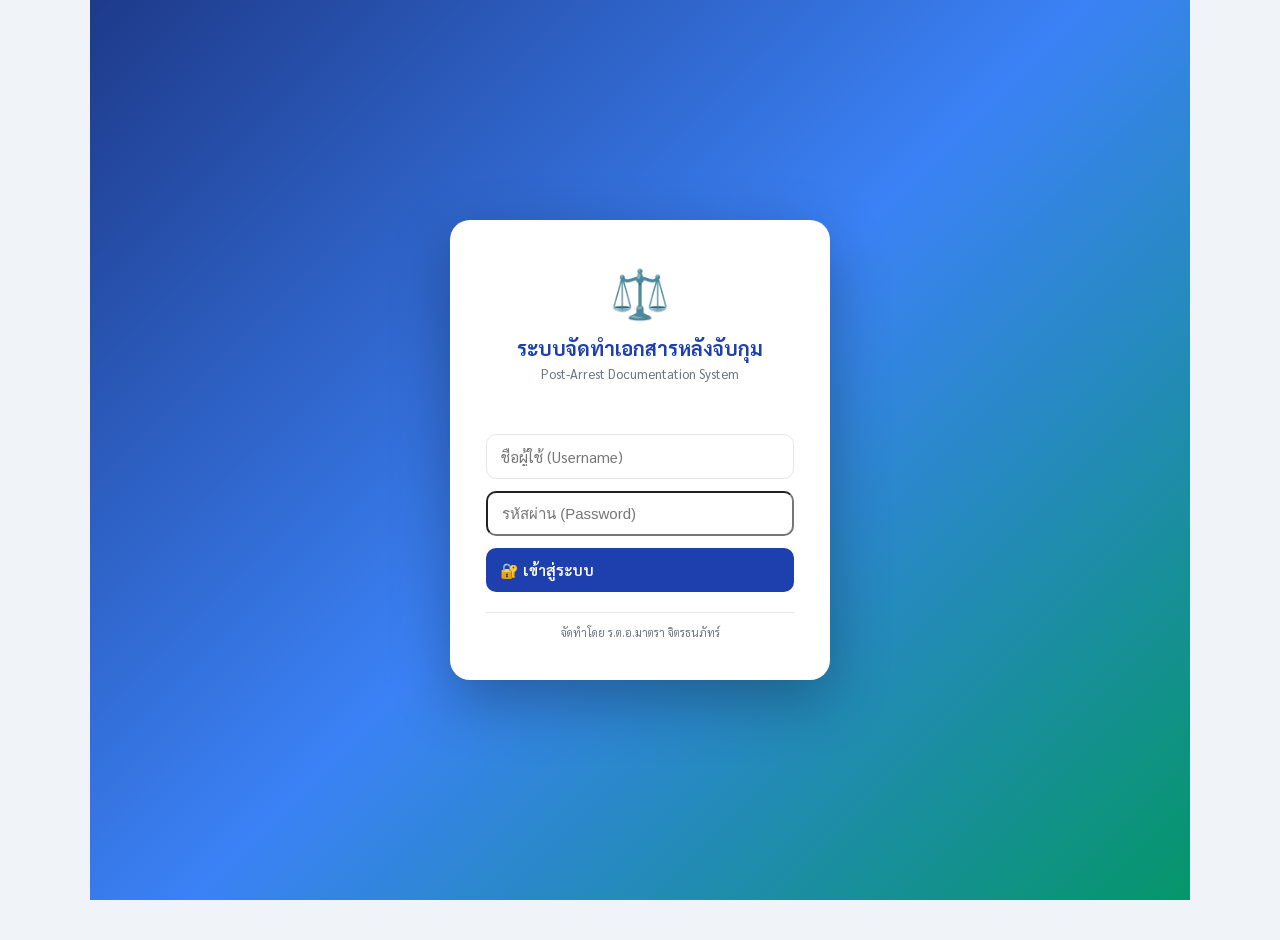
<file: index.html>
<!DOCTYPE html>
<html lang="th">
<head>
<meta charset="UTF-8">
<meta name="viewport" content="width=device-width, initial-scale=1.0">
<title>ระบบจัดทำเอกสารหลังจับกุม/ควบคุมตัว v1.1-security</title>
<meta name="theme-color" content="#1e40af">
<style>
@import url('https://fonts.googleapis.com/css2?family=Sarabun:wght@300;400;500;600;700;800&display=swap');
*{margin:0;padding:0;box-sizing:border-box}
:root{--pri:#1e40af;--pri2:#3b82f6;--pri-bg:#eff6ff;--acc:#059669;--acc-bg:#ecfdf5;--wrn:#d97706;--wrn-bg:#fffbeb;--dng:#dc2626;--dng-bg:#fef2f2;--g:#6b7280;--gl:#f3f4f6;--gb:#e5e7eb;--dk:#111827;--w:#fff}
body{font-family:'Sarabun',sans-serif;background:#f0f4f8;color:var(--dk);min-height:100vh}
.app{max-width:1100px;margin:0 auto;padding-bottom:40px}

/* Topbar */
.topbar{background:linear-gradient(135deg,#1e3a8a,#1e40af);padding:14px 24px;display:flex;justify-content:space-between;align-items:center;border-radius:0 0 16px 16px;box-shadow:0 4px 20px rgba(30,64,175,.25)}
.topbar h1{color:#fff;font-size:17px;font-weight:700}
.topbar .ui{display:flex;align-items:center;gap:10px;color:rgba(255,255,255,.8);font-size:13px}

/* Stepper */
.stepper{display:flex;background:var(--w);border-radius:12px;margin:16px;padding:4px;box-shadow:0 1px 4px rgba(0,0,0,.06);overflow-x:auto}
.sbtn{flex:1;padding:10px 4px;border:none;background:none;cursor:pointer;border-radius:10px;font-family:inherit;font-size:12px;color:var(--g);transition:.2s;display:flex;align-items:center;justify-content:center;gap:4px;white-space:nowrap;min-width:0}
.sbtn.active{background:var(--pri-bg);color:var(--pri);font-weight:700}
.sbtn.done{color:var(--acc)}
.sn{width:22px;height:22px;border-radius:50%;display:inline-flex;align-items:center;justify-content:center;font-size:10px;font-weight:700;background:var(--gb);color:var(--w);flex-shrink:0}
.sbtn.active .sn{background:var(--pri)}
.sbtn.done .sn{background:var(--acc)}

/* Content */
.ct{margin:0 16px;background:var(--w);border-radius:16px;box-shadow:0 2px 12px rgba(0,0,0,.06);overflow:hidden}
.ci{padding:24px}
.st{font-size:17px;font-weight:700;color:var(--dk);margin-bottom:4px}
.ss{font-size:13px;color:var(--g);margin-bottom:16px}

/* Form */
.fg{display:grid;gap:12px}
.fg.c2{grid-template-columns:1fr 1fr}
.fg.c3{grid-template-columns:1fr 1fr 1fr}
.fgroup{display:flex;flex-direction:column}
.fgroup.full{grid-column:1/-1}
.fl{font-size:12px;font-weight:600;color:var(--g);margin-bottom:3px}
.fl .req{color:var(--dng)}
input[type=text],input[type=date],input[type=time],input[type=tel],input[type=number],select,textarea{
  padding:9px 12px;border:1.5px solid var(--gb);border-radius:8px;font-family:inherit;font-size:14px;color:var(--dk);transition:.2s;background:var(--w);width:100%;outline:none}
input:focus,select:focus,textarea:focus{border-color:var(--pri);box-shadow:0 0 0 3px rgba(59,130,246,.1)}
textarea{resize:vertical;min-height:70px}

/* Buttons */
.btn{padding:8px 16px;border-radius:8px;font-family:inherit;font-size:13px;font-weight:600;border:none;cursor:pointer;transition:.15s;display:inline-flex;align-items:center;gap:5px}
.btn-p{background:var(--pri);color:var(--w)}.btn-p:hover{background:#1e3a8a}
.btn-o{background:var(--w);color:var(--pri);border:1.5px solid var(--pri)}.btn-o:hover{background:var(--pri-bg)}
.btn-a{background:var(--acc);color:var(--w)}.btn-a:hover{background:#047857}
.btn-d{background:var(--dng-bg);color:var(--dng);border:1px solid #fca5a5}.btn-d:hover{background:#fee2e2}
.btn-s{padding:6px 10px;font-size:11px;border-radius:6px}
.btn-l{padding:12px 32px;font-size:15px;border-radius:10px}

/* Bottom nav */
.bnav{padding:14px 24px;border-top:1px solid var(--gb);display:flex;justify-content:space-between;align-items:center}

/* Cards */
.card{border:1.5px solid var(--gb);border-radius:12px;padding:16px;background:var(--w);margin-bottom:12px}
.card-h{display:flex;justify-content:space-between;align-items:center;margin-bottom:10px}

/* Suspect tabs */
.suspect-tabs{display:flex;gap:6px;margin-bottom:16px;flex-wrap:wrap}
.suspect-tab{padding:8px 14px;border-radius:8px;border:1.5px solid var(--gb);background:var(--w);font-family:inherit;font-size:13px;cursor:pointer;transition:.15s;font-weight:500}
.suspect-tab.active{background:var(--pri);color:var(--w);border-color:var(--pri);font-weight:700}
.suspect-tab:hover:not(.active){background:var(--pri-bg)}
.suspect-tab.add{border-style:dashed;color:var(--acc)}

/* Info box */
.ib{padding:12px 16px;border-radius:10px;border-left:4px solid;font-size:13px;line-height:1.7;margin-bottom:14px}
.ib.bl{border-color:var(--pri);background:var(--pri-bg);color:var(--pri)}
.ib.gn{border-color:var(--acc);background:var(--acc-bg);color:var(--acc)}
.ib.yl{border-color:var(--wrn);background:var(--wrn-bg);color:#92400e}

/* Photo */
.pgrid{display:grid;grid-template-columns:1fr 1fr 1fr;gap:14px}
.pbox{border:2.5px dashed var(--gb);border-radius:12px;padding:20px 14px;text-align:center;min-height:180px;display:flex;flex-direction:column;align-items:center;justify-content:center;background:var(--gl);cursor:pointer;transition:.15s}
.pbox:hover{border-color:var(--pri2);background:var(--pri-bg)}
.pbox.has{border-style:solid;border-color:var(--acc);background:var(--w)}
.pbox img{max-width:100%;max-height:120px;border-radius:6px;object-fit:cover;margin-bottom:6px}

/* Rights list */
.rights-list{counter-reset:rights;padding-left:0;list-style:none}
.rights-list li{counter-increment:rights;padding:6px 8px;font-size:13px;line-height:1.6;border-bottom:1px solid var(--gl);display:flex;gap:8px}
.rights-list li::before{content:"(" counter(rights, thai) ")";font-weight:700;color:var(--pri);flex-shrink:0;min-width:24px}

/* Evidence list */
.ev-row{display:grid;grid-template-columns:30px 1fr 120px 60px 40px;gap:8px;align-items:center;margin-bottom:6px;font-size:13px}
.ev-row input{padding:7px 10px;font-size:13px}

/* Preview */
.preview{font-size:13px;line-height:1.8;padding:20px;border:1px solid var(--gb);border-radius:10px;background:var(--w);max-height:500px;overflow-y:auto}
.preview h3{text-align:center;margin-bottom:8px;font-size:15px}
.preview hr{border:none;border-top:1px solid var(--gb);margin:10px 0}
.preview .r{display:flex;gap:6px;margin-bottom:2px}
.preview .rl{color:var(--g);min-width:130px;flex-shrink:0}

/* Badge */
.badge{display:inline-block;padding:2px 10px;border-radius:12px;font-size:11px;font-weight:600}
.badge-g{background:var(--acc-bg);color:var(--acc)}

/* Preview grid */
.pvgrid{display:grid;grid-template-columns:1fr 1fr 1fr;gap:14px}
.pvcard{border:2px solid var(--gb);border-radius:12px;overflow:hidden}
.pvcard-h{padding:12px 14px;display:flex;justify-content:space-between;align-items:center}
.pvcard-b{padding:0 14px 14px}
.pvfield{font-size:12px;margin-bottom:4px;display:flex;gap:4px}
.pvfield .k{color:var(--g);min-width:70px}
.pvfield .v{color:var(--dk);font-weight:500}

/* Sig */
.sig-area{border:2px solid var(--gb);border-radius:12px;background:var(--gl);height:120px;display:flex;align-items:center;justify-content:center;cursor:crosshair;position:relative;overflow:hidden}
.sig-area canvas{position:absolute;top:0;left:0}

/* Export */
.export-sec{text-align:center;margin-top:20px;padding:20px;background:var(--acc-bg);border-radius:12px}

/* Profile */
.prof{display:flex;gap:14px;padding:14px;background:var(--gl);border-radius:10px;margin-bottom:14px;align-items:center}
.prof-av{width:44px;height:44px;border-radius:50%;background:var(--pri);color:var(--w);display:flex;align-items:center;justify-content:center;font-size:18px;flex-shrink:0}

/* Modal */
.modal-ov{position:fixed;top:0;left:0;right:0;bottom:0;background:rgba(0,0,0,.5);display:flex;align-items:center;justify-content:center;z-index:1000}
.modal{background:var(--w);border-radius:16px;padding:24px;max-width:700px;width:93%;max-height:88vh;overflow-y:auto;box-shadow:0 20px 60px rgba(0,0,0,.2)}

/* Responsive */
@media(max-width:768px){.fg.c2,.fg.c3,.pgrid,.pvgrid{grid-template-columns:1fr}.ev-row{grid-template-columns:24px 1fr 80px 50px 30px}}

/* Login */
.login-bg{min-height:100vh;display:flex;align-items:center;justify-content:center;background:linear-gradient(135deg,#1e3a8a 0%,#3b82f6 50%,#059669 100%)}
.login-box{background:#fff;border-radius:20px;padding:40px 36px;width:380px;max-width:92%;box-shadow:0 20px 60px rgba(0,0,0,.3);text-align:center}
.login-box h2{font-size:20px;color:var(--pri);margin-bottom:4px}
.login-box .sub{font-size:13px;color:var(--g);margin-bottom:24px}
.login-box .logo{font-size:48px;margin-bottom:12px}
.login-box input{margin-bottom:12px;width:100%;padding:12px 14px;font-size:15px;border-radius:10px}
.login-box .btn-l{width:100%;padding:12px 14px;font-size:15px;border-radius:10px;box-sizing:border-box}
.login-box .err{color:var(--dng);font-size:13px;margin-bottom:8px;min-height:20px}
.login-box .credit{font-size:11px;color:var(--g);margin-top:20px;border-top:1px solid var(--gb);padding-top:12px}

/* Dashboard */
.dash-header{display:flex;justify-content:space-between;align-items:center;margin-bottom:20px;flex-wrap:wrap;gap:12px}
.stat-grid{display:grid;grid-template-columns:repeat(4,1fr);gap:14px;margin-bottom:20px}
.stat-card{background:var(--w);border-radius:14px;padding:18px 20px;box-shadow:0 2px 10px rgba(0,0,0,.05);border-left:4px solid}
.stat-card .num{font-size:32px;font-weight:800;line-height:1}
.stat-card .lbl{font-size:13px;color:var(--g);margin-top:4px}
.dash-toolbar{display:flex;gap:10px;margin-bottom:16px;flex-wrap:wrap;align-items:center}
.dash-toolbar input[type=text]{max-width:300px}
.dash-toolbar select{max-width:160px}
.case-table{width:100%;border-collapse:separate;border-spacing:0;font-size:13px}
.case-table th{background:var(--gl);padding:10px 12px;text-align:left;font-weight:700;font-size:12px;color:var(--g);text-transform:uppercase;border-bottom:2px solid var(--gb)}
.case-table td{padding:10px 12px;border-bottom:1px solid var(--gl);vertical-align:middle}
.case-table tr:hover td{background:var(--pri-bg)}
.case-table .status{display:inline-block;padding:2px 10px;border-radius:12px;font-size:11px;font-weight:600}
.case-table .status.draft{background:var(--wrn-bg);color:var(--wrn)}
.case-table .status.completed{background:var(--acc-bg);color:var(--acc)}
.case-table .actions{display:flex;gap:6px}
.empty-state{text-align:center;padding:60px 20px;color:var(--g)}
.empty-state .icon{font-size:56px;margin-bottom:12px}
.credit-footer{text-align:center;padding:16px;font-size:12px;color:var(--g);border-top:1px solid var(--gb);margin-top:20px}
.toast{position:fixed;top:20px;right:20px;padding:14px 24px;border-radius:12px;color:#fff;font-size:14px;font-weight:600;z-index:9999;box-shadow:0 4px 20px rgba(0,0,0,.2);animation:slideIn .3s ease}
.toast.success{background:var(--acc)}
.toast.error{background:var(--dng)}
@keyframes slideIn{from{transform:translateX(100px);opacity:0}to{transform:translateX(0);opacity:1}}
@media(max-width:768px){.stat-grid{grid-template-columns:1fr 1fr}.dash-toolbar{flex-direction:column}}
</style>
</head>
<body>
<div class="app" id="app"></div>
<script>
/* --- config.js --- */
// Google Apps Script URL — ใส่ URL ของ Google Apps Script Web App ที่ deploy แล้ว
// ถ้าเว้นว่างไว้ ระบบจะทำงานแบบ offline (ไม่บันทึกลง Google Sheets)
const GAS_URL = 'https://script.google.com/macros/s/AKfycbww-vdY2zd0m_10C_cpiE8JWxFL-jYdLsPITj1vjeLMWHBfmx6Tt8-G6dcdoDHWPy1i1A/exec';
</script>
<script>
/* --- state.js --- */
// ========== STATE ==========
function newSuspect(n) {
  return {
    id: Date.now() + Math.random(),
    title: 'นาย', firstName: '', lastName: '', age: '', dob: '',
    idCard: '', passport: '', phone: '', address: '', addressId: '',
    subDistrict: '', district: '', province: '',
    appearance: '', photo: null, photoName: '',
    photoFront: null, photoBack: null, photoLeft: null, photoRight: null,
    // per-suspect for arrest record
    statement: 'confess', // confess | deny
    statementDetail: '',
    // per-suspect for sec23
    s23_orderType: 'caught_in_act',
    s23_warrantNo: '', s23_courtName: '', s23_orderDetail: '', s23_otherDetail: '',
    s23_orderOfficerName: '', s23_orderOfficerPosition: '',
    s23_conditionBefore: '', s23_conditionAfter: '',
    s23_releaseDate: '', s23_releaseTime: '', s23_releasePlace: '',
    s23_receiverName: '', s23_receiverPhone: '',
    s23_forceReason: '', s23_additionalNotes: '',
  };
}

const S = {
  // App view control
  view: 'login', // 'login' | 'dashboard' | 'form'
  currentUser: null, // { username, displayName, rank, unit, role }
  cases: [], // array of case summaries from GSheets
  currentCaseId: null, // null = new case, string = editing existing
  dashSearch: '',
  dashFilter: 'all', // 'all' | 'draft' | 'completed'
  loginError: '',
  loading: false,

  step: 0,
  activeSuspect: 0,
  showModal: null,
  modalSuspectIdx: 0,
  officer: { rank:'', firstName:'', lastName:'', position:'', unit:'', phone:'' },
  // Team - 3 sections, each can have multiple officers
  commanders: [{ rankName:'' }],    // ภายใต้การอำนวยการของ
  leaders: [{ rankName:'' }],        // นำโดย
  jointUnits: [{ unitName:'', officers:[{ rankName:'' }] }], // หน่วยงานร่วมจับกุม
  suspects: [newSuspect(1)],
  incident: {
    recordPlace: '', recordDate: '', recordTime: '',
    arrestDate: '', arrestTime: '',
    location: '', houseNo: '', road: '', subDistrict: '', district: '', province: '',
    narrative: '',
    accusation: '', // โดยกล่าวหาว่า
    charges: '', // ข้อหา
  },
  evidence: [{ name:'', qty:'', unit:'ชิ้น', location:'' }],
  evidenceLocation: '', // ตำแหน่งที่พบของกลาง
  // Shared
  detentionPlace: '', detentionDistrict: '', detentionProvince: '',
  // Photos
  scenePhoto: null, scenePhotoName: '',
  evidencePhoto: null, evidencePhotoName: '',
  // Anung (อนึ่ง) - standard text, editable
  anungText: 'ในการจับครั้งนี้ เจ้าหน้าที่ตำรวจทุกนาย ได้ปฏิบัติตามอำนาจหน้าที่ มิได้ทำหรือจัดให้ทำการใดๆ ซึ่งเป็นการให้คำมั่น สัญญา ขู่เข็ญ หลอกลวง ทรมาน ใช้กำลังบังคับ หรือทำให้ผู้ใดได้รับอันตรายแก่กายหรือจิตใจ แต่อย่างใด มิได้ทำให้ทรัพย์สินของผู้ใดเสียหาย สูญหาย เสื่อมค่าหรือไร้ค่า และมิได้เบียดบังเอาทรัพย์สินของผู้ใด ไปเป็นประโยชน์ส่วนตนหรือบุคคลอื่น หรือกระทำการโดยมีชอบประการใดๆ เจ้าหน้าที่ผู้จับได้จัดทำบันทึกการจับขึ้น แล้วได้มอบสำเนาบันทึกการจับให้ผู้ถูกจับไว้ จำนวน ๑ ฉบับแล้ว',
  signatures: {}, // key: 'officer', 'leader_0', 'joint_0_1', 'suspect_0', etc.
  sigActiveKey: 'officer', // which signature pad is active
  sigMode: 'electronic', // 'electronic' = เซ็นบนจอ, 'blank' = เว้นช่องว่างไว้ลงนามบนกระดาษ
};

const RIGHTS = [
  'มีสิทธิ์แจ้งหรือขอให้เจ้าพนักงานให้ญาติหรือผู้ซึ่งตนไว้วางใจทราบถึงการจับกุมและสถานที่ที่ถูกควบคุมในโอกาสแรกที่สามารถดำเนินการได้โดยสะดวก',
  'มีสิทธิ์ที่จะพบและปรึกษาทนายความ หรือผู้ซึ่งจะเป็นทนายความเป็นการเฉพาะตัว',
  'มีสิทธิ์ให้ทนายความหรือผู้ที่ตนไว้วางใจเข้าฟังการสอบปากคำตนได้ในชั้นสอบสวน',
  'มีสิทธิ์ได้รับการเยี่ยมหรือติดต่อกับญาติได้ตามสมควร',
  'มีสิทธิ์ได้รับการรักษาพยาบาลโดยเร็วเมื่อเกิดการเจ็บป่วย',
  'มีสิทธิ์ที่จะให้การหรือไม่ให้การก็ได้ และถ้อยคำของผู้ถูกจับนั้น อาจใช้เป็นพยานหลักฐานในการพิจารณาคดีได้',
];

const STEPS = [
  { l:'ข้อมูลผู้ถูกจับ', i:'👤' },
  { l:'เหตุการณ์', i:'📍' },
  { l:'ของกลาง', i:'📦' },
  { l:'ข้อกล่าวหา & สิทธิ', i:'⚖️' },
  { l:'รูปภาพ', i:'📸' },
  { l:'ข้อมูล ม.23', i:'📝' },
  { l:'ลงนาม', i:'✍️' },
  { l:'Export', i:'✅' },
];
</script>
<script>
/* --- helpers.js --- */
// ========== HELPERS ==========
function esc(s) { return (s||'').replace(/"/g,'&quot;').replace(/</g,'&lt;'); }
function thDate(d) { if(!d) return ''; const x=new Date(d); const m=['ม.ค.','ก.พ.','มี.ค.','เม.ย.','พ.ค.','มิ.ย.','ก.ค.','ส.ค.','ก.ย.','ต.ค.','พ.ย.','ธ.ค.']; return `${x.getDate()} ${m[x.getMonth()]} ${x.getFullYear()+543}`; }
function getOT(s) { const m={caught_in_act:'ความผิดซึ่งหน้า',warrant:`หมายจับ ${s.s23_warrantNo||'...'}`,order:`คำสั่ง ${s.s23_orderDetail||'...'}`,other:s.s23_otherDetail||'อื่นๆ'}; return m[s.s23_orderType]||'—'; }

function updS(path, val) {
  const p = path.split('.');
  let o = S;
  for (let i=0;i<p.length-1;i++) o = o[p[i]];
  o[p[p.length-1]] = val;
}

function bindInputs() {
  document.querySelectorAll('[data-f]').forEach(el => {
    el.addEventListener('input', e => updS(e.target.dataset.f, e.target.value));
    el.addEventListener('change', e => updS(e.target.dataset.f, e.target.value));
  });
}

function go(n) { saveAll(); S.step=n; R(); window.scrollTo({top:0,behavior:'smooth'}); }
function next() { saveAll(); if(S.step<STEPS.length-1){S.step++;R();window.scrollTo({top:0,behavior:'smooth'});} }
function prev() { saveAll(); if(S.step>0){S.step--;R();window.scrollTo({top:0,behavior:'smooth'});} }
function saveAll() { document.querySelectorAll('[data-f]').forEach(el => updS(el.dataset.f, el.value)); }

function addSuspect() { S.suspects.push(newSuspect()); S.activeSuspect=S.suspects.length-1; R(); }
function removeSuspect(i) { if(S.suspects.length<=1) return; S.suspects.splice(i,1); S.activeSuspect=Math.min(S.activeSuspect,S.suspects.length-1); R(); }

function addEvidence() { S.evidence.push({name:'',qty:'',unit:'ชิ้น',location:''}); R(); }
function removeEvidence(i) { if(S.evidence.length<=1) return; S.evidence.splice(i,1); R(); }

function editOfficer() {
  const fields = [['rank','ยศ'],['firstName','ชื่อ'],['lastName','นามสกุล'],['position','ตำแหน่ง'],['unit','สังกัด'],['phone','เบอร์โทร']];
  fields.forEach(([k,l]) => { const v=prompt(l+':', S.officer[k]); if(v!==null) S.officer[k]=v; });
  R();
}

// Image compression for photo optimization
function compressImage(dataUrl, maxWidth, quality) {
    return new Promise((resolve) => {
        const img = new Image();
        img.onload = function() {
            const canvas = document.createElement('canvas');
            let w = img.width, h = img.height;
            if (w > maxWidth) { h = h * maxWidth / w; w = maxWidth; }
            canvas.width = w; canvas.height = h;
            canvas.getContext('2d').drawImage(img, 0, 0, w, h);
            resolve(canvas.toDataURL('image/jpeg', quality || 0.7));
        };
        img.src = dataUrl;
    });
}

// Photo
function upPhoto(input, idx, type) {
  const f = input.files[0]; if(!f) return;
  const r = new FileReader();
  r.onload = async function(e) {
    const compressed = await compressImage(e.target.result, 1200, 0.7);
    if(type==='suspect') S.suspects[idx].photo=compressed;
    else if(type==='photoFront') { S.suspects[idx].photoFront=compressed; if(!S.suspects[idx].photo) S.suspects[idx].photo=compressed; }
    else if(type==='photoBack')  S.suspects[idx].photoBack=compressed;
    else if(type==='photoLeft')  S.suspects[idx].photoLeft=compressed;
    else if(type==='photoRight') S.suspects[idx].photoRight=compressed;
    else if(type==='scene') S.scenePhoto=compressed;
    else if(type==='evidence') S.evidencePhoto=compressed;
    R();
  };
  r.readAsDataURL(f);
}
function capCam(id) { const el=document.getElementById(id); el.setAttribute('capture','environment'); el.click(); setTimeout(()=>el.removeAttribute('capture'),100); }

// Signature — key-based (S.signatures[key])
let sigCv, sigCx, sigD=false;
function initSig() {
  sigCv=document.getElementById('sig-cv'); if(!sigCv) return;
  // Set canvas pixel width to match container for full-width drawing
  const container=sigCv.parentElement;
  if(container){sigCv.width=container.clientWidth||600;}
  sigCx=sigCv.getContext('2d');
  const key=S.sigActiveKey;
  if(S.signatures[key]){const img=new Image();img.onload=()=>sigCx.drawImage(img,0,0);img.src=S.signatures[key];}
  sigCv.onmousedown=e=>{sigD=true;sigCx.beginPath();sigCx.moveTo(e.offsetX,e.offsetY);sigCx.strokeStyle='#111';sigCx.lineWidth=2;sigCx.lineCap='round';};
  sigCv.onmousemove=e=>{if(!sigD)return;sigCx.lineTo(e.offsetX,e.offsetY);sigCx.stroke();};
  sigCv.onmouseup=()=>{sigD=false;S.signatures[S.sigActiveKey]=sigCv.toDataURL();};
  sigCv.ontouchstart=e=>{e.preventDefault();const r=sigCv.getBoundingClientRect();const p={offsetX:e.touches[0].clientX-r.left,offsetY:e.touches[0].clientY-r.top};sigD=true;sigCx.beginPath();sigCx.moveTo(p.offsetX,p.offsetY);sigCx.strokeStyle='#111';sigCx.lineWidth=2;sigCx.lineCap='round';};
  sigCv.ontouchmove=e=>{e.preventDefault();if(!sigD)return;const r=sigCv.getBoundingClientRect();sigCx.lineTo(e.touches[0].clientX-r.left,e.touches[0].clientY-r.top);sigCx.stroke();};
  sigCv.ontouchend=()=>{sigD=false;S.signatures[S.sigActiveKey]=sigCv.toDataURL();};
}
function clearSig() { delete S.signatures[S.sigActiveKey]; R(); }

// Preview & Export
function showPv(type, idx) { S.showModal=type; S.modalSuspectIdx=idx||0; saveAll(); R(); }
</script>
<script>
/* --- auth.js --- */
async function doLogin() {
  const username = document.getElementById('login-user').value.trim();
  const password = document.getElementById('login-pass').value;
  if (!username || !password) { S.loginError = 'กรุณากรอกชื่อผู้ใช้และรหัสผ่าน'; R(); return; }

  if (!GAS_URL) {
    // Offline mode — accept any login
    S.currentUser = { username, displayName: username, rank: '', unit: '', role: 'admin' };
    S.view = 'dashboard';
    S.loginError = '';
    S.cases = loadLocalCases();
    R();
    return;
  }

  S.loading = true; S.loginError = ''; R();
  try {
    // Day 3: ส่ง credentials ผ่าน POST body (ไม่ใส่ใน URL เพื่อกัน leak ใน server log/history)
    const data = await gasPost('login', { username, password });
    if (data.success) {
      S.currentUser = data.user;
      S.view = 'dashboard';
      S.loginError = '';
      await loadCases();
    } else {
      S.loginError = data.error || 'ชื่อผู้ใช้หรือรหัสผ่านไม่ถูกต้อง';
    }
  } catch(e) {
    console.error('[Login Error]', e);
    S.loginError = 'ไม่สามารถเชื่อมต่อเซิร์ฟเวอร์ได้: ' + e.message;
  }
  S.loading = false; R();
}

function doLogout() {
  S.currentUser = null;
  S.view = 'login';
  S.loginError = '';
  S.currentCaseId = null;
  R();
}
</script>
<script>
/* --- dashboard.js --- */
// ========== DASHBOARD ==========
function rDashboard() {
  const cases = getFilteredCases();
  const total = S.cases.length;
  const drafts = S.cases.filter(c => c.status === 'draft').length;
  const completed = S.cases.filter(c => c.status === 'completed').length;
  const thisMonth = S.cases.filter(c => {
    if (!c.createdAt) return false;
    const d = new Date(c.createdAt);
    const now = new Date();
    return d.getMonth() === now.getMonth() && d.getFullYear() === now.getFullYear();
  }).length;

  return `
    <div style="margin:16px">
      <div class="dash-header">
        <div>
          <div class="st" style="font-size:20px">📊 Dashboard</div>
          <div class="ss">จัดการรายการคดี — ${S.currentUser?.displayName || S.currentUser?.username || ''}</div>
        </div>
        <div style="display:flex;gap:10px;flex-wrap:wrap">
          <button class="btn btn-p btn-l" onclick="newCase()">➕ สร้างคดีใหม่</button>
          <button class="btn btn-o btn-s" onclick="doLogout()">🚪 ออกจากระบบ</button>
        </div>
      </div>

      <div class="stat-grid">
        <div class="stat-card" style="border-color:var(--pri)"><div class="num" style="color:var(--pri)">${total}</div><div class="lbl">คดีทั้งหมด</div></div>
        <div class="stat-card" style="border-color:var(--wrn)"><div class="num" style="color:var(--wrn)">${drafts}</div><div class="lbl">แบบร่าง</div></div>
        <div class="stat-card" style="border-color:var(--acc)"><div class="num" style="color:var(--acc)">${completed}</div><div class="lbl">เสร็จสมบูรณ์</div></div>
        <div class="stat-card" style="border-color:#8b5cf6"><div class="num" style="color:#8b5cf6">${thisMonth}</div><div class="lbl">เดือนนี้</div></div>
      </div>

      <div class="ct">
        <div class="ci">
          <div class="dash-toolbar">
            <input type="text" placeholder="🔍 ค้นหา ชื่อผู้ต้องหา / ข้อกล่าวหา / สถานที่..." value="${esc(S.dashSearch)}" oninput="S.dashSearch=this.value;R()" style="flex:1;min-width:200px">
            <select onchange="S.dashFilter=this.value;R()">
              <option value="all" ${S.dashFilter==='all'?'selected':''}>ทั้งหมด</option>
              <option value="draft" ${S.dashFilter==='draft'?'selected':''}>แบบร่าง</option>
              <option value="completed" ${S.dashFilter==='completed'?'selected':''}>เสร็จสมบูรณ์</option>
            </select>
            ${GAS_URL ? `<button class="btn btn-o btn-s" onclick="loadCases()" ${S.loading?'disabled':''}>${S.loading?'⏳':'🔄'} รีเฟรช</button>` : ''}
          </div>

          ${cases.length === 0 ? `
            <div class="empty-state">
              <div class="icon">📭</div>
              <div style="font-size:16px;font-weight:700;margin-bottom:6px">${S.cases.length===0 ? 'ยังไม่มีรายการคดี' : 'ไม่พบรายการที่ค้นหา'}</div>
              <div style="font-size:13px">กด "สร้างคดีใหม่" เพื่อเริ่มจัดทำเอกสาร</div>
            </div>
          ` : `
            <table class="case-table">
              <thead><tr>
                <th style="width:40px">#</th>
                <th>ผู้ต้องหา</th>
                <th>ข้อกล่าวหา</th>
                <th>สถานที่</th>
                <th>วันที่สร้าง</th>
                <th>สถานะ</th>
                <th style="width:160px">จัดการ</th>
              </tr></thead>
              <tbody>
                ${cases.map((c, i) => `
                  <tr>
                    <td style="font-weight:700;color:var(--g)">${i+1}</td>
                    <td style="font-weight:600">${esc(c.suspectNames || '—')}</td>
                    <td>${esc(c.accusation || '—')}</td>
                    <td style="font-size:12px;color:var(--g)">${esc(c.location || '—')}</td>
                    <td style="font-size:12px">${c.createdAt ? formatDateTime(c.createdAt) : '—'}</td>
                    <td><span class="status ${c.status||'draft'}">${c.status==='completed'?'✅ เสร็จสมบูรณ์':'📝 แบบร่าง'}</span></td>
                    <td class="actions">
                      <button class="btn btn-s btn-p" onclick="openCase('${c.caseId}')">📂 เปิด</button>
                      <button class="btn btn-s btn-d" onclick="confirmDeleteCase('${c.caseId}')">🗑</button>
                    </td>
                  </tr>
                `).join('')}
              </tbody>
            </table>
          `}
        </div>
      </div>
    </div>
  `;
}

function getFilteredCases() {
  let cases = [...S.cases];
  if (S.dashFilter !== 'all') cases = cases.filter(c => c.status === S.dashFilter);
  if (S.dashSearch) {
    const q = S.dashSearch.toLowerCase();
    cases = cases.filter(c =>
      (c.suspectNames||'').toLowerCase().includes(q) ||
      (c.accusation||'').toLowerCase().includes(q) ||
      (c.location||'').toLowerCase().includes(q)
    );
  }
  // Sort by date descending
  cases.sort((a, b) => new Date(b.createdAt||0) - new Date(a.createdAt||0));
  return cases;
}

function formatDateTime(iso) {
  try {
    const d = new Date(iso);
    const m = ['ม.ค.','ก.พ.','มี.ค.','เม.ย.','พ.ค.','มิ.ย.','ก.ค.','ส.ค.','ก.ย.','ต.ค.','พ.ย.','ธ.ค.'];
    return `${d.getDate()} ${m[d.getMonth()]} ${d.getFullYear()+543} ${String(d.getHours()).padStart(2,'0')}:${String(d.getMinutes()).padStart(2,'0')}`;
  } catch(e) { return iso; }
}

function rCreditFooter() {
  return `<div class="credit-footer">⚖️ ระบบจัดทำเอกสารหลังจับกุม/ควบคุมตัว — จัดทำโดย ร.ต.อ.มาตรา จิตรธนภัทร์</div>`;
}
</script>
<script>
/* --- steps.js --- */
// ========== STEP 0: SUSPECTS ==========
function rStep() {
  switch(S.step) {
    case 0: return rStep0();
    case 1: return rStep1();
    case 2: return rStep2();
    case 3: return rStep3();
    case 4: return rStep4();
    case 5: return rStep5();
    case 6: return rStep6();
    case 7: return rStep7();
  }
}

function rStep0() {
  const sus = S.suspects[S.activeSuspect];
  if (!sus) { S.activeSuspect = 0; return rStep0(); }
  return `
    <div class="st">ข้อมูลเจ้าหน้าที่ผู้จับกุม / บันทึก</div>
    <div class="ss">กรอกข้อมูลเจ้าหน้าที่ตำรวจผู้จับกุมและผู้บันทึก</div>
    <div class="fg c3" style="margin-bottom:16px">
      <div class="fgroup"><label class="fl">ยศ</label><input type="text" data-f="officer.rank" value="${esc(S.officer.rank)}" placeholder="เช่น ร.ต.อ."></div>
      <div class="fgroup"><label class="fl">ชื่อ</label><input type="text" data-f="officer.firstName" value="${esc(S.officer.firstName)}" placeholder="ชื่อ"></div>
      <div class="fgroup"><label class="fl">นามสกุล</label><input type="text" data-f="officer.lastName" value="${esc(S.officer.lastName)}" placeholder="นามสกุล"></div>
      <div class="fgroup"><label class="fl">ตำแหน่ง</label><input type="text" data-f="officer.position" value="${esc(S.officer.position)}" placeholder="เช่น รอง สว.(สอบสวน)"></div>
      <div class="fgroup"><label class="fl">สังกัด</label><input type="text" data-f="officer.unit" value="${esc(S.officer.unit)}" placeholder="เช่น สภ.บางบัวทอง"></div>
      <div class="fgroup"><label class="fl">เบอร์โทร</label><input type="tel" data-f="officer.phone" value="${esc(S.officer.phone)}" placeholder="08x-xxx-xxxx"></div>
    </div>

    <div class="st" style="margin-top:16px">ข้อมูลผู้ถูกจับกุม / ควบคุมตัว</div>
    <div class="ss">เพิ่มผู้ต้องหาได้หลายราย — ม.22 และ ม.23 จะสร้างเอกสาร 1 ชุดต่อ 1 ราย</div>
    ${rSuspectTabs()}

    ${S.suspects.length > 1 ? `<div style="text-align:right;margin-bottom:8px"><button class="btn btn-s btn-d" onclick="removeSuspect(${S.activeSuspect})">🗑 ลบผู้ต้องหาที่ ${S.activeSuspect+1}</button></div>` : ''}

    <div class="fg c2">
      <div class="fgroup">
        <label class="fl">คำนำหน้า</label>
        <select data-f="suspects.${S.activeSuspect}.title" style="padding:9px 12px">
          ${['นาย','นาง','นางสาว','ด.ช.','ด.ญ.','อื่นๆ'].map(t => `<option ${sus.title===t?'selected':''}>${t}</option>`).join('')}
        </select>
      </div>
      <div></div>
      <div class="fgroup"><label class="fl">ชื่อ <span class="req">*</span></label><input type="text" data-f="suspects.${S.activeSuspect}.firstName" value="${esc(sus.firstName)}" placeholder="ชื่อ"></div>
      <div class="fgroup"><label class="fl">นามสกุล <span class="req">*</span></label><input type="text" data-f="suspects.${S.activeSuspect}.lastName" value="${esc(sus.lastName)}" placeholder="นามสกุล"></div>
      <div class="fgroup"><label class="fl">อายุ</label><input type="number" data-f="suspects.${S.activeSuspect}.age" value="${sus.age}" placeholder="ปี"></div>
      <div class="fgroup"><label class="fl">วันเกิด</label><input type="date" data-f="suspects.${S.activeSuspect}.dob" value="${sus.dob}"></div>
      <div class="fgroup"><label class="fl">เลขบัตรประชาชน</label><input type="text" data-f="suspects.${S.activeSuspect}.idCard" value="${esc(sus.idCard)}" placeholder="x-xxxx-xxxxx-xx-x"></div>
      <div class="fgroup"><label class="fl">หนังสือเดินทาง</label><input type="text" data-f="suspects.${S.activeSuspect}.passport" value="${esc(sus.passport)}" placeholder="(ถ้ามี)"></div>
      <div class="fgroup"><label class="fl">โทรศัพท์</label><input type="tel" data-f="suspects.${S.activeSuspect}.phone" value="${esc(sus.phone)}"></div>
      <div class="fgroup"><label class="fl">ที่อยู่ตามบัตร ปชช.</label><input type="text" data-f="suspects.${S.activeSuspect}.addressId" value="${esc(sus.addressId)}" placeholder="เลขที่..."></div>
      <div class="fgroup full"><label class="fl">ที่อยู่ (ตำบล/อำเภอ/จังหวัด)</label>
        <div class="fg c3" style="margin-top:4px">
          <input type="text" data-f="suspects.${S.activeSuspect}.subDistrict" value="${esc(sus.subDistrict)}" placeholder="แขวง/ตำบล">
          <input type="text" data-f="suspects.${S.activeSuspect}.district" value="${esc(sus.district)}" placeholder="เขต/อำเภอ">
          <input type="text" data-f="suspects.${S.activeSuspect}.province" value="${esc(sus.province)}" placeholder="จังหวัด">
        </div>
      </div>
      <div class="fgroup full"><label class="fl">ตำหนิรูปพรรณ (ม.23)</label><textarea data-f="suspects.${S.activeSuspect}.appearance" rows="2" placeholder="สามารถเห็นได้ด้วยตาเปล่า เช่น รอยสัก, แผลเป็น">${esc(sus.appearance)}</textarea></div>
    </div>
  `;
}

// ===== STEP 1: INCIDENT =====
function rStep1() {
  const inc = S.incident;
  const today = new Date().toISOString().split('T')[0];
  const now = new Date().toTimeString().slice(0,5);
  return `
    <div class="st">ข้อมูลเหตุการณ์</div>
    <div class="ss">วัน เวลา สถานที่จับกุม — ใช้ร่วมในทุกเอกสาร</div>
    <div class="fg c3">
      <div class="fgroup"><label class="fl">วัน/เดือน/ปี ที่บันทึก</label><input type="date" data-f="incident.recordDate" value="${inc.recordDate||today}"></div>
      <div class="fgroup"><label class="fl">เวลาบันทึก</label><input type="time" data-f="incident.recordTime" value="${inc.recordTime||now}"></div>
      <div class="fgroup"><label class="fl">สถานที่ทำการบันทึก</label><input type="text" data-f="incident.recordPlace" value="${esc(inc.recordPlace)}" placeholder="เช่น ที่ทำการ สภ.บางบัวทอง"></div>
    </div>
    <div class="fg c2" style="margin-top:10px">
      <div class="fgroup"><label class="fl">วัน/เดือน/ปี ที่จับกุม <span class="req">*</span></label><input type="date" data-f="incident.arrestDate" value="${inc.arrestDate||today}"></div>
      <div class="fgroup"><label class="fl">เวลาจับกุม <span class="req">*</span></label><input type="time" data-f="incident.arrestTime" value="${inc.arrestTime||now}"></div>
    </div>

    <div class="st" style="margin-top:16px">สถานที่ที่จับกุม</div>
    <div class="fg c2" style="margin-top:6px">
      <div class="fgroup full"><label class="fl">สถานที่จับกุม <span class="req">*</span></label><input type="text" data-f="incident.location" value="${esc(inc.location)}" placeholder="บ้านเลขที่ / สถานที่"></div>
      <div class="fgroup"><label class="fl">ถนน</label><input type="text" data-f="incident.road" value="${esc(inc.road)}" placeholder="ถนน"></div>
      <div class="fgroup"><label class="fl">แขวง/ตำบล</label><input type="text" data-f="incident.subDistrict" value="${esc(inc.subDistrict)}"></div>
      <div class="fgroup"><label class="fl">เขต/อำเภอ</label><input type="text" data-f="incident.district" value="${esc(inc.district)}"></div>
      <div class="fgroup"><label class="fl">จังหวัด</label><input type="text" data-f="incident.province" value="${esc(inc.province)}"></div>
    </div>

    <div class="st" style="margin-top:16px">เจ้าหน้าที่ชุดจับกุม</div>
    <div class="ss">แบ่ง 3 ส่วน — เพิ่มรายชื่อได้หลายนายในแต่ละส่วน</div>

    <!-- 1. ภายใต้การอำนวยการของ -->
    <div class="card" style="border-left:4px solid var(--pri)">
      <div class="card-h">
        <strong style="color:var(--pri);font-size:14px">① ภายใต้การอำนวยการของ</strong>
        <button class="btn btn-s btn-o" onclick="S.commanders.push({rankName:''});R()">➕ เพิ่ม</button>
      </div>
      ${S.commanders.map((c,i) => `
        <div style="display:flex;gap:8px;align-items:center;margin-bottom:6px">
          <span style="font-size:12px;color:var(--g);min-width:20px">${i+1}.</span>
          <input type="text" data-f="commanders.${i}.rankName" value="${esc(c.rankName)}" placeholder="ยศ ชื่อ นามสกุล ตำแหน่ง" style="flex:1">
          ${S.commanders.length>1?`<button class="btn btn-s btn-d" onclick="S.commanders.splice(${i},1);R()">✕</button>`:''}
        </div>
      `).join('')}
    </div>

    <!-- 2. นำโดย -->
    <div class="card" style="border-left:4px solid var(--acc)">
      <div class="card-h">
        <strong style="color:var(--acc);font-size:14px">② นำโดย</strong>
        <button class="btn btn-s btn-o" onclick="S.leaders.push({rankName:''});R()">➕ เพิ่ม</button>
      </div>
      ${S.leaders.map((l,i) => `
        <div style="display:flex;gap:8px;align-items:center;margin-bottom:6px">
          <span style="font-size:12px;color:var(--g);min-width:20px">${i+1}.</span>
          <input type="text" data-f="leaders.${i}.rankName" value="${esc(l.rankName)}" placeholder="ยศ ชื่อ นามสกุล" style="flex:1">
          ${S.leaders.length>1?`<button class="btn btn-s btn-d" onclick="S.leaders.splice(${i},1);R()">✕</button>`:''}
        </div>
      `).join('')}
    </div>

    <!-- 3. หน่วยงานร่วมจับกุม -->
    <div class="card" style="border-left:4px solid var(--wrn)">
      <div class="card-h">
        <strong style="color:#92400e;font-size:14px">③ หน่วยงานร่วมจับกุม</strong>
        <button class="btn btn-s btn-o" onclick="S.jointUnits.push({unitName:'',officers:[{rankName:''}]});R()">➕ เพิ่มหน่วยงาน</button>
      </div>
      ${S.jointUnits.map((u,ui) => `
        <div style="border:1.5px solid var(--gb);border-radius:10px;padding:12px;margin-bottom:10px;background:var(--gl)">
          <div style="display:flex;gap:8px;align-items:center;margin-bottom:8px">
            <span style="font-size:14px">🏢</span>
            <input type="text" data-f="jointUnits.${ui}.unitName" value="${esc(u.unitName)}" placeholder="ชื่อหน่วยงาน เช่น ชุด สส.สภ.เมืองนนท์, กก.สส.บช.ภ.1" style="flex:1;font-weight:600">
            ${S.jointUnits.length>1?`<button class="btn btn-s btn-d" onclick="S.jointUnits.splice(${ui},1);R()">🗑 ลบหน่วย</button>`:''}
          </div>
          <div style="padding-left:24px">
            <div style="font-size:11px;color:var(--g);font-weight:600;margin-bottom:4px">รายชื่อเจ้าหน้าที่ในหน่วยงาน:</div>
            ${u.officers.map((of,oi) => `
              <div style="display:flex;gap:6px;align-items:center;margin-bottom:4px">
                <span style="font-size:11px;color:var(--g);min-width:18px">${oi+1}.</span>
                <input type="text" data-f="jointUnits.${ui}.officers.${oi}.rankName" value="${esc(of.rankName)}" placeholder="ยศ ชื่อ นามสกุล" style="flex:1;font-size:13px;padding:7px 10px">
                ${u.officers.length>1?`<button class="btn btn-s btn-d" onclick="S.jointUnits[${ui}].officers.splice(${oi},1);R()" style="padding:4px 8px">✕</button>`:''}
              </div>
            `).join('')}
            <button class="btn btn-s btn-o" onclick="S.jointUnits[${ui}].officers.push({rankName:''});R()" style="margin-top:4px;font-size:11px">➕ เพิ่มเจ้าหน้าที่</button>
          </div>
        </div>
      `).join('')}
    </div>

    <div class="st" style="margin-top:16px">สถานที่ควบคุมตัว</div>
    <div class="fg c3" style="margin-top:6px">
      <div class="fgroup"><label class="fl">สถานที่ (สน./สภ./กก.)</label><input type="text" data-f="detentionPlace" value="${esc(S.detentionPlace)}" placeholder="สภ.บางบัวทอง"></div>
      <div class="fgroup"><label class="fl">อำเภอ/เขต</label><input type="text" data-f="detentionDistrict" value="${esc(S.detentionDistrict)}"></div>
      <div class="fgroup"><label class="fl">จังหวัด</label><input type="text" data-f="detentionProvince" value="${esc(S.detentionProvince)}"></div>
    </div>
  `;
}

// ===== STEP 2: EVIDENCE =====
function rStep2() {
  return `
    <div class="st">ของกลาง</div>
    <div class="ss">รายการสิ่งของที่ตรวจยึดได้</div>
    ${S.evidence.map((e,i) => `
      <div style="border:1px solid #e0e0e0;border-radius:8px;padding:10px;margin-bottom:10px;background:#fafafa">
        <div style="display:grid;grid-template-columns:32px 1fr 100px 100px 36px;gap:8px;align-items:center">
          <span style="font-weight:600;color:var(--g);text-align:center">${i+1}.</span>
          <input type="text" data-f="evidence.${i}.name" value="${esc(e.name)}" placeholder="รายละเอียดของกลาง">
          <input type="text" data-f="evidence.${i}.qty" value="${esc(e.qty)}" placeholder="จำนวน">
          <input type="text" data-f="evidence.${i}.unit" value="${esc(e.unit)}" placeholder="หน่วย">
          <button class="btn btn-s btn-d" onclick="removeEvidence(${i})" ${S.evidence.length<=1?'disabled style="opacity:.3"':''}>✕</button>
        </div>
        <div style="margin-top:8px;display:grid;grid-template-columns:32px 1fr;gap:8px;align-items:center">
          <span style="font-size:12px;color:var(--g);text-align:center">📍</span>
          <input type="text" data-f="evidence.${i}.location" value="${esc(e.location||'')}" placeholder="ตำแหน่งที่พบ เช่น กระเป๋ากางเกงด้านขวา">
        </div>
      </div>
    `).join('')}
    <button class="btn btn-s btn-o" onclick="addEvidence()" style="margin-top:4px">➕ เพิ่มรายการ</button>

    <div class="fgroup" style="margin-top:10px">
      <label class="fl">รวม</label>
      <div style="font-size:14px;font-weight:600;color:var(--dk)">${S.evidence.filter(e=>e.name).length} รายการ จำนวน ${S.evidence.reduce((a,e)=>a+(parseInt(e.qty)||0),0)} ชิ้น</div>
    </div>
  `;
}

// ===== STEP 3: CHARGES & RIGHTS =====
function rStep3() {
  const inc = S.incident;
  return `
    <div class="st">ข้อกล่าวหา</div>
    <div class="ss">ส่วน "โดยกล่าวหาว่า..." และพฤติการณ์</div>

    <div class="fgroup">
      <label class="fl">โดยกล่าวหาว่า <span class="req">*</span></label>
      <textarea data-f="incident.accusation" rows="3" placeholder='เช่น "มียาเสพติดให้โทษประเภท ๑ (เมทแอมเฟตามีน) ไว้ในครอบครองเพื่อจำหน่าย"'>${esc(inc.accusation)}</textarea>
    </div>
    <div class="fgroup" style="margin-top:10px">
      <label class="fl">พฤติการณ์กล่าวคือ <span class="req">*</span></label>
      <textarea data-f="incident.narrative" rows="5" placeholder="ก่อนเกิดเหตุ เจ้าหน้าที่ตำรวจ สังกัด...ได้รับคำสั่งจากผู้บังคับบัญชาให้ทำการสืบสวนจับกุม... เจ้าหน้าที่ตำรวจได้ทำการสืบสวน ต่อมาตามวันเวลาที่เกิดเหตุ...">${esc(inc.narrative)}</textarea>
    </div>

    <div class="st" style="margin-top:20px">📜 การแจ้งสิทธิของผู้ถูกจับ</div>
    <div class="ib bl">ข้อความมาตรฐานตาม ป.วิอาญา มาตรา ๗/๑ — ระบบจะใส่ให้อัตโนมัติในทุกเอกสาร</div>
    <div class="card">
      <div style="font-size:13px;line-height:1.7;margin-bottom:8px">
        และได้แจ้งสิทธิ์ของผู้ต้องหา ตาม ป.วิอาญา มาตรา ๗/๑ ให้ผู้ต้องทราบ ณ สถานที่ตรวจค้น/จับกุม ดังนี้
      </div>
      <ol class="rights-list">
        ${RIGHTS.map(r => `<li><span>${r}</span></li>`).join('')}
      </ol>
    </div>

    <div class="st" style="margin-top:20px">การให้การของผู้ต้องหา (แต่ละราย)</div>
    <div class="ss">ม.22 + ม.23 สร้างเอกสารแยกรายบุคคล</div>
    ${rSuspectTabs()}
    ${(() => {
      const sus = S.suspects[S.activeSuspect];
      if (!sus) return '';
      const fn = sus.firstName||'ผู้ต้องหาที่ '+(S.activeSuspect+1);
      return `
        <div class="card" style="border-left:4px solid var(--pri)">
          <div style="font-weight:700;margin-bottom:8px;color:var(--dk)">👤 ${sus.title}${fn} ${sus.lastName}</div>
          <div style="font-size:13px;line-height:1.7;margin-bottom:10px;color:var(--g)">
            ขณะจับกุม ${sus.title} ${fn} ${sus.lastName} ผู้ถูกจับ ได้รับทราบข้อกล่าวหา และสิทธิ์ของผู้ถูกจับโดยเข้าใจดีตลอดแล้ว และให้การว่า...
          </div>
          <div style="display:flex;gap:12px;margin-bottom:10px">
            <label style="display:flex;align-items:center;gap:6px;cursor:pointer;padding:8px 14px;border-radius:8px;border:2px solid ${sus.statement==='confess'?'var(--acc)':'var(--gb)'};background:${sus.statement==='confess'?'var(--acc-bg)':'var(--w)'}">
              <input type="radio" name="stmt_${S.activeSuspect}" value="confess" ${sus.statement==='confess'?'checked':''} onchange="updS('suspects.${S.activeSuspect}.statement','confess');R()">
              <span style="font-weight:600;color:${sus.statement==='confess'?'var(--acc)':'var(--g)'}">✅ รับสารภาพ</span>
            </label>
            <label style="display:flex;align-items:center;gap:6px;cursor:pointer;padding:8px 14px;border-radius:8px;border:2px solid ${sus.statement==='deny'?'var(--dng)':'var(--gb)'};background:${sus.statement==='deny'?'var(--dng-bg)':'var(--w)'}">
              <input type="radio" name="stmt_${S.activeSuspect}" value="deny" ${sus.statement==='deny'?'checked':''} onchange="updS('suspects.${S.activeSuspect}.statement','deny');R()">
              <span style="font-weight:600;color:${sus.statement==='deny'?'var(--dng)':'var(--g)'}">❌ ปฏิเสธ</span>
            </label>
          </div>
          <div class="fgroup">
            <label class="fl">รายละเอียดคำให้การ (ถ้ามี)</label>
            <textarea data-f="suspects.${S.activeSuspect}.statementDetail" rows="2" placeholder="รายละเอียดเพิ่มเติม เช่น ปฏิเสธว่าไม่ได้เป็นเจ้าของ...">${esc(sus.statementDetail)}</textarea>
          </div>
        </div>
      `;
    })()}

    <div class="st" style="margin-top:20px">อนึ่ง ในการจับครั้งนี้...</div>
    <div class="ib yl">⚠️ ข้อความมาตรฐาน — แก้ไขได้หากจำเป็น</div>
    <div class="fgroup">
      <label class="fl">ข้อความท่อนท้าย "อนึ่ง"</label>
      <textarea data-f="anungText" rows="5" style="font-size:13px">${esc(S.anungText)}</textarea>
    </div>
  `;
}

// ===== STEP 4: PHOTOS =====
function rStep4() {
  return `
    <div class="st">อัปโหลด / ถ่ายรูปภาพ</div>
    <div class="ss">ภาพถ่ายผู้ต้องหาแต่ละราย + สถานที่ + ของกลาง</div>
    <div class="ib yl">⚠️ ม.23: ภาพถ่ายต้องเห็นเนื้อตัวร่างกายตามสภาพภายนอก โดยไม่ต้องถอดเสื้อผ้า</div>

    <div class="st" style="font-size:15px">ภาพถ่ายผู้ต้องหา (4 ด้าน)</div>
    <div class="ss">หน้าตรง / หันหลัง / หันข้างซ้าย / หันข้างขวา — เห็นเนื้อตัวเต็มตัว</div>
    ${S.suspects.map((sus,si) => `
      <div style="border:1px solid #e0e0e0;border-radius:10px;padding:12px;margin-bottom:12px;background:#fafafa">
        <div style="font-weight:700;color:var(--dk);margin-bottom:8px">👤 ${sus.title}${sus.firstName||'ผู้ต้องหา '+(si+1)} ${sus.lastName}</div>
        <div style="display:grid;grid-template-columns:1fr 1fr 1fr 1fr;gap:8px">
          ${[['photoFront','หน้าตรง','📷'],['photoBack','หันหลัง','🔄'],['photoLeft','หันข้างซ้าย','◀️'],['photoRight','หันข้างขวา','▶️']].map(([key,label,icon]) => `
            <div class="pbox ${sus[key]?'has':''}" style="aspect-ratio:3/4;padding:6px" onclick="document.getElementById('pf-${si}-${key}').click()">
              ${sus[key]
                ? `<img src="${sus[key]}" style="object-fit:cover;height:80%"><div style="font-size:11px;color:var(--acc);font-weight:600">✅ ${label}</div><button class="btn btn-s btn-d" style="font-size:10px;padding:2px 6px" onclick="event.stopPropagation();S.suspects[${si}].${key}=null;R()">🗑</button>`
                : `<div style="font-size:24px">${icon}</div><div style="font-weight:600;font-size:12px">${label}</div>
                   <div style="display:flex;gap:4px;margin-top:6px">
                     <button class="btn btn-s btn-p" style="font-size:10px;padding:3px 6px" onclick="event.stopPropagation();capCam('pf-${si}-${key}')">📷</button>
                     <button class="btn btn-s btn-o" style="font-size:10px;padding:3px 6px" onclick="event.stopPropagation();document.getElementById('pf-${si}-${key}').click()">📁</button>
                   </div>`
              }
              <input type="file" id="pf-${si}-${key}" accept="image/*" style="display:none" onchange="upPhoto(this,${si},'${key}')">
            </div>
          `).join('')}
        </div>
      </div>
    `).join('')}

    <div class="st" style="font-size:15px">ภาพสถานที่ & ของกลาง</div>
    <div class="pgrid">
      <div class="pbox ${S.scenePhoto?'has':''}" onclick="document.getElementById('pf-scene').click()">
        ${S.scenePhoto
          ? `<img src="${S.scenePhoto}"><div style="font-size:12px;color:var(--acc)">✅ สถานที่จับกุม</div><button class="btn btn-s btn-d" onclick="event.stopPropagation();S.scenePhoto=null;R()">🗑</button>`
          : `<div style="font-size:36px">🏠</div><div style="font-weight:600;font-size:13px">สถานที่จับกุม</div><div style="display:flex;gap:6px;margin-top:8px"><button class="btn btn-s btn-p" onclick="event.stopPropagation();capCam('pf-scene')">📷</button><button class="btn btn-s btn-o" onclick="event.stopPropagation();document.getElementById('pf-scene').click()">📁</button></div>`
        }
        <input type="file" id="pf-scene" accept="image/*" style="display:none" onchange="upPhoto(this,-1,'scene')">
      </div>
      <div class="pbox ${S.evidencePhoto?'has':''}" onclick="document.getElementById('pf-ev').click()">
        ${S.evidencePhoto
          ? `<img src="${S.evidencePhoto}"><div style="font-size:12px;color:var(--acc)">✅ ของกลาง</div><button class="btn btn-s btn-d" onclick="event.stopPropagation();S.evidencePhoto=null;R()">🗑</button>`
          : `<div style="font-size:36px">📦</div><div style="font-weight:600;font-size:13px">ของกลาง</div><div style="display:flex;gap:6px;margin-top:8px"><button class="btn btn-s btn-p" onclick="event.stopPropagation();capCam('pf-ev')">📷</button><button class="btn btn-s btn-o" onclick="event.stopPropagation();document.getElementById('pf-ev').click()">📁</button></div>`
        }
        <input type="file" id="pf-ev" accept="image/*" style="display:none" onchange="upPhoto(this,-1,'evidence')">
      </div>
    </div>
  `;
}

// ===== STEP 5: SEC 23 =====
function rStep5() {
  const sus = S.suspects[S.activeSuspect];
  if (!sus) { S.activeSuspect=0; return rStep5(); }
  const fn = sus.firstName||'ผู้ต้องหาที่ '+(S.activeSuspect+1);
  const ai = S.activeSuspect;
  return `
    <div class="st">ข้อมูลเพิ่มเติม แบบ ม.23 (ปท.1)</div>
    <div class="ss">ข้อมูลแยกรายบุคคล — เอกสาร 1 ชุดต่อ 1 ราย</div>
    ${rSuspectTabs()}

    <div class="ib bl">📝 ข้อมูลสำหรับ <strong>${sus.title}${fn} ${sus.lastName}</strong></div>

    <div style="display:grid;grid-template-columns:1fr 1fr;gap:16px">
      <div>
        <div class="fl" style="font-size:14px;font-weight:700;color:var(--dk);margin-bottom:8px">③ คำสั่งควบคุมตัว</div>
        <div style="display:flex;flex-direction:column;gap:6px">
          ${[['caught_in_act','ความผิดซึ่งหน้า'],['warrant','ตามหมายจับ'],['order','ตามคำสั่ง'],['other','กรณีอื่นๆ']].map(([v,l]) => `
            <label style="display:flex;align-items:center;gap:8px;padding:6px 10px;border-radius:6px;cursor:pointer;${sus.s23_orderType===v?'background:var(--pri-bg)':''}">
              <input type="radio" name="ot_${ai}" value="${v}" ${sus.s23_orderType===v?'checked':''} onchange="updS('suspects.${ai}.s23_orderType','${v}');R()" style="accent-color:var(--pri)">
              <span style="font-size:13px">${l}</span>
            </label>
            ${v==='warrant'&&sus.s23_orderType==='warrant'?`<div style="padding-left:28px;display:grid;grid-template-columns:1fr 1fr;gap:6px"><input type="text" data-f="suspects.${ai}.s23_warrantNo" value="${esc(sus.s23_warrantNo)}" placeholder="เลขที่หมายจับ" style="font-size:13px"><input type="text" data-f="suspects.${ai}.s23_courtName" value="${esc(sus.s23_courtName)}" placeholder="ศาลผู้ออกหมาย" style="font-size:13px"></div>`:''}
            ${v==='order'&&sus.s23_orderType==='order'?`<div style="padding-left:28px"><input type="text" data-f="suspects.${ai}.s23_orderDetail" value="${esc(sus.s23_orderDetail)}" placeholder="รายละเอียดคำสั่ง" style="width:100%;font-size:13px"></div>`:''}
            ${v==='other'&&sus.s23_orderType==='other'?`<div style="padding-left:28px"><input type="text" data-f="suspects.${ai}.s23_otherDetail" value="${esc(sus.s23_otherDetail)}" placeholder="ระบุ" style="width:100%;font-size:13px"></div>`:''}
          `).join('')}
        </div>
      </div>
      <div>
        <div class="fl" style="font-size:14px;font-weight:700;color:var(--dk);margin-bottom:8px">④ เจ้าหน้าที่ผู้ออกคำสั่ง</div>
        <div class="fgroup" style="margin-bottom:8px"><label class="fl">ชื่อ-นามสกุล</label><input type="text" data-f="suspects.${ai}.s23_orderOfficerName" value="${esc(sus.s23_orderOfficerName)}"></div>
        <div class="fgroup"><label class="fl">ตำแหน่ง</label><input type="text" data-f="suspects.${ai}.s23_orderOfficerPosition" value="${esc(sus.s23_orderOfficerPosition)}"></div>
      </div>
    </div>

    <div class="st" style="margin-top:16px">⑥ สภาพร่างกายและจิตใจ</div>
    <div class="fg c2" style="margin-top:8px">
      <div class="fgroup"><label class="fl">ก่อนถูกควบคุมตัว</label><textarea data-f="suspects.${ai}.s23_conditionBefore" rows="2" placeholder="ร่างกายปกติ สภาพจิตใจปกติ ไม่มีบาดแผล">${esc(sus.s23_conditionBefore)}</textarea></div>
      <div class="fgroup"><label class="fl">ก่อนปล่อยตัว/ส่งมอบ</label><textarea data-f="suspects.${ai}.s23_conditionAfter" rows="2" placeholder="(กรอกเมื่อปล่อยตัว)">${esc(sus.s23_conditionAfter)}</textarea></div>
    </div>

    <div class="st" style="margin-top:16px">⑤ การปล่อยตัว (กรอกภายหลังได้)</div>
    <div class="fg c3" style="margin-top:8px">
      <div class="fgroup"><label class="fl">วันที่</label><input type="date" data-f="suspects.${ai}.s23_releaseDate" value="${sus.s23_releaseDate}"></div>
      <div class="fgroup"><label class="fl">เวลา</label><input type="time" data-f="suspects.${ai}.s23_releaseTime" value="${sus.s23_releaseTime}"></div>
      <div class="fgroup"><label class="fl">สถานที่</label><input type="text" data-f="suspects.${ai}.s23_releasePlace" value="${esc(sus.s23_releasePlace)}"></div>
      <div class="fgroup"><label class="fl">ผู้รับตัว</label><input type="text" data-f="suspects.${ai}.s23_receiverName" value="${esc(sus.s23_receiverName)}"></div>
      <div class="fgroup"><label class="fl">เบอร์ติดต่อ</label><input type="tel" data-f="suspects.${ai}.s23_receiverPhone" value="${esc(sus.s23_receiverPhone)}"></div>
    </div>

    <div class="fg" style="margin-top:12px">
      <div class="fgroup"><label class="fl">⑧ เหตุสุดวิสัยฯ (ถ้ามี)</label><textarea data-f="suspects.${ai}.s23_forceReason" rows="2">${esc(sus.s23_forceReason)}</textarea></div>
      <div class="fgroup"><label class="fl">⑨ บันทึกเพิ่มเติม</label><textarea data-f="suspects.${ai}.s23_additionalNotes" rows="2">${esc(sus.s23_additionalNotes)}</textarea></div>
    </div>
  `;
}

// ===== STEP 6: SIGNATURE =====
function buildSigList() {
  const o = S.officer;
  const oName = `${o.rank} ${o.firstName} ${o.lastName}`;
  const list = [];
  // 1. Officer (ผู้จับกุม/บันทึก) — ไม่รวมผู้อำนวยการ
  list.push({ key:'officer', label:'ผู้จับกุม/บันทึก/อ่าน', name:oName, group:'เจ้าหน้าที่ผู้จับกุม', icon:'👮' });
  // 2. Leaders (นำโดย)
  S.leaders.forEach((l,i) => {
    if(l.rankName) list.push({ key:`leader_${i}`, label:'ผู้นำจับกุม', name:l.rankName, group:'นำโดย', icon:'🎖️' });
  });
  // 3. Joint team
  S.jointUnits.forEach((u,ui) => {
    u.officers.forEach((of,oi) => {
      if(of.rankName) list.push({ key:`joint_${ui}_${oi}`, label:'ผู้ร่วมจับกุม', name:of.rankName, group:u.unitName||'หน่วยร่วม', icon:'🤝' });
    });
  });
  // 4. Suspects
  S.suspects.forEach((sus,i) => {
    const fn = `${sus.title}${sus.firstName||'ผู้ต้องหา '+(i+1)} ${sus.lastName}`;
    list.push({ key:`suspect_${i}`, label:'ผู้ต้องหา', name:fn, group:'ผู้ต้องหา', icon:'👤' });
  });
  return list;
}

function rStep6() {
  const sigList = buildSigList();
  const signed = sigList.filter(s => S.signatures[s.key]).length;
  const total = sigList.length;
  const isElec = S.sigMode === 'electronic';

  return `
    <div class="st">ลงลายมือชื่อ</div>
    <div class="ss">เจ้าหน้าที่ทุกนาย + ผู้ต้องหาทุกราย (ไม่รวมผู้อำนวยการ) — ทั้งหมด ${total} ราย</div>

    <!-- Mode toggle -->
    <div style="display:flex;gap:10px;margin-bottom:16px">
      <div onclick="S.sigMode='electronic';R()" style="flex:1;padding:14px;border-radius:12px;border:2.5px solid ${isElec?'var(--pri)':'var(--gb)'};background:${isElec?'var(--pri-bg)':'var(--w)'};cursor:pointer;text-align:center;transition:.15s">
        <div style="font-size:28px;margin-bottom:4px">✍️</div>
        <div style="font-weight:700;font-size:14px;color:${isElec?'var(--pri)':'var(--dk)'}">เซ็นอิเล็กทรอนิกส์</div>
        <div style="font-size:11px;color:var(--g)">เซ็นชื่อบนหน้าจอ ลงใน PDF โดยตรง</div>
      </div>
      <div onclick="S.sigMode='blank';R()" style="flex:1;padding:14px;border-radius:12px;border:2.5px solid ${!isElec?'var(--wrn)':'var(--gb)'};background:${!isElec?'var(--wrn-bg)':'var(--w)'};cursor:pointer;text-align:center;transition:.15s">
        <div style="font-size:28px;margin-bottom:4px">📄</div>
        <div style="font-weight:700;font-size:14px;color:${!isElec?'#92400e':'var(--dk)'}">เว้นช่องลายเซ็น</div>
        <div style="font-size:11px;color:var(--g)">สร้างช่องว่างใน PDF สำหรับเซ็นบนกระดาษ</div>
      </div>
    </div>

    ${isElec ? rSigElectronic(sigList, signed, total) : rSigBlank(sigList)}
  `;
}

function rSigElectronic(sigList, signed, total) {
  return `
    <!-- Progress -->
    <div style="display:flex;gap:6px;margin-bottom:10px;align-items:center">
      <div style="flex:1;height:8px;background:var(--gl);border-radius:4px;overflow:hidden">
        <div style="height:100%;width:${total?Math.round(signed/total*100):0}%;background:var(--acc);border-radius:4px;transition:.3s"></div>
      </div>
      <span style="font-size:12px;font-weight:700;color:${signed===total?'var(--acc)':'var(--wrn)'}">${signed}/${total} (${total?Math.round(signed/total*100):0}%)</span>
    </div>

    <!-- Signature list -->
    <div style="display:grid;grid-template-columns:1fr 1fr;gap:8px;margin-bottom:16px">
      ${sigList.map(s => `
        <div onclick="S.sigActiveKey='${s.key}';R()" style="display:flex;gap:10px;align-items:center;padding:10px 12px;border-radius:10px;border:2px solid ${S.sigActiveKey===s.key?'var(--pri)':S.signatures[s.key]?'var(--acc)':'var(--gb)'};background:${S.sigActiveKey===s.key?'var(--pri-bg)':S.signatures[s.key]?'var(--acc-bg)':'var(--w)'};cursor:pointer;transition:.15s">
          <span style="font-size:18px">${s.icon}</span>
          <div style="flex:1;min-width:0">
            <div style="font-size:12px;font-weight:700;color:${S.sigActiveKey===s.key?'var(--pri)':S.signatures[s.key]?'var(--acc)':'var(--dk)'};white-space:nowrap;overflow:hidden;text-overflow:ellipsis">${s.name}</div>
            <div style="font-size:10px;color:var(--g)">${s.label} — ${s.group}</div>
          </div>
          <span style="font-size:16px">${S.signatures[s.key]?'✅':'⬜'}</span>
        </div>
      `).join('')}
    </div>

    <!-- Active signature pad -->
    ${(() => {
      const active = sigList.find(s => s.key === S.sigActiveKey);
      if(!active) return '<div class="ib yl">เลือกรายชื่อด้านบนเพื่อลงลายเซ็น</div>';
      return `
        <div class="card" style="border-top:4px solid var(--pri)">
          <div style="text-align:center;margin-bottom:8px">
            <span style="font-size:22px">${active.icon}</span>
            <div style="font-weight:700;font-size:15px;color:var(--dk)">${active.name}</div>
            <div style="font-size:12px;color:var(--g)">${active.label} — ${active.group}</div>
          </div>
          <div class="sig-area" id="sig-c">
            <canvas id="sig-cv" height="120" style="width:100%;display:block"></canvas>
            ${!S.signatures[S.sigActiveKey]?'<div style="color:var(--g);font-size:14px;pointer-events:none;position:relative;z-index:1">✍️ เซ็นชื่อที่นี่</div>':''}
          </div>
          <div style="text-align:center;margin-top:4px;font-size:12px;color:var(--g)">(${active.name})</div>
          <div style="text-align:center;margin-top:8px">
            <button class="btn btn-o btn-s" onclick="clearSig()">🗑 ล้างลายเซ็น</button>
          </div>
        </div>
      `;
    })()}

    ${signed===total&&total>0?'<div class="ib gn" style="margin-top:12px">✅ ลงลายมือชื่อครบทุกรายแล้ว — กดถัดไปเพื่อ Export เอกสาร</div>':''}
  `;
}

function rSigBlank(sigList) {
  // Group by type
  const officers = sigList.filter(s => !s.key.startsWith('suspect'));
  const suspects = sigList.filter(s => s.key.startsWith('suspect'));

  return `
    <div class="ib yl">📄 ระบบจะสร้าง <strong>ช่องลายเซ็นว่าง</strong> ใน PDF ตามจำนวนคนด้านล่าง — พิมพ์แล้วลงนามบนกระดาษ</div>

    <!-- Officers -->
    <div class="card" style="border-left:4px solid var(--pri)">
      <div style="font-weight:700;font-size:14px;color:var(--pri);margin-bottom:10px">👮 เจ้าหน้าที่ผู้จับกุม (${officers.length} ช่อง)</div>
      <div style="display:grid;grid-template-columns:repeat(auto-fill,minmax(200px,1fr));gap:10px">
        ${officers.map(s => `
          <div style="border:1.5px dashed var(--gb);border-radius:10px;padding:12px;text-align:center">
            <div style="height:50px;border-bottom:2px solid var(--dk);margin-bottom:6px;display:flex;align-items:flex-end;justify-content:center;color:var(--g);font-size:11px;font-style:italic">ลงชื่อ..................................</div>
            <div style="font-size:12px;font-weight:600;color:var(--dk);margin-top:4px">(${s.name})</div>
            <div style="font-size:10px;color:var(--g)">${s.label}</div>
          </div>
        `).join('')}
      </div>
    </div>

    <!-- Suspects -->
    <div class="card" style="border-left:4px solid var(--wrn)">
      <div style="font-weight:700;font-size:14px;color:#92400e;margin-bottom:10px">👤 ผู้ต้องหา (${suspects.length} ช่อง)</div>
      <div style="display:grid;grid-template-columns:repeat(auto-fill,minmax(200px,1fr));gap:10px">
        ${suspects.map(s => `
          <div style="border:1.5px dashed var(--gb);border-radius:10px;padding:12px;text-align:center">
            <div style="height:50px;border-bottom:2px solid var(--dk);margin-bottom:6px;display:flex;align-items:flex-end;justify-content:center;color:var(--g);font-size:11px;font-style:italic">ลงชื่อ..................................</div>
            <div style="font-size:12px;font-weight:600;color:var(--dk);margin-top:4px">(${s.name})</div>
            <div style="font-size:10px;color:var(--g)">${s.label}</div>
          </div>
        `).join('')}
      </div>
    </div>

    <div class="ib gn" style="margin-top:8px">✅ ช่องลายเซ็นทั้งหมด ${sigList.length} ช่อง จะถูกสร้างใน PDF — กดถัดไปเพื่อ Export</div>
  `;
}

// ===== STEP 7: EXPORT =====
function rStep7() {
  const o = S.officer;
  const oName = `${o.rank} ${o.firstName} ${o.lastName}`;
  const inc = S.incident;
  const n = S.suspects.length;

  return `
    <div class="st">ตรวจสอบ & Export เอกสาร</div>
    <div class="ss">ผู้ต้องหา ${n} ราย → บันทึกจับกุม 1 ฉบับ + ม.22 ${n} ฉบับ + ม.23 ${n} ฉบับ = <strong>รวม ${1+n*2} ฉบับ</strong></div>

    <div class="ib gn">✅ ระบบจะสร้าง ม.22 และ ม.23 แยก <strong>1 ชุดต่อ 1 ผู้ต้องหา</strong> โดยอัตโนมัติ</div>

    <!-- Arrest Record -->
    <div class="card" style="border-left:4px solid var(--pri)">
      <div class="card-h"><strong style="color:var(--pri)">📋 บันทึกจับกุม (1 ฉบับรวม)</strong><span class="badge badge-g">พร้อม</span></div>
      <div style="font-size:12px;color:var(--g);line-height:1.7">
        ผู้ต้องหา ${n} ราย: ${S.suspects.map(s=>`${s.title}${s.firstName} ${s.lastName}`).join(', ')}<br>
        ชุดจับกุม: อำนวยการ ${S.commanders.filter(c=>c.rankName).length} นาย | นำโดย ${S.leaders.filter(l=>l.rankName).length} นาย | หน่วยร่วม ${S.jointUnits.filter(u=>u.unitName).length} หน่วยงาน (${S.jointUnits.reduce((a,u)=>a+u.officers.filter(o=>o.rankName).length,0)} นาย)<br>
        ข้อกล่าวหา: ${inc.accusation||'—'}<br>
        สิทธิ์ผู้ต้องหา: ✅ แจ้งแล้ว 6 ข้อ | ให้การ: ${S.suspects.map((s,i)=>`ผู้ต้องหาที่${i+1} ${s.statement==='confess'?'✅รับสารภาพ':'❌ปฏิเสธ'}`).join(', ')}<br>
        อนึ่ง: ✅ มีข้อความ
      </div>
      <div style="display:flex;gap:8px;margin-top:10px;flex-wrap:wrap">
        <button class="btn btn-s btn-o" onclick="showPv('arrest')">👁 Preview</button>
        <button class="btn btn-s btn-p" onclick="exportPDF('arrest')">📄 PDF</button>
        <button class="btn btn-s btn-a" onclick="exportDoc('arrest')">📝 Word</button>
      </div>
    </div>

    <!-- Per-suspect docs -->
    <div class="st" style="margin-top:16px;font-size:15px">เอกสารรายบุคคล (ม.22 + ม.23)</div>
    ${S.suspects.map((sus,i) => {
      const fn = `${sus.title}${sus.firstName||'ผู้ต้องหา '+(i+1)} ${sus.lastName}`;
      return `
        <div class="card" style="border-left:4px solid ${i%2===0?'var(--acc)':'var(--wrn)'}">
          <div class="card-h"><strong>👤 ผู้ต้องหาที่ ${i+1}: ${fn}</strong></div>
          <div style="display:grid;grid-template-columns:1fr 1fr;gap:12px">
            <div style="padding:10px;border:1px solid var(--gb);border-radius:8px">
              <div style="font-weight:700;font-size:13px;color:var(--acc);margin-bottom:4px">📑 แบบ ม.22</div>
              <div style="font-size:11px;color:var(--g);line-height:1.6">ภาพถ่าย: ${sus.photo?'✅':'❌'} | ควบคุม ณ: ${S.detentionPlace||'—'}</div>
              <div style="display:flex;gap:6px;margin-top:6px;flex-wrap:wrap">
                <button class="btn btn-s btn-o" onclick="showPv('sec22',${i})">👁</button>
                <button class="btn btn-s btn-a" onclick="exportPDF('sec22',${i})">📄 PDF</button>
                <button class="btn btn-s btn-p" onclick="exportDoc('sec22',${i})">📝 Word</button>
              </div>
            </div>
            <div style="padding:10px;border:1px solid var(--gb);border-radius:8px">
              <div style="font-weight:700;font-size:13px;color:var(--wrn);margin-bottom:4px">📝 แบบ ม.23 (ปท.1)</div>
              <div style="font-size:11px;color:var(--g);line-height:1.6">คำสั่ง: ${getOT(sus)} | สภาพ: ${sus.s23_conditionBefore?'✅':'❌'}</div>
              <div style="display:flex;gap:6px;margin-top:6px;flex-wrap:wrap">
                <button class="btn btn-s btn-o" onclick="showPv('sec23',${i})">👁</button>
                <button class="btn btn-s btn-p" onclick="exportPDF('sec23',${i})" style="background:var(--wrn)">📄 PDF</button>
                <button class="btn btn-s btn-a" onclick="exportDoc('sec23',${i})">📝 Word</button>
              </div>
            </div>
          </div>
        </div>
      `;
    }).join('')}

    <button class="btn btn-a btn-l" style="margin-bottom:10px;width:100%" onclick="S.step>=7;saveCurrentCase()">💾 บันทึกคดีนี้ลง${GAS_URL?'ฐานข้อมูล':'เครื่อง'}</button>

    <div class="export-sec">
      <div style="font-size:36px;margin-bottom:6px">📦</div>
      <div style="font-weight:700;font-size:16px;color:var(--acc)">ดาวน์โหลดเอกสารทั้งชุด</div>
      <div style="font-size:13px;color:var(--g);margin-bottom:14px">
        บันทึกจับกุม 1 ฉบับ + ม.22 ${n} ฉบับ + ม.23 ${n} ฉบับ = <strong>${1+n*2} ไฟล์</strong>
      </div>
      <div style="display:flex;gap:10px;justify-content:center;flex-wrap:wrap">
        <button class="btn btn-p btn-l" onclick="exportAll()">📄 Export PDF ทั้งหมด (${1+n*2} ฉบับ)</button>
        <button class="btn btn-a btn-l" onclick="exportAllDoc()">📝 Export Word ทั้งหมด (${1+n*2} ฉบับ)</button>
      </div>
    </div>
  `;
}
</script>
<script>
/* --- modal.js --- */
// ===== MODAL PREVIEW =====
function rModal() {
  const t = S.showModal;
  const si = S.modalSuspectIdx;
  let title='', body='';
  const o = S.officer, inc = S.incident;
  const oName = `${o.rank} ${o.firstName} ${o.lastName}`;
  const ad = inc.arrestDate?thDate(inc.arrestDate):'..........';
  const at = inc.arrestTime||'..........';
  const loc = `${inc.location||'...'} ถ.${inc.road||'...'} แขวง/ต.${inc.subDistrict||'...'} เขต/อ.${inc.district||'...'} จ.${inc.province||'...'}`;
  const evList = S.evidence.filter(e=>e.name).map((e,i)=>`<div class="r"><span class="rl">${i+1}. ${e.name}</span> จำนวน ${e.qty||'...'} ${e.unit}</div>`).join('');

  if (t==='arrest') {
    title='บันทึกการจับกุม';
    body=`<div class="preview">
      <h3>บันทึกการจับกุม</h3>
      <div style="text-align:center;font-size:12px;color:var(--g)">สถานที่ทำการบันทึก: ${inc.recordPlace||o.unit}</div>
      <div class="r"><span class="rl">วันที่บันทึก:</span>${inc.recordDate?thDate(inc.recordDate):'...'} เวลา ${inc.recordTime||'...'} น.</div>
      <div class="r"><span class="rl">วันที่จับกุม:</span>${ad} เวลา ${at} น.</div>
      <div class="r"><span class="rl">สถานที่จับกุม:</span>${loc}</div>
      <div><strong>ภายใต้การอำนวยการของ:</strong></div>
      ${S.commanders.filter(c=>c.rankName).map((c,i)=>`<div class="r"><span class="rl">&nbsp;&nbsp;${i+1}.</span>${c.rankName}</div>`).join('')||'<div class="r" style="color:var(--g)">&nbsp;&nbsp;— ไม่ระบุ —</div>'}
      <div><strong>นำโดย:</strong></div>
      ${S.leaders.filter(l=>l.rankName).map((l,i)=>`<div class="r"><span class="rl">&nbsp;&nbsp;${i+1}.</span>${l.rankName}</div>`).join('')||`<div class="r"><span class="rl">&nbsp;&nbsp;1.</span>${oName}</div>`}
      ${S.jointUnits.some(u=>u.unitName||u.officers.some(o=>o.rankName))?`<div><strong>หน่วยงานร่วมจับกุม:</strong></div>${S.jointUnits.filter(u=>u.unitName||u.officers.some(o=>o.rankName)).map(u=>`<div style="margin-left:12px;margin-bottom:4px"><div style="font-weight:600;color:var(--dk)">🏢 ${u.unitName||'(ไม่ระบุหน่วย)'}</div>${u.officers.filter(o=>o.rankName).map((o,i)=>`<div class="r"><span class="rl">&nbsp;&nbsp;&nbsp;&nbsp;${i+1}.</span>${o.rankName}</div>`).join('')}</div>`).join('')}`:''}
      <hr>
      <strong>ได้ร่วมกันจับกุมตัว</strong>
      ${S.suspects.map((s,i)=>`<div class="r"><span class="rl">${i+1}. ${s.title}${s.firstName} ${s.lastName}</span>อายุ ${s.age||'...'} ปี เลข ปชช. ${s.idCard||'...'}</div>`).join('')}
      <hr>
      <strong>พร้อมด้วยของกลาง</strong>
      ${evList||'<div style="color:var(--g)">— ไม่มี —</div>'}
      <div class="r" style="margin-top:4px"><span class="rl">ตำแหน่งที่พบ:</span>${S.evidenceLocation||'...'}</div>
      <hr>
      <div><strong>โดยกล่าวหาว่า</strong> " ${inc.accusation||'...'} "</div>
      <hr>
      <div><strong>พฤติการณ์กล่าวคือ</strong></div>
      <div style="padding:6px;background:var(--gl);border-radius:6px;margin-top:4px">${inc.narrative||'...'}</div>
      <hr>
      <div><strong>การแจ้งสิทธิ์ตาม ป.วิอาญา มาตรา ๗/๑</strong></div>
      <ol class="rights-list" style="margin:6px 0">${RIGHTS.map(r=>`<li><span>${r}</span></li>`).join('')}</ol>
      <hr>
      <strong>การให้การของผู้ต้องหา</strong>
      ${S.suspects.map((s,i)=>`<div class="r"><span class="rl">${s.title}${s.firstName} ${s.lastName}:</span><strong style="color:${s.statement==='confess'?'var(--acc)':'var(--dng)'}">${s.statement==='confess'?'รับสารภาพ':'ปฏิเสธ'}</strong> ${s.statementDetail?'— '+s.statementDetail:''}</div>`).join('')}
      <hr>
      <div><strong>อนึ่ง</strong> ${S.anungText}</div>
      <hr>
      <div style="text-align:center;margin-top:8px;font-size:12px;color:var(--g)">
        ลงชื่อ ผู้ต้องหา / เจ้าหน้าที่ผู้จับกุม / ผู้บันทึก
      </div>
    </div>`;
  } else {
    const sus = S.suspects[si];
    if (!sus) return '';
    const fn = `${sus.title}${sus.firstName} ${sus.lastName}`;

    if (t==='sec22') {
      title=`แบบ ม.22 — ${fn}`;
      body=`<div class="preview">
        <h3>แบบแจ้งข้อมูล เรื่อง การจับและควบคุมตามมาตรา ๒๒ วรรคสอง</h3>
        <hr>
        <div class="r"><span class="rl">(๑) ชื่อ/สกุล:</span>${fn}</div>
        <div class="r"><span class="rl">เลข ปชช.:</span>${sus.idCard||'...'}</div>
        <div class="r"><span class="rl">ที่อยู่:</span>${sus.addressId||'...'} ต.${sus.subDistrict||'...'} อ.${sus.district||'...'} จ.${sus.province||'...'}</div>
        <div class="r"><span class="rl">โทร:</span>${sus.phone||'...'} อายุ ${sus.age||'...'} ปี</div>
        <hr>
        <div class="r"><span class="rl">(๒) วันที่จับ:</span>${ad} เวลา ${at} น.</div>
        <div class="r"><span class="rl">สถานที่:</span>${loc}</div>
        <hr>
        <div><strong>(๓) พฤติการณ์:</strong></div>
        <div style="padding:6px;background:var(--gl);border-radius:6px">${inc.narrative||'...'}</div>
        <hr>
        <div class="r"><span class="rl">(๔) สถานที่ควบคุม:</span>${S.detentionPlace||'...'} อ.${S.detentionDistrict||'...'} จ.${S.detentionProvince||'...'}</div>
        <div class="r"><span class="rl">(๕) ภาพถ่าย:</span>${sus.photo?'✅ แนบท้าย':'❌ ยังไม่มี'}</div>
        <div class="r"><span class="rl">(๖) เจ้าหน้าที่:</span>${oName} ${o.position} ${o.unit} โทร ${o.phone}</div>
        <div class="r"><span class="rl">(๗) เหตุสุดวิสัย:</span>${sus.s23_forceReason||'—'}</div>
        ${sus.photo?`<hr><div style="text-align:center"><img src="${sus.photo}" style="max-height:120px;border-radius:6px"></div>`:''}
      </div>`;
    } else {
      title=`แบบ ม.23 (ปท.1) — ${fn}`;
      body=`<div class="preview">
        <h3 style="font-size:13px">ปท.๑</h3>
        <h3>แบบบันทึกข้อมูลผู้ถูกควบคุมตัวตามมาตรา ๒๓</h3>
        <hr>
        <div><strong>① อัตลักษณ์</strong></div>
        <div class="r"><span class="rl">ชื่อ-สกุล:</span>${fn}</div>
        <div class="r"><span class="rl">เลข ปชช.:</span>${sus.idCard||'...'}</div>
        <div class="r"><span class="rl">ที่อยู่:</span>${sus.addressId||'...'}</div>
        <div class="r"><span class="rl">ตำหนิ:</span>${sus.appearance||'—'}</div>
        <hr>
        <div><strong>② วัน/เวลา/สถานที่ควบคุม</strong></div>
        <div class="r"><span class="rl">วันที่:</span>${ad} เวลา ${at} น.</div>
        <div class="r"><span class="rl">สถานที่:</span>${loc}</div>
        <div class="r"><span class="rl">เจ้าหน้าที่:</span>${oName}</div>
        <div class="r"><span class="rl">ควบคุม ณ:</span>${S.detentionPlace||'...'}</div>
        <hr>
        <div><strong>③ คำสั่ง:</strong> ${getOT(sus)}</div>
        <div><strong>④ ผู้ออกคำสั่ง:</strong> ${sus.s23_orderOfficerName||'...'} ตำแหน่ง ${sus.s23_orderOfficerPosition||'...'}</div>
        <hr>
        <div><strong>⑤ ปล่อยตัว:</strong> ${sus.s23_releaseDate?thDate(sus.s23_releaseDate):'⏳ รอ'} ${sus.s23_releaseTime||''} ผู้รับ: ${sus.s23_receiverName||'—'}</div>
        <hr>
        <div><strong>⑥ สภาพร่างกาย-จิตใจ</strong></div>
        <div class="r"><span class="rl">ก่อนควบคุม:</span>${sus.s23_conditionBefore||'...'}</div>
        <div class="r"><span class="rl">ก่อนปล่อย:</span>${sus.s23_conditionAfter||'⏳'}</div>
        <hr>
        <div><strong>⑧ เหตุสุดวิสัย:</strong> ${sus.s23_forceReason||'—'}</div>
        <div><strong>⑨ เพิ่มเติม:</strong> ${sus.s23_additionalNotes||'—'}</div>
      </div>`;
    }
  }

  return `<div class="modal-ov" onclick="if(event.target===this){S.showModal=null;R()}"><div class="modal">
    <div style="display:flex;justify-content:space-between;align-items:center;margin-bottom:14px">
      <h3 style="font-size:15px">${title}</h3>
      <button class="btn btn-s btn-o" onclick="S.showModal=null;R()">✕ ปิด</button>
    </div>
    ${body}
    <div style="text-align:center;margin-top:14px;display:flex;gap:10px;justify-content:center;flex-wrap:wrap">
      <button class="btn btn-p btn-l" onclick="exportPDF('${t}',${si})">📄 ดาวน์โหลด PDF</button>
      <button class="btn btn-a btn-l" onclick="exportDoc('${t}',${si})">📝 ดาวน์โหลด Word</button>
    </div>
  </div></div>`;
}
</script>
<script>
/* --- documents.js --- */
// ============== HELPERS for official-format documents ==============
function _v(x, fallback) {
  // wrap value in dotted underline span
  const val = (x===null||x===undefined||x==='') ? '' : x;
  return `<span class="d">${val||'\u00a0'.repeat(6)}</span>`;
}
function _vlong(x) {
  const val = (x===null||x===undefined||x==='') ? '\u00a0'.repeat(20) : x;
  return `<span class="d lg">${val}</span>`;
}
function _vmd(x) {
  const val = (x===null||x===undefined||x==='') ? '\u00a0'.repeat(12) : x;
  return `<span class="d md">${val}</span>`;
}
function _photoCellTD(src, label) {
  if (src) {
    return `<td class="photo-td"><img src="${src}" alt="${label}"></td>`;
  }
  return `<td class="photo-td empty-td"><span class="ph-lb-empty">${label}</span><br><span class="ph-no">[ภาพถ่าย]</span></td>`;
}
function _photoGrid2x2(sus) {
  // Table-based 2x2 grid — works in both browser and Word
  return `<table class="photo-tbl" cellspacing="0" cellpadding="0">
    <tr>${_photoCellTD(sus.photoFront||sus.photo,'หน้าตรง')}${_photoCellTD(sus.photoBack,'หันหลัง')}</tr>
    <tr>${_photoCellTD(sus.photoLeft,'หันข้างซ้าย')}${_photoCellTD(sus.photoRight,'หันข้างขวา')}</tr>
  </table>`;
}
function _sigRow3(sigList) {
  // Table-based 3-column signature row — works in Word
  const cells = sigList.map(s => {
    const hasSig = S.signatures[s.key];
    const sigImg = (hasSig && S.sigMode==='electronic') ? `<img src="${S.signatures[s.key]}" style="height:35px">` : '';
    const rankAbbr = s.name ? s.name.split(' ')[0] : '';
    return `<td class="sig-td">
      <div>ลงชื่อ ${rankAbbr?rankAbbr+' ':''} ${sigImg}<span class="sig-dotline"></span></div>
      <div>( ${s.name ? '..'+s.name+'..' : '..........................................'} )</div>
      <div class="sig-role">${s.label}</div>
    </td>`;
  }).join('');
  return `<table class="sig-tbl" cellspacing="0" cellpadding="0"><tr>${cells}</tr></table>`;
}

function buildDocHTML(type, idx) {
  saveAll();
  const o = S.officer, inc = S.incident;
  const oName = `${o.rank} ${o.firstName} ${o.lastName}`;
  const ad = inc.arrestDate ? thDate(inc.arrestDate) : '';
  const at = inc.arrestTime || '';
  const rd = inc.recordDate ? thDate(inc.recordDate) : '';
  const rt = inc.recordTime || '';

  const sigList = buildSigList();

  let title='', body='';

  if (type==='arrest') {
    title='บันทึกจับกุม';

    // Header right block — ชิดขวา เว้นว่างให้กรอกภายหลัง
    const headerRight = `
      <div class="header-fields">
        ลงวันที่${_vlong('')}<br>
        ปจว.ข้อ${_vmd('')}เวลา${_vmd('')}<br>
        คดีอาญาที่${_vlong('')}<br>
        บัญชีของกลางที่${_vmd('')}<br>
        พนักงานสอบสวน${_vmd('')}
      </div>
    `;

    // Thai date parts helper
    function _thDateParts(dateStr) {
      if (!dateStr) return {d:'',m:'',y:''};
      // dateStr could be "12 มกราคม 2569" from thDate()
      const parts = dateStr.split(' ');
      return {d: parts[0]||'', m: parts[1]||'', y: parts[2]||''};
    }
    const rdp = _thDateParts(rd), adp = _thDateParts(ad);

    // Suspects list
    const suspectsHTML = S.suspects.map((s,i)=>{
      const num = ['๑','๒','๓','๔','๕','๖','๗','๘','๙','๑๐'][i] || (i+1);
      const dobParts = s.dob ? thDate(s.dob).split(' ') : ['','',''];
      return `<div style="margin:2px 0">
        ${num}. ${_vlong(`${s.title}${s.firstName} ${s.lastName}`)}อายุ${_v(s.age)}ปี (เกิดเมื่อวันที่${_v(dobParts[0])}/${_v(dobParts[1])}/${_v(dobParts[2])})<br>
        เลขประจำตัวประชาชน${_vlong(s.idCard)}ที่อยู่ตามบัตรประชาชน เลขที่${_vmd(s.addressId)}แขวง/ตำบล${_vmd(s.subDistrict)}<br>
        เขต/อำเภอ${_vmd(s.district)}จังหวัด${_vmd(s.province)}
      </div>`;
    }).join('');

    // Evidence list
    const evidenceHTML = S.evidence.filter(e=>e.name).map((e,i)=>{
      const num = ['๑','๒','๓','๔','๕','๖','๗','๘','๙','๑๐'][i] || (i+1);
      return `<div class="ev-row">${num}. ${_vlong(e.name)}จำนวน${_v(e.qty)}${e.unit||'ชิ้น'}</div>`;
    }).join('');
    // Fill empty rows up to 6
    const emptyEvRows = Math.max(0, 6 - S.evidence.filter(e=>e.name).length);
    const emptyEvHTML = Array(emptyEvRows).fill(0).map((_,i)=>{
      const num = ['๑','๒','๓','๔','๕','๖','๗','๘','๙','๑๐'][S.evidence.filter(e=>e.name).length+i] || '';
      return `<div class="ev-row">${num}. ${_vlong('')}จำนวน${_v('')}ชิ้น</div>`;
    }).join('');

    const totalItems = S.evidence.filter(e=>e.name).length;
    const totalQty = S.evidence.reduce((a,e)=>a+(parseInt(e.qty)||0),0);

    // Commanders & leaders
    const commandersStr = S.commanders.filter(c=>c.rankName).map(c=>c.rankName).join(', ') || '';
    const leadersStr = S.leaders.filter(l=>l.rankName).map(l=>l.rankName).join(', ') || oName;

    // Per-suspect statement
    const statementsHTML = S.suspects.map(s=>{
      const fn = `${s.title}${s.firstName} ${s.lastName}`;
      const stm = s.statement==='confess'?'รับสารภาพ':'ปฏิเสธ';
      return `<div>${fn}: ${_vmd(stm)} ${s.statementDetail?_vlong(s.statementDetail):''}</div>`;
    }).join('');

    // Evidence location
    const evLocationStr = S.evidence.filter(e=>e.name&&e.location).map(e=>e.location).join(', ') || S.evidenceLocation || '';

    // Page 1
    const page1 = `
      <div class="page">
        ${headerRight}
        <div class="clearfix"></div>

        <h1>บันทึกจับกุม</h1>

        <div class="section">
          สถานที่ทำการบันทึก${_vlong(inc.recordPlace||o.unit)}<br>
          วัน / เดือน / ปี ที่บันทึก&emsp;วันที่${_v(rdp.d)}เดือน${_v(rdp.m)}พ.ศ.${_v(rdp.y)} เวลา${_v(rt)}น.<br>
          วัน / เดือน / ปี ที่ตรวจค้น/จับกุม&emsp;วันที่${_v(adp.d)}เดือน${_v(adp.m)}พ.ศ.${_v(adp.y)} เวลา${_v(at)}น.
        </div>

        <div class="section">
          <strong>สถานที่ที่จับกุม</strong> บ้านเลขที่${_vmd(inc.houseNo||inc.location)}ถนน${_vmd(inc.road)}แขวง/ตำบล${_vmd(inc.subDistrict)}<br>
          เขต/อำเภอ${_vmd(inc.district)}จังหวัด${_vmd(inc.province)}
        </div>

        <div class="section">
          <strong>เจ้าหน้าที่ตำรวจที่ทำการจับกุม</strong> ภายใต้การอำนวยการของ${_vlong(commandersStr)}<br>
          นำโดย${_vlong(leadersStr)}
          ${S.jointUnits.some(u=>u.unitName||u.officers.some(of=>of.rankName))?`<br>${_vlong(S.jointUnits.filter(u=>u.unitName).map(u=>u.unitName).join(', '))}`:''}
        </div>

        <div class="section">
          <strong>ได้ร่วมกันจับกุมตัว</strong><br>
          ${suspectsHTML}
        </div>

        <div class="section">
          <strong>พร้อมด้วยของกลาง</strong>
          <div class="ev-list">${evidenceHTML}${emptyEvHTML}</div>
          <div style="text-align:center;font-weight:700;margin-top:4px">
            รวม${_v(totalItems||'')}รายการ จำนวน${_v(totalQty||'')}ชิ้น
          </div>
        </div>

        <div class="section">
          <strong>ตำแหน่งที่พบของกลาง</strong>${_vlong(evLocationStr)}
        </div>

        <div class="section">
          <p class="indent"><strong>โดยกล่าวหาว่า</strong> "${_vlong(inc.accusation)}"</p>
        </div>

        <div class="section">
          <p class="indent"><strong>พฤติการณ์กล่าวคือ</strong></p>
          <p class="indent narrative">${(inc.narrative||'').replace(/\n/g,'<br>') || '<span style="color:#999">[ยังไม่ได้กรอกพฤติการณ์]</span>'}</p>
        </div>
      </div>
    `;

    // Page 2: rights, statement, anung, signatures
    const rightsList = RIGHTS.map((r,i)=>{
      const num = ['๑','๒','๓','๔','๕','๖'][i];
      return `<div>${num}. ${r}</div>`;
    }).join('');

    // Build signature lists
    const officerSigs = sigList.filter(s=>s.key.startsWith('officer')||s.key.startsWith('leader')||s.key.startsWith('joint'));
    const suspectSigs = sigList.filter(s=>s.key.startsWith('suspect'));

    // Suspect signatures — "(ลงชื่อ)...ผู้ต้องหา/ได้รับสำเนาบันทึกการจับไว้แล้ว"
    const suspectSigHTML = suspectSigs.map(s=>`
      <div style="text-align:center;margin:8px 0">
        (ลงชื่อ)${S.signatures[s.key]&&S.sigMode==='electronic'?`<img src="${S.signatures[s.key]}" style="height:30px">`:'<span class="d lg"></span>'}ผู้ต้องหา/ได้รับสำเนาบันทึกการจับไว้แล้ว<br>
        (${_vmd(s.name)})
      </div>
    `).join('');

    // Officer signatures — 2-column table like the example: "ร.ต.อ. ...ผู้จับกุม"
    const officerSigRows = [];
    for(let i=0; i<officerSigs.length; i+=2){
      const s1 = officerSigs[i];
      const s2 = officerSigs[i+1];
      const rank1 = s1.name ? s1.name.split(' ')[0] : '';
      const rank2 = s2 ? (s2.name ? s2.name.split(' ')[0] : '') : '';
      const hasSig1 = S.signatures[s1.key]&&S.sigMode==='electronic';
      const hasSig2 = s2 && S.signatures[s2.key]&&S.sigMode==='electronic';
      const label1 = s1.label||'ผู้จับกุม';
      const label2 = s2 ? (s2.label||'ผู้จับกุม') : '';
      officerSigRows.push(`<tr>
        <td style="text-align:left;padding:6px 0">${rank1} ${hasSig1?`<img src="${S.signatures[s1.key]}" style="height:28px">`:'<span class="d lg"></span>'}${label1}</td>
        ${s2?`<td style="text-align:left;padding:6px 0">${rank2} ${hasSig2?`<img src="${S.signatures[s2.key]}" style="height:28px">`:'<span class="d lg"></span>'}${label2}</td>`:'<td></td>'}
      </tr><tr>
        <td style="text-align:center;padding:0 0 8px">(${_vmd(s1.name)})</td>
        ${s2?`<td style="text-align:center;padding:0 0 8px">(${_vmd(s2.name)})</td>`:'<td></td>'}
      </tr>`);
    }
    const officerSigHTML = `<table style="width:100%;border-collapse:collapse;margin-top:8px">${officerSigRows.join('')}</table>`;

    const page2 = `
      <div class="page">
        <p class="indent">เจ้าหน้าที่ตำรวจชุดจับกุมได้เดินทางไปยังสถานที่ดังกล่าวข้างต้น เมื่อไปถึงได้พบ นาย/นางสาว${_vlong(S.suspects.map(s=>`${s.title}${s.firstName} ${s.lastName}`).join(', '))} อยู่ในที่เกิดเหตุ เจ้าหน้าที่ตำรวจจึงได้แสดงตัวและแสดงบัตรประจำตัวให้ นาย/นางสาว${_vlong(S.suspects.map(s=>`${s.title}${s.firstName} ${s.lastName}`).join(', '))} ทราบและเข้าใจดีแล้ว ผลการตรวจสอบพบของกลางตามรายการดังกล่าวข้างต้น เจ้าหน้าที่ตำรวจจึงได้แจ้งให้ นาย/นางสาว${_vlong(S.suspects.map(s=>`${s.title}${s.firstName} ${s.lastName}`).join(', '))} ทราบว่าการกระทำดังกล่าวเป็นการกระทำความผิดต่อกฎหมาย</p>

        <p class="indent">และแจ้งข้อกล่าวหาให้ทราบว่ากระทำความผิดฐาน "${_vlong(inc.accusation)}" และได้แจ้งสิทธิ์ของผู้ต้องหา ตาม ป.วิอาญา มาตรา ๗/๑ ให้ผู้ต้องหาทราบ ณ สถานที่ตรวจค้น/จับกุม ดังนี้</p>

        <div class="rights-list">${rightsList}</div>

        <div style="margin-top:8px">
          <p class="indent">ขณะจับกุม ผู้ถูกจับ ได้รับทราบข้อกล่าวหา และสิทธิ์ของผู้ถูกจับโดยเข้าใจดีตลอดแล้ว และให้การ ${statementsHTML}</p>
        </div>

        <p class="indent">เจ้าหน้าที่ตำรวจชุดจับกุมจึงได้ร่วมกันทำการจับกุม พร้อมตรวจยึดของกลางตามรายการดังกล่าวข้างต้นเป็นของกลาง นำส่งพนักงานสอบสวน${_vmd(S.detentionPlace||o.unit)}เพื่อดำเนินคดีตามกฎหมายต่อไป</p>

        <div style="margin-top:8px">
          <strong>เหตุเกิดที่</strong>${_vmd(inc.houseNo||inc.location)}แขวง/ตำบล${_vmd(inc.subDistrict)}เขต/อำเภอ${_vmd(inc.district)}จังหวัด${_vmd(inc.province)}<br>
          <strong>เมื่อวันที่</strong>${_vlong(ad)}เวลาประมาณ${_v(at)}น.
        </div>

        <p class="indent" style="margin-top:8px"><strong>อนึ่ง</strong> ${S.anungText}</p>

        <p class="indent">ได้อ่านบันทึกนี้ให้ผู้ต้องหาฟังและได้อ่านเองแล้ว รับว่าถูกต้อง จึงให้ลงลายมือชื่อไว้เป็นหลักฐาน</p>

        ${suspectSigHTML}

        ${officerSigHTML}
      </div>
    `;

    body = page1 + page2;
  }
  else if (type==='sec22') {
    const sus = S.suspects[idx];
    if (!sus) return {title:'',body:''};
    const fn = `${sus.title}${sus.firstName} ${sus.lastName}`;
    title = `แบบ ม.22 — ${fn}`;

    const page1 = `
      <div class="page">
        <h1>แบบแจ้งข้อมูล เรื่อง การจับและควบคุมตามมาตรา ๒๒ วรรคสอง</h1>
        <div class="stars">******************************************************</div>
        <p class="indent">รายการข้อมูลในการแจ้งการจับและควบคุมไปยังศูนย์รับแจ้งโดยทันทีที่มีข้อมูล ดังต่อไปนี้</p>

        <div class="section">
          <span class="section-num">(๑)</span> ชื่อ/สกุล${_vlong(fn)}หมายเลขประจำตัวประชาชนหรือ<br>
          หมายเลขเอกสารอื่นที่ใช้ระบุตัวตน${_vlong(sus.idCard||sus.passport)}<br>
          ที่อยู่${_vlong(sus.addressId)} แขวง/ต.${_vmd(sus.subDistrict)} เขต/อ.${_vmd(sus.district)} จ.${_vmd(sus.province)}<br>
          หมายเลขโทรศัพท์${_vmd(sus.phone)} และอายุ${_v(sus.age)}ปี
        </div>

        <div class="section">
          <span class="section-num">(๒)</span> วัน เวลา และสถานที่ที่ทำการจับและควบคุม<br>
          วันที่${_vmd(ad)}เวลา${_v(at)}น. สถานที่จับและควบคุม${_vlong(inc.location)}<br>
          ตำบล/แขวง${_vmd(inc.subDistrict)} อำเภอ/เขต${_vmd(inc.district)} จังหวัด${_vmd(inc.province)}
        </div>

        <div class="section">
          <span class="section-num">(๓)</span> พฤติการณ์ในการจับและควบคุมบุคคลดังกล่าวโดยย่อ<br>
          <p class="narrative">${(inc.narrative||'').replace(/\n/g,'<br>') || '<span style="color:#999">[ยังไม่ได้กรอกพฤติการณ์]</span>'}</p>
        </div>

        <div class="section">
          <span class="section-num">(๔)</span> สถานที่ที่จะนำตัวบุคคลดังกล่าวไปควบคุมไว้<br>
          สถานที่ควบคุมตัว(สน./สภ./กก.)${_vlong(S.detentionPlace)}<br>
          อำเภอ/เขต${_vmd(S.detentionDistrict)} จังหวัด${_vmd(S.detentionProvince)}
        </div>

        <div class="section">
          <span class="section-num">(๕)</span> ภาพถ่ายผู้ถูกจับและควบคุมตาม (๑) (เป็นภาพแนบท้าย)
        </div>

        <div class="section">
          <span class="section-num">(๖)</span> ชื่อ สกุล และตำแหน่งของเจ้าหน้าที่ของรัฐผู้รับผิดชอบที่ทำการจับและควบคุมตามมาตรา ๒๒ รวมทั้งหมายเลขโทรศัพท์ที่สามารถติดต่อได้<br>
          ยศ/ชื่อ/นามสกุล${_vlong(oName)}<br>
          ตำแหน่ง/สังกัด${_vlong(o.position+' '+o.unit)}<br>
          หมายเลขโทรศัพท์ที่สามารถติดต่อได้${_vmd(o.phone)}
        </div>

        <div class="section">
          <span class="section-num">(๗)</span> เหตุสุดวิสัยในกรณีที่ไม่สามารถบันทึกภาพและเสียงได้ในขณะจับและควบคุม (ถ้ามี)${_vlong(sus.s23_forceReason)}
        </div>

        <div style="text-align:center;margin:20px 0 10px">
          <div>ลงชื่อ <span class="d lg">${S.signatures['officer'] && S.sigMode==='electronic'?`<img src="${S.signatures['officer']}" style="height:35px">`:''}
          </span> ผู้แจ้งซึ่งทำการจับและควบคุม</div>
          <div>( ${_vmd(oName)} )</div>
          <div>${o.position?o.position+' ':''}${o.unit||''}</div>
          <div>(เจ้าหน้าที่ของรัฐผู้รับผิดชอบตามข้อ ๖)</div>
        </div>

        <div class="note">
          <strong>*****หมายเหตุ :</strong> ให้ใช้แบบแจ้งข้อมูลนี้ เฉพาะกรณีระบบรับแจ้งการควบคุมตัวเกิดข้อขัดข้อง/หรือแจ้งพนักงานอัยการเท่านั้น
        </div>
      </div>
    `;

    // Attachment page with photos
    const attachSigs = [
      sigList.find(s=>s.key==='officer'),
      sigList.find(s=>s.key===`suspect_${idx}`),
      {key:'witness',label:'พยาน(ถ้ามี)',name:''}
    ].filter(Boolean);

    const page2 = `
      <div class="page attach-page">
        <div class="attach-title">
          <div class="ext">(เพิ่มเติม)</div>
          <h2>แบบแจ้งเรื่องการควบคุมตัวตามมาตรา ๒๒ วรรคสอง</h2>
          <div class="sub">ตามข้อ (๕) ภาพถ่ายผู้ถูกจับและการควบคุม ตามข้อ (๑) (ภาพแนบท้าย)</div>
        </div>

        ${_photoGrid2x2(sus)}
        ${_sigRow3(attachSigs)}
      </div>
    `;

    body = page1 + page2;
  }
  else if (type==='sec23') {
    const sus = S.suspects[idx];
    if (!sus) return {title:'',body:''};
    const fn = `${sus.title}${sus.firstName} ${sus.lastName}`;
    title = `แบบ ม.23 (ปท.1) — ${fn}`;

    // Section 3 - order type checkboxes
    const ot = sus.s23_orderType;
    const cb = (v) => ot===v ? '<span class="cb checked"></span>' : '<span class="cb"></span>';

    const page1 = `
      <div class="page">
        <div class="page-header">ปท. ๑ หน้าที่ ๑</div>
        <h1 style="font-size:15px">แบบบันทึกข้อมูลเกี่ยวกับผู้ถูกควบคุมตัวตามมาตรา ๒๓ แห่งพระราชบัญญัติป้องกัน<br>และปราบปรามการทรมานและการกระทำให้บุคคลสูญหาย พ.ศ. ๒๕๖๕</h1>

        <table class="form-grid">
          <tr>
            <td>
              <div><span class="section-num">๑</span> ข้อมูลอัตลักษณ์เกี่ยวกับผู้ถูกควบคุมตัว</div>
              ชื่อ${_vmd(sus.title+sus.firstName)}นามสกุล${_vmd(sus.lastName)}<br>
              เลขบัตรประชาชน${_vlong(sus.idCard)}<br>
              หนังสือเดินทาง${_vlong(sus.passport)}<br>
              ที่อยู่${_vlong(sus.addressId)}<br>
              ${_vlong((sus.subDistrict||'')+' '+(sus.district||'')+' '+(sus.province||''))}<br>
              ตำหนิรูปพรรณที่เห็นเด่นชัด<br>
              ${_vlong(sus.appearance)}<br>
              รูปถ่ายของผู้ถูกควบคุม(ปรากฏตามที่แนบท้ายบันทึก หน้าที่ ๒)
            </td>
            <td>
              <div><span class="section-num">๓</span> คำสั่งที่ให้มีการควบคุมตัว และเหตุแห่งการออกคำสั่งนั้น</div>
              ${cb('caught_in_act')} ความผิดซึ่งหน้าฐาน${_vmd(inc.accusation)}<br><br>
              ${cb('warrant')} ตามหมายจับเลขที่${_vmd(sus.s23_warrantNo)}<br>
              ศาลผู้ออกหมาย${_vmd(sus.s23_courtName)}<br><br>
              ${cb('order')} ตามคำสั่ง${_vmd(sus.s23_orderDetail)}<br><br>
              ${cb('other')} กรณีอื่น ๆ${_vmd(sus.s23_otherDetail)}
            </td>
          </tr>
          <tr>
            <td>
              <div><span class="section-num">๒</span> ข้อมูลเกี่ยวกับวันเวลา สถานที่ควบคุมตัว และเจ้าหน้าที่ผู้ควบคุมตัว</div>
              วันที่ถูกควบคุมตัว${_vmd(ad)}เวลา${_v(at)}น.<br>
              สถานที่ที่ถูกควบคุมตัว${_vlong(inc.location)}<br>
              ตำบล/แขวง${_vmd(inc.subDistrict)} อำเภอ/เขต${_vmd(inc.district)}<br>
              จังหวัด${_vmd(inc.province)}<br><br>
              <u>เจ้าหน้าที่ผู้ทำการควบคุมตัว</u><br>
              ชื่อ${_vmd(o.firstName)}นามสกุล${_vmd(o.lastName)}<br>
              ตำแหน่ง${_vlong(o.position+' '+o.unit)}<br>
              หมายเลขติดต่อ${_vmd(o.phone)}<br><br>
              <u>สถานที่ปลายทางที่รับตัว</u><br>
              ${_vlong(S.detentionPlace)}<br>
              ตำบล/แขวง${_vmd(S.detentionDistrict)}<br>
              จังหวัด${_vmd(S.detentionProvince)}
            </td>
            <td>
              <div><span class="section-num">๔</span> เจ้าหน้าที่ของรัฐผู้ออกคำสั่งให้ควบคุมตัว</div>
              ชื่อ-นามสกุล${_vlong(sus.s23_orderOfficerName)}<br>
              ตำแหน่ง${_vlong(sus.s23_orderOfficerPosition)}

              <div style="margin-top:12px"><span class="section-num">๕</span> วัน/เวลา/สถานที่ของการปล่อยตัว และผู้มารับตัว/หรือส่งมอบตัว</div>
              วันที่${_vmd(sus.s23_releaseDate?thDate(sus.s23_releaseDate):'')}เวลา${_v(sus.s23_releaseTime)}<br>
              สถานที่${_vlong(sus.s23_releasePlace)}<br>
              ผู้มารับตัว ชื่อ${_vmd(sus.s23_receiverName)}<br>
              หมายเลขติดต่อ${_vmd(sus.s23_receiverPhone)}

              <div style="margin-top:12px"><span class="section-num">๖</span> ข้อมูลเกี่ยวกับสภาพร่างกายและจิตใจของผู้ถูกควบคุมตัว</div>
              ก่อนถูกควบคุมตัว${_vlong(sus.s23_conditionBefore)}<br>
              ก่อนปล่อย/ส่งตัว${_vlong(sus.s23_conditionAfter)}
            </td>
          </tr>
          <tr>
            <td colspan="2">
              <div><span class="section-num">๗</span> ข้อมูลอื่น ๆ ที่คณะกรรมการกำหนด</div>
              ${_vlong('')}
            </td>
          </tr>
        </table>
      </div>
    `;

    const attachSigs = [
      sigList.find(s=>s.key==='officer'),
      sigList.find(s=>s.key===`suspect_${idx}`),
      {key:'witness',label:'พยาน(ถ้ามี)',name:''}
    ].filter(Boolean);

    const page2 = `
      <div class="page">
        <div class="page-header">ปท.๑ หน้าที่ ๒</div>
        <div class="page2-title">บันทึกแนบท้ายเพิ่มเติม</div>

        <div class="section">
          <span class="section-num">๘.</span> เหตุสุดวิสัยที่ไม่สามารถบันทึกภาพและเสียงตามมาตรา ๒๒ วรรคหนึ่งได้ ${_vlong(sus.s23_forceReason)}
        </div>

        <div class="section">
          <span class="section-num">๙.</span> บันทึกอื่น ๆ เพิ่มเติม (ถ้ามี) ${_vlong(sus.s23_additionalNotes)}
        </div>

        ${_photoGrid2x2(sus)}
        ${_sigRow3(attachSigs)}

        <div class="note">
          <strong>***หมายเหตุ :</strong><br>
          ๑. ในกรณีข้อมูลตามรายการ ๑ – ๗ มีจำนวนมากให้ทำเป็นบันทึกแนบท้ายเพิ่มเติมในข้อ ๙<br>
          ๒. ให้เจ้าหน้าที่ของรัฐซึ่งทำการจับและควบคุม ส่งตัวผู้ถูกควบคุมตัวให้กับผู้รับมอบตัว พร้อมสำเนา ปท.๑ และเอกสารประกอบ (ถ้ามี) สำหรับนำบันทึกฉบับจริงเก็บในสารบบของหน่วยงาน<br>
          ๓. ให้ผู้รับมอบตัวจัดทำ ปท.๑ ในส่วนของตน โดยมีสำเนา ปท.๑ ของผู้ควบคุมคนก่อนเป็นเอกสารแนบท้าย<br>
          ๔. ภาพถ่ายของผู้ถูกควบคุมตามข้อ ๑ ให้ทำเป็นเอกสารภาพถ่ายแนบท้าย ปท.๑ อย่างน้อยต้องเห็นเนื้อตัวร่างกายตามสภาพภายนอกขณะถูกควบคุมหรือขณะรับมอบตัว โดยไม่ต้องถอดเสื้อผ้า
        </div>
      </div>
    `;

    body = page1 + page2;
  }

  return {title, body};
}

function getDocCSS(type) {
  // CSS derived from approved prototypes — matches Thai government document standards
  // type = 'arrest' | 'sec22' | 'sec23' — sec23 uses smaller font/tighter padding
  const isSec23 = (type === 'sec23');
  const fontSize = '16px'; // TH SarabunIT๙ ขนาด 16 ทุกเอกสาร
  const lineHeight = isSec23 ? '1.6' : '1.65';
  const padScreen = isSec23 ? '12mm 15mm 10mm 15mm' : '18mm 22mm 15mm 22mm';
  const padPrint = isSec23 ? '10mm 12mm 8mm 12mm' : '15mm 18mm 12mm 18mm';
  const h1Size = isSec23 ? '15px' : '18px';
  const dFontSize = isSec23 ? '13.5px' : fontSize;
  const dMin = isSec23 ? '60px' : '60px';
  const dMd = isSec23 ? '120px' : '130px';
  const dLg = isSec23 ? '180px' : '200px';
  const dXl = isSec23 ? '260px' : '300px';
  const gridFontSize = isSec23 ? '13.5px' : '14px';
  const gridLineHeight = isSec23 ? '1.55' : '1.6';
  const photoHeight = isSec23 ? '165mm' : '195mm';
  const photoMaxWidth = isSec23 ? 'max-width:165mm;margin:10px auto' : 'margin:10px 0';

  return `
      @import url('https://fonts.googleapis.com/css2?family=Sarabun:wght@300;400;600;700&display=swap');
      @font-face{font-family:'TH SarabunIT9';src:local('TH SarabunIT๙'),local('TH SarabunIT9'),local('TH Sarabun New'),local('TH SarabunPSK'),local('Sarabun')}
      *{margin:0;padding:0;box-sizing:border-box}
      body{
        font-family:'TH SarabunIT9','TH SarabunIT๙','TH Sarabun New','TH SarabunPSK','Sarabun',sans-serif;
        font-size:${fontSize}; line-height:${lineHeight}; color:#111; background:#e0e0e0;
      }
      .page{
        width:210mm; min-height:297mm;
        margin:20px auto; padding:${padScreen};
        background:#fff; box-shadow:0 2px 8px rgba(0,0,0,.15);
        position:relative; page-break-after:always;
      }
      .page:last-child{page-break-after:auto}
      .page-break{page-break-before:always;height:0;margin:0;padding:0}
      @media print{
        body{background:#fff}
        .page{margin:0;padding:${padPrint};box-shadow:none;width:100%}
        @page{margin:0;size:A4}
      }

      h1{font-size:${h1Size};font-weight:700;text-align:center;margin-bottom:10px;line-height:1.4}
      h2{font-size:18px;font-weight:700;text-align:center;margin-bottom:4px}
      h3{font-size:15px;font-weight:700;margin-bottom:4px}
      strong{font-weight:700}
      img{max-width:100%}

      .stars{text-align:center;font-size:14px;letter-spacing:1px;margin-bottom:6px}
      .indent{text-indent:3em;margin-bottom:4px}
      .narrative{text-indent:3em;white-space:pre-wrap;line-height:1.7}
      .section{margin-bottom:6px}
      .section-num{font-weight:700}
      .section-title{font-weight:700;margin-bottom:2px}
      .clearfix::after{content:'';display:block;clear:both}
      .empty{color:#999}

      /* Dotted underline value field — from prototype */
      .d{
        border-bottom:1px dotted #555;
        display:inline-block;
        min-width:${dMin}; padding:0 3px;
        text-align:center;
        color:#0000cc; font-weight:600;
        font-size:${dFontSize};
      }
      .d:empty::after{content:'\\00a0'}
      .d.md{min-width:${dMd}}
      .d.lg{min-width:${dLg}}
      .d.xlg{min-width:${dXl}}
      .d.full{min-width:calc(100% - 2em);text-align:left;padding-left:6px}

      /* Header right block (arrest record) */
      .header-fields{
        float:right; text-align:right;
        margin-bottom:10px; font-size:14.5px; line-height:1.8;
      }
      .header-fields::after{content:'';display:block;clear:both}

      /* Rights list */
      .rights-list{margin-left:3em}
      .rights-list>div{text-indent:-1.5em;margin-left:1.5em;margin-bottom:2px}

      /* Evidence list */
      .ev-list{margin:4px 0;margin-left:2em}
      .ev-row{margin-bottom:2px}

      /* Signature grid (officer signatures) */
      .sig-grid{
        display:grid;
        grid-template-columns:1fr 1fr;
        gap:12px 20px;
        margin-top:16px;
      }
      .sig-item{text-align:center;font-size:14px}
      .sig-line-2{
        display:inline-block; width:200px;
        border-bottom:1px dotted #555;
        margin-bottom:2px; height:24px;
      }
      .sig-img-inline{height:30px;display:block;margin:0 auto 2px}
      .sig-role{font-size:12px}

      /* Bottom signature area */
      .sig-area{margin-top:30px;text-align:center}
      .sig-area .sig-line{
        display:inline-block; width:250px;
        border-bottom:1px dotted #555; margin-bottom:2px;
      }
      .sig-line{
        display:inline-block; width:200px;
        border-bottom:1px dotted #555; margin-bottom:2px;
      }
      .sig-img{max-height:35px;vertical-align:middle}

      /* Note (footer) */
      .note{
        margin-top:20px; font-size:13px;
        border-top:1px solid #999; padding-top:6px;
      }

      /* Checkbox for sec23 */
      .cb{
        display:inline-block; width:14px; height:14px;
        border:1px solid #333; vertical-align:middle;
        margin-right:4px; text-align:center;
        font-size:11px; line-height:14px;
      }
      .cb.checked::after{
        content:'\\2713'; font-weight:700;
      }

      /* Section 23 form-grid table */
      .form-grid{
        width:100%; border-collapse:collapse;
        margin-top:6px; table-layout:fixed;
      }
      .form-grid td{
        border:1px solid #333; padding:6px 8px;
        vertical-align:top; width:50%;
        font-size:${gridFontSize}; line-height:${gridLineHeight};
      }
      .form-grid .section-title{font-weight:700;margin-bottom:3px}

      /* Page header (sec23) */
      .page-header{
        text-align:right; font-size:13px; margin-bottom:4px;
      }
      .page2-title{
        text-align:center; font-weight:700;
        font-size:16px; margin:8px 0 10px;
      }

      /* Attachment page (photos) */
      .attach-page{page-break-before:always}
      .attach-title{text-align:center;margin-bottom:8px}
      .attach-title .ext{font-size:16px;font-weight:700}
      .attach-title h2{font-size:18px;font-weight:700;margin-top:4px}
      .attach-title .sub{font-size:14px;margin-top:4px}

      /* Photo 2x2 table — Word compatible */
      .photo-tbl{
        width:100%; border-collapse:collapse;
        margin:6px auto;
        ${photoMaxWidth};
      }
      .photo-td{
        width:50%; height:${isSec23?'78mm':'95mm'}; border:1px solid #333;
        text-align:center; vertical-align:middle;
        padding:2px; overflow:hidden;
        background:#f5f5f5;
      }
      .photo-td img{
        max-width:100%; max-height:${isSec23?'76mm':'93mm'}; object-fit:contain;
        display:block; margin:0 auto;
      }
      .empty-td{color:#777;font-size:14px;padding:10px}
      .ph-lb-empty{font-weight:700;color:#333;font-size:16px}
      .ph-no{font-size:12px;color:#888}

      /* 3-column signature table — Word compatible */
      .sig-tbl{
        width:100%; border-collapse:collapse;
        margin-top:12px;
      }
      .sig-td{
        width:33.3%; border:1.5px solid #333;
        text-align:center; padding:10px 8px 8px;
        font-size:14px; line-height:1.7;
        vertical-align:top; min-height:80px;
      }
      .sig-dotline{
        display:inline-block; width:50%;
        border-bottom:1px dotted #555;
        height:20px; margin:0 0 2px;
      }
      .sig-role{font-size:13px;margin-top:2px}
  `;
}

function openPrintWindow(title, body, docType) {
  const w = window.open('','_blank','width=900,height=1000');
  if(!w){alert('กรุณาอนุญาต popup เพื่อ export PDF');return;}
  w.document.write(`<!DOCTYPE html><html lang="th"><head><meta charset="UTF-8">
    <title>${title}</title>
    <style>${getDocCSS(docType)}</style>
  </head><body>${body}
    <script>
    // Wait for fonts and images to load before printing
    window.onload=function(){
      if(document.fonts&&document.fonts.ready){
        document.fonts.ready.then(function(){setTimeout(function(){window.print();},300);});
      } else {
        setTimeout(function(){window.print();},800);
      }
    };
    <\/script>
  </body></html>`);
  w.document.close();
}

function exportPDF(type, idx) {
  const doc = buildDocHTML(type, idx);
  openPrintWindow(doc.title, doc.body, type);
}

// === Word (.doc) export ===
// Generates an HTML file with Word XML headers, downloaded with .doc extension.
// Microsoft Word opens these natively, preserving most styling and pagination.
function exportDoc(type, idx) {
  const doc = buildDocHTML(type, idx);
  downloadDoc(doc.title, doc.body, type);
}

function downloadDoc(title, body, docType) {
  // Word HTML format with Office namespaces & WordSection page setup
  const wordCSS = getDocCSS(docType) + `
    /* Word-specific page setup */
    @page WordSection1 {
      size: 21cm 29.7cm;
      margin: 1.8cm 2cm 1.6cm 2.2cm;
      mso-page-orientation: portrait;
    }
    div.WordSection1 { page: WordSection1; }
    .page { box-shadow: none; margin: 0; padding: 0; width: auto; min-height: auto; background: #fff; page-break-after: auto !important; page-break-before: auto !important; }
    body { background: #fff; font-family: 'TH SarabunIT9','TH SarabunIT๙','TH Sarabun New','Sarabun',sans-serif; font-size: 16px; }
    .photo-tbl { width: 100%; }
    .photo-td { width: 50%; height: 250px; }
    .photo-td img { width: 100%; height: 250px; }
  `;
  const html = `<html xmlns:o="urn:schemas-microsoft-com:office:office" xmlns:w="urn:schemas-microsoft-com:office:word" xmlns="http://www.w3.org/TR/REC-html40">
<head>
<meta charset="utf-8">
<title>${title}</title>
<!--[if gte mso 9]><xml>
<w:WordDocument><w:View>Print</w:View><w:Zoom>100</w:Zoom><w:DoNotOptimizeForBrowser/></w:WordDocument>
</xml><![endif]-->
<style>${wordCSS}</style>
</head>
<body><div class="WordSection1">${body}</div></body>
</html>`;
  // BOM ensures Word reads UTF-8 (Thai chars) correctly
  const blob = new Blob(['\ufeff', html], { type: 'application/msword' });
  const url = URL.createObjectURL(blob);
  const a = document.createElement('a');
  a.href = url;
  a.download = (title || 'document').replace(/[\\/:*?"<>|]/g,'_') + '.doc';
  document.body.appendChild(a);
  a.click();
  setTimeout(() => { document.body.removeChild(a); URL.revokeObjectURL(url); }, 200);
}

function exportAll() {
  // Open all docs as PDF print windows — stagger to avoid popup blocking
  let delay = 0;
  const gap = 1000;

  setTimeout(() => {
    const arrestDoc = buildDocHTML('arrest', 0);
    openPrintWindow(arrestDoc.title, arrestDoc.body, 'arrest');
  }, delay);
  delay += gap;

  S.suspects.forEach((s, i) => {
    setTimeout(() => {
      const s22 = buildDocHTML('sec22', i);
      openPrintWindow(s22.title, s22.body, 'sec22');
    }, delay);
    delay += gap;
    setTimeout(() => {
      const s23 = buildDocHTML('sec23', i);
      openPrintWindow(s23.title, s23.body, 'sec23');
    }, delay);
    delay += gap;
  });
}

function exportAllDoc() {
  // Stagger all downloads with delays to prevent browser blocking
  let delay = 0;
  const gap = 800;

  setTimeout(() => {
    const arrestDoc = buildDocHTML('arrest', 0);
    downloadDoc(arrestDoc.title, arrestDoc.body, 'arrest');
  }, delay);
  delay += gap;

  S.suspects.forEach((s, i) => {
    setTimeout(() => {
      const s22 = buildDocHTML('sec22', i);
      downloadDoc(s22.title, s22.body, 'sec22');
    }, delay);
    delay += gap;
    setTimeout(() => {
      const s23 = buildDocHTML('sec23', i);
      downloadDoc(s23.title, s23.body, 'sec23');
    }, delay);
    delay += gap;
  });
}
</script>
<script>
/* --- render.js --- */
// ========== RENDER ==========
function R() {
  const app = document.getElementById('app');
  if (S.view === 'login') {
    app.innerHTML = rLogin();
  } else if (S.view === 'dashboard') {
    app.innerHTML = `${rTopbar()}${rDashboard()}${rCreditFooter()}`;
  } else {
    app.innerHTML = `
      ${rTopbar()}${rStepper()}
      <div class="ct"><div class="ci">${rStep()}</div>${rNav()}</div>
      ${S.showModal ? rModal() : ''}
      ${rCreditFooter()}
    `;
    bindInputs();
    if (S.step === 6) initSig();
  }
}

function rTopbar() {
  const o = S.officer;
  const user = S.currentUser;
  const name = user ? (user.displayName || user.username) : `${o.rank} ${o.firstName} ${o.lastName}`;
  const showBack = S.view === 'form';
  return `<div class="topbar">
    <div style="display:flex;align-items:center;gap:12px">
      ${showBack ? `<button class="btn btn-s" style="background:rgba(255,255,255,.15);color:#fff;border:1px solid rgba(255,255,255,.3)" onclick="backToDashboard()">← กลับ</button>` : ''}
      <h1>⚖️ ระบบจัดทำเอกสารหลังจับกุม/ควบคุมตัว</h1>
    </div>
    <div class="ui">
      <span>${esc(name)}</span>
      ${showBack ? `<button class="btn btn-s" style="background:rgba(255,255,255,.15);color:#fff;border:1px solid rgba(255,255,255,.3)" onclick="saveCurrentCase()">💾 บันทึก</button>` : ''}
      <div style="width:32px;height:32px;border-radius:50%;background:rgba(255,255,255,.2);display:flex;align-items:center;justify-content:center;font-size:14px" onclick="${S.view==='dashboard'?'doLogout()':''}">👤</div>
    </div>
  </div>`;
}

function rLogin() {
  return `
    <div class="login-bg">
      <div class="login-box">
        <div class="logo">⚖️</div>
        <h2>ระบบจัดทำเอกสารหลังจับกุม</h2>
        <div class="sub">Post-Arrest Documentation System</div>
        <div class="err">${S.loginError}</div>
        <input type="text" id="login-user" placeholder="ชื่อผู้ใช้ (Username)" value="" onkeydown="if(event.key==='Enter')doLogin()">
        <input type="password" id="login-pass" placeholder="รหัสผ่าน (Password)" value="" onkeydown="if(event.key==='Enter')doLogin()">
        <button class="btn btn-p btn-l" onclick="doLogin()" ${S.loading?'disabled':''}>
          ${S.loading ? '⏳ กำลังเข้าสู่ระบบ...' : '🔐 เข้าสู่ระบบ'}
        </button>
        <div class="credit">จัดทำโดย ร.ต.อ.มาตรา จิตรธนภัทร์</div>
      </div>
    </div>
  `;
}

function rStepper() {
  return `<div class="stepper">${STEPS.map((s,i) => `<button class="sbtn ${i===S.step?'active':''} ${i<S.step?'done':''}" onclick="go(${i})"><span class="sn">${i<S.step?'✓':i+1}</span><span>${s.i} ${s.l}</span></button>`).join('')}</div>`;
}

function rNav() {
  return `<div class="bnav"><button class="btn btn-o" onclick="prev()" ${S.step===0?'disabled style="opacity:.4;pointer-events:none"':''}>← ย้อนกลับ</button><span style="font-size:12px;color:var(--g)">ขั้นตอน ${S.step+1}/${STEPS.length}</span><button class="btn btn-p" onclick="next()">${S.step===STEPS.length-1?'✅ เสร็จสิ้น':'ถัดไป →'}</button></div>`;
}

// ===== SUSPECT TABS =====
function rSuspectTabs() {
  return `<div class="suspect-tabs">${S.suspects.map((s,i) => `<button class="suspect-tab ${i===S.activeSuspect?'active':''}" onclick="S.activeSuspect=${i};R()">👤 ผู้ต้องหาที่ ${i+1}${s.firstName?' — '+s.firstName:''}</button>`).join('')}<button class="suspect-tab add" onclick="addSuspect()">➕ เพิ่มผู้ต้องหา</button></div>`;
}
</script>
<script>
/* --- _api.js --- */
// ========== GAS CALL HELPER ==========

/* gasCall — เรียก Google Apps Script
   ถ้ารันใน GAS HtmlService → ใช้ google.script.run (ไม่มี CORS)
   ถ้ารันจาก file:// หรือ server อื่น → ใช้ fetch */
async function gasCall(url, opts = {}) {
  // --- Mode 1: google.script.run (เมื่อ host บน GAS) ---
  if (typeof google !== 'undefined' && google.script && google.script.run) {
    // แยก action และ params จาก URL / body — body ชนะ URL ถ้ามี
    const u = new URL(url, 'https://x.com');
    let action = u.searchParams.get('action');
    const params = {};
    u.searchParams.forEach((v, k) => { if (k !== 'action') params[k] = v; });
    if (opts.body) {
      try {
        const bodyData = JSON.parse(opts.body);
        if (bodyData.action) action = bodyData.action;
        Object.assign(params, bodyData);
      } catch(e) {}
    }

    return new Promise((resolve, reject) => {
      google.script.run
        .withSuccessHandler(r => { console.log('[GAS] script.run OK:', r); resolve(r); })
        .withFailureHandler(e => reject(new Error(e.message || 'Server error')))
        .gasApi(action, params);
    });
  }

  // --- Mode 2: fetch (เมื่อ host บน server อื่นหรือ localhost) ---
  const res = await fetch(url, { redirect: 'follow', ...opts });
  const text = await res.text();
  try { return JSON.parse(text); }
  catch(pe) { throw new Error('Response ไม่ใช่ JSON: ' + text.substring(0, 80)); }
}

// ขนาดเล็กๆ เรียกง่ายขึ้น — ทุก action ส่งเป็น POST + JSON body
function gasPost(action, payload = {}) {
  return gasCall(GAS_URL, {
    method: 'POST',
    headers: { 'Content-Type': 'text/plain' },
    body: JSON.stringify({ action, ...payload })
  });
}

// ========== GOOGLE SHEETS & DATA ==========

async function loadCases() {
  if (!GAS_URL) { S.cases = loadLocalCases(); R(); return; }
  S.loading = true; R();
  try {
    // Day 4: ส่ง requester เพื่อให้ backend filter ตามเจ้าของ (admin เห็นทั้งหมด)
    const data = await gasPost('listCases', { requester: S.currentUser?.username || '' });
    if (data.success) S.cases = data.cases || [];
    else showToast(data.error || 'โหลดข้อมูลล้มเหลว', 'error');
  } catch(e) { showToast('เชื่อมต่อเซิร์ฟเวอร์ไม่ได้: ' + e.message, 'error'); }
  S.loading = false; R();
}

async function saveCurrentCase() {
  saveAll(); // sync form inputs to S

  const suspectNames = S.suspects.map(s => `${s.title}${s.firstName} ${s.lastName}`.trim()).filter(n=>n).join(', ');
  const accusation = S.incident.accusation || '';
  const location = `${S.incident.subDistrict||''} ${S.incident.district||''} ${S.incident.province||''}`.trim();
  const status = S.step >= 7 ? 'completed' : 'draft';

  // Build caseData — the full S object minus UI fields
  const caseData = {};
  const skipKeys = ['view','currentUser','cases','currentCaseId','dashSearch','dashFilter','loginError','loading','showModal','modalSuspectIdx'];
  for (const k of Object.keys(S)) {
    if (!skipKeys.includes(k)) caseData[k] = S[k];
  }

  if (!GAS_URL) {
    // Offline mode — save to localStorage
    if (!S.currentCaseId) S.currentCaseId = 'CASE_' + Date.now();
    const localCases = JSON.parse(localStorage.getItem('arrestCases') || '[]');
    const idx = localCases.findIndex(c => c.caseId === S.currentCaseId);
    const entry = {
      caseId: S.currentCaseId,
      createdBy: S.currentUser?.username || 'offline',
      createdAt: idx >= 0 ? localCases[idx].createdAt : new Date().toISOString(),
      updatedAt: new Date().toISOString(),
      status, suspectNames, accusation, location,
      caseData: JSON.stringify(caseData)
    };
    if (idx >= 0) localCases[idx] = entry;
    else localCases.push(entry);
    localStorage.setItem('arrestCases', JSON.stringify(localCases));
    S.cases = localCases.map(c => ({...c, caseData: undefined}));
    showToast('💾 บันทึกสำเร็จ (Offline)', 'success');
    R();
    return;
  }

  S.loading = true;
  showToast('💾 กำลังบันทึก...', 'success');
  try {
    // Day 4: ส่ง requester (backend เช็ค ownership) + ส่ง caseData เป็น object (backend stringify เอง)
    const data = await gasPost('saveCase', {
      caseId: S.currentCaseId,
      requester: S.currentUser?.username || '',
      caseData,
      suspectNames, accusation, location, status
    });
    if (data.success) {
      S.currentCaseId = data.caseId;
      showToast('✅ บันทึกสำเร็จ', 'success');
      await loadCases();
    } else {
      showToast(data.error || 'บันทึกล้มเหลว', 'error');
    }
  } catch(e) { showToast('บันทึกไม่ได้: ' + e.message, 'error'); }
  S.loading = false; R();
}

async function openCase(caseId) {
  if (!GAS_URL) {
    // Offline mode
    const localCases = JSON.parse(localStorage.getItem('arrestCases') || '[]');
    const c = localCases.find(x => x.caseId === caseId);
    if (c && c.caseData) {
      const cd = JSON.parse(c.caseData);
      Object.assign(S, cd);
      S.currentCaseId = caseId;
      S.view = 'form';
      R();
    }
    return;
  }

  S.loading = true; R();
  try {
    // Day 4: getCase ต้องส่ง requester + backend return shape ใหม่เป็น flat (caseData อยู่ top-level)
    const data = await gasPost('getCase', {
      caseId,
      requester: S.currentUser?.username || ''
    });
    if (data.success && data.caseData) {
      const cd = typeof data.caseData === 'string' ? JSON.parse(data.caseData) : data.caseData;
      Object.assign(S, cd);
      S.currentCaseId = caseId;
      S.view = 'form';
    } else {
      showToast(data.error || 'โหลดข้อมูลคดีล้มเหลว', 'error');
    }
  } catch(e) { showToast('โหลดคดีไม่ได้: ' + e.message, 'error'); }
  S.loading = false; R();
}

async function confirmDeleteCase(caseId) {
  if (!confirm('ยืนยันการลบรายการคดีนี้?')) return;

  if (!GAS_URL) {
    let localCases = JSON.parse(localStorage.getItem('arrestCases') || '[]');
    localCases = localCases.filter(c => c.caseId !== caseId);
    localStorage.setItem('arrestCases', JSON.stringify(localCases));
    S.cases = localCases.map(c => ({...c, caseData: undefined}));
    showToast('🗑 ลบสำเร็จ', 'success');
    R();
    return;
  }

  try {
    // Day 4: deleteCase ต้องส่ง requester (backend เช็คว่าเป็นเจ้าของหรือ admin)
    const data = await gasPost('deleteCase', {
      caseId,
      requester: S.currentUser?.username || ''
    });
    if (data.success) {
      showToast('🗑 ลบสำเร็จ', 'success');
      await loadCases();
    } else { showToast(data.error || 'ลบล้มเหลว', 'error'); }
  } catch(e) { showToast('ลบไม่ได้: ' + e.message, 'error'); }
}

function newCase() {
  // Reset form state to defaults
  const defaults = {
    step: 0,
    activeSuspect: 0,
    showModal: null,
    modalSuspectIdx: 0,
    officer: { rank:'', firstName:'', lastName:'', position:'', unit:'', phone:'' },
    commanders: [{ rankName:'' }],
    leaders: [{ rankName:'' }],
    jointUnits: [{ unitName:'', officers:[{ rankName:'' }] }],
    suspects: [newSuspect(1)],
    incident: { recordPlace:'', recordDate:'', recordTime:'', arrestDate:'', arrestTime:'', location:'', houseNo:'', road:'', subDistrict:'', district:'', province:'', narrative:'', accusation:'', charges:'' },
    evidence: [{ name:'', qty:'', unit:'ชิ้น', location:'' }],
    evidenceLocation: '',
    detentionPlace: '', detentionDistrict: '', detentionProvince: '',
    scenePhoto: null, scenePhotoName: '',
    evidencePhoto: null, evidencePhotoName: '',
    anungText: 'ในการจับครั้งนี้ เจ้าหน้าที่ตำรวจทุกนาย ได้ปฏิบัติตามอำนาจหน้าที่ มิได้ทำหรือจัดให้ทำการใดๆ ซึ่งเป็นการให้คำมั่น สัญญา ขู่เข็ญ หลอกลวง ทรมาน ใช้กำลังบังคับ หรือทำให้ผู้ใดได้รับอันตรายแก่กายหรือจิตใจ แต่อย่างใด มิได้ทำให้ทรัพย์สินของผู้ใดเสียหาย สูญหาย เสื่อมค่าหรือไร้ค่า และมิได้เบียดบังเอาทรัพย์สินของผู้ใด ไปเป็นประโยชน์ส่วนตนหรือบุคคลอื่น หรือกระทำการโดยมีชอบประการใดๆ เจ้าหน้าที่ผู้จับได้จัดทำบันทึกการจับขึ้น แล้วได้มอบสำเนาบันทึกการจับให้ผู้ถูกจับไว้ จำนวน ๑ ฉบับแล้ว',
    signatures: {},
    sigActiveKey: 'officer',
    sigMode: 'electronic',
  };

  Object.assign(S, defaults);
  S.currentCaseId = null;
  S.view = 'form';
  R();
}

function backToDashboard() {
  if (confirm('กลับไปหน้า Dashboard?\n(ข้อมูลที่ยังไม่ได้บันทึกจะหายไป — กดบันทึกก่อนหากต้องการเก็บข้อมูล)')) {
    S.view = 'dashboard';
    R();
  }
}

function loadLocalCases() {
  try {
    const cases = JSON.parse(localStorage.getItem('arrestCases') || '[]');
    return cases.map(c => ({ caseId: c.caseId, createdBy: c.createdBy, createdAt: c.createdAt, updatedAt: c.updatedAt, status: c.status, suspectNames: c.suspectNames, accusation: c.accusation, location: c.location }));
  } catch(e) { return []; }
}

function showToast(msg, type) {
  const existing = document.querySelector('.toast');
  if (existing) existing.remove();
  const t = document.createElement('div');
  t.className = `toast ${type||'success'}`;
  t.textContent = msg;
  document.body.appendChild(t);
  setTimeout(() => t.remove(), 3000);
}
</script>
<script>
/* --- app.js --- */
// INIT
R();
</script>
</body>
</html>
</file>
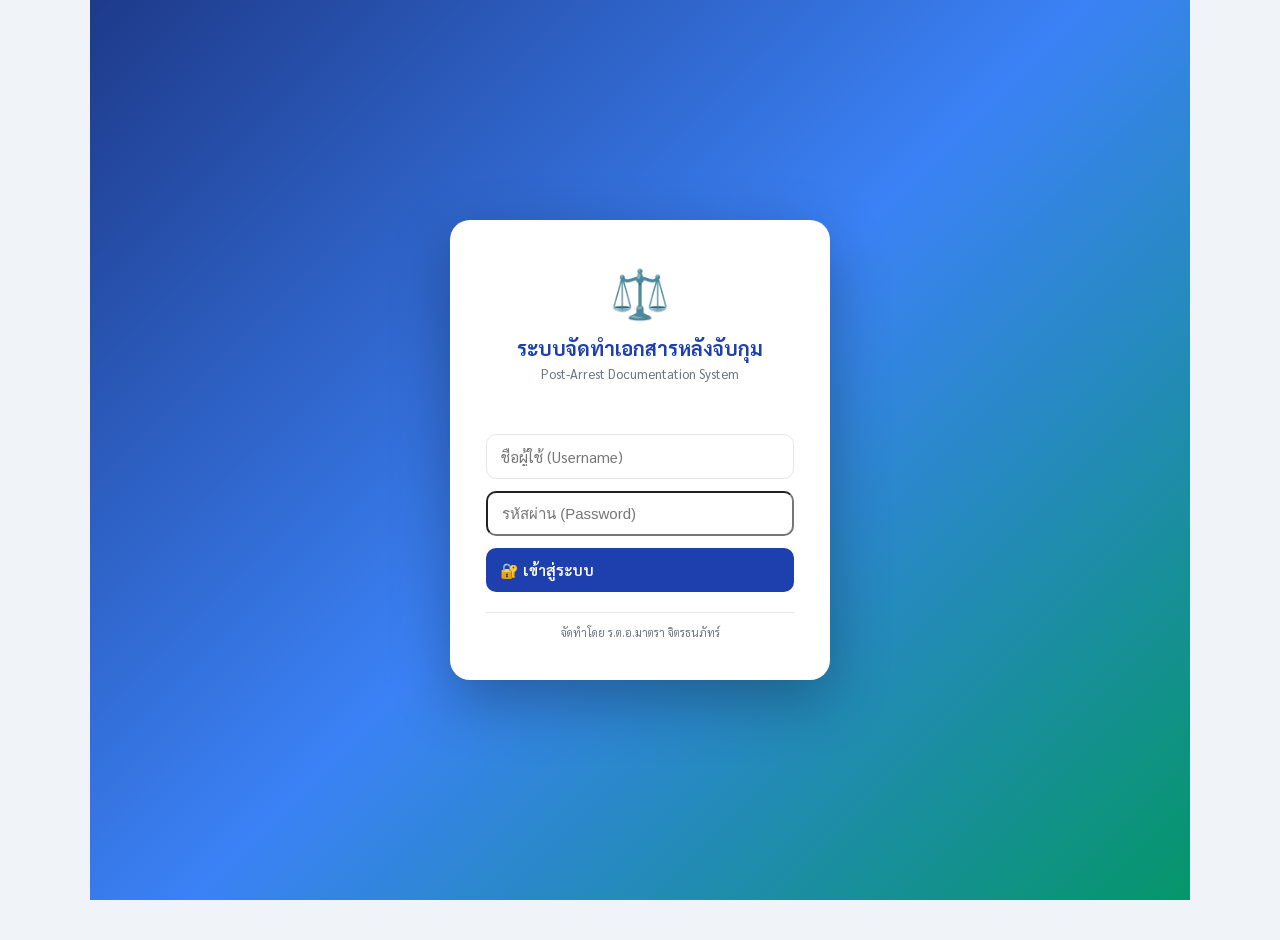
<file: backups/index.original.html>
<!DOCTYPE html>
<html lang="th">
<head>
<meta charset="UTF-8">
<meta name="viewport" content="width=device-width, initial-scale=1.0">
<title>ระบบจัดทำเอกสารหลังจับกุม/ควบคุมตัว v2</title>
<style>
@import url('https://fonts.googleapis.com/css2?family=Sarabun:wght@300;400;500;600;700;800&display=swap');
*{margin:0;padding:0;box-sizing:border-box}
:root{--pri:#1e40af;--pri2:#3b82f6;--pri-bg:#eff6ff;--acc:#059669;--acc-bg:#ecfdf5;--wrn:#d97706;--wrn-bg:#fffbeb;--dng:#dc2626;--dng-bg:#fef2f2;--g:#6b7280;--gl:#f3f4f6;--gb:#e5e7eb;--dk:#111827;--w:#fff}
body{font-family:'Sarabun',sans-serif;background:#f0f4f8;color:var(--dk);min-height:100vh}
.app{max-width:1100px;margin:0 auto;padding-bottom:40px}

/* Topbar */
.topbar{background:linear-gradient(135deg,#1e3a8a,#1e40af);padding:14px 24px;display:flex;justify-content:space-between;align-items:center;border-radius:0 0 16px 16px;box-shadow:0 4px 20px rgba(30,64,175,.25)}
.topbar h1{color:#fff;font-size:17px;font-weight:700}
.topbar .ui{display:flex;align-items:center;gap:10px;color:rgba(255,255,255,.8);font-size:13px}

/* Stepper */
.stepper{display:flex;background:var(--w);border-radius:12px;margin:16px;padding:4px;box-shadow:0 1px 4px rgba(0,0,0,.06);overflow-x:auto}
.sbtn{flex:1;padding:10px 4px;border:none;background:none;cursor:pointer;border-radius:10px;font-family:inherit;font-size:12px;color:var(--g);transition:.2s;display:flex;align-items:center;justify-content:center;gap:4px;white-space:nowrap;min-width:0}
.sbtn.active{background:var(--pri-bg);color:var(--pri);font-weight:700}
.sbtn.done{color:var(--acc)}
.sn{width:22px;height:22px;border-radius:50%;display:inline-flex;align-items:center;justify-content:center;font-size:10px;font-weight:700;background:var(--gb);color:var(--w);flex-shrink:0}
.sbtn.active .sn{background:var(--pri)}
.sbtn.done .sn{background:var(--acc)}

/* Content */
.ct{margin:0 16px;background:var(--w);border-radius:16px;box-shadow:0 2px 12px rgba(0,0,0,.06);overflow:hidden}
.ci{padding:24px}
.st{font-size:17px;font-weight:700;color:var(--dk);margin-bottom:4px}
.ss{font-size:13px;color:var(--g);margin-bottom:16px}

/* Form */
.fg{display:grid;gap:12px}
.fg.c2{grid-template-columns:1fr 1fr}
.fg.c3{grid-template-columns:1fr 1fr 1fr}
.fgroup{display:flex;flex-direction:column}
.fgroup.full{grid-column:1/-1}
.fl{font-size:12px;font-weight:600;color:var(--g);margin-bottom:3px}
.fl .req{color:var(--dng)}
input[type=text],input[type=date],input[type=time],input[type=tel],input[type=number],select,textarea{
  padding:9px 12px;border:1.5px solid var(--gb);border-radius:8px;font-family:inherit;font-size:14px;color:var(--dk);transition:.2s;background:var(--w);width:100%;outline:none}
input:focus,select:focus,textarea:focus{border-color:var(--pri);box-shadow:0 0 0 3px rgba(59,130,246,.1)}
textarea{resize:vertical;min-height:70px}

/* Buttons */
.btn{padding:8px 16px;border-radius:8px;font-family:inherit;font-size:13px;font-weight:600;border:none;cursor:pointer;transition:.15s;display:inline-flex;align-items:center;gap:5px}
.btn-p{background:var(--pri);color:var(--w)}.btn-p:hover{background:#1e3a8a}
.btn-o{background:var(--w);color:var(--pri);border:1.5px solid var(--pri)}.btn-o:hover{background:var(--pri-bg)}
.btn-a{background:var(--acc);color:var(--w)}.btn-a:hover{background:#047857}
.btn-d{background:var(--dng-bg);color:var(--dng);border:1px solid #fca5a5}.btn-d:hover{background:#fee2e2}
.btn-s{padding:6px 10px;font-size:11px;border-radius:6px}
.btn-l{padding:12px 32px;font-size:15px;border-radius:10px}

/* Bottom nav */
.bnav{padding:14px 24px;border-top:1px solid var(--gb);display:flex;justify-content:space-between;align-items:center}

/* Cards */
.card{border:1.5px solid var(--gb);border-radius:12px;padding:16px;background:var(--w);margin-bottom:12px}
.card-h{display:flex;justify-content:space-between;align-items:center;margin-bottom:10px}

/* Suspect tabs */
.suspect-tabs{display:flex;gap:6px;margin-bottom:16px;flex-wrap:wrap}
.suspect-tab{padding:8px 14px;border-radius:8px;border:1.5px solid var(--gb);background:var(--w);font-family:inherit;font-size:13px;cursor:pointer;transition:.15s;font-weight:500}
.suspect-tab.active{background:var(--pri);color:var(--w);border-color:var(--pri);font-weight:700}
.suspect-tab:hover:not(.active){background:var(--pri-bg)}
.suspect-tab.add{border-style:dashed;color:var(--acc)}

/* Info box */
.ib{padding:12px 16px;border-radius:10px;border-left:4px solid;font-size:13px;line-height:1.7;margin-bottom:14px}
.ib.bl{border-color:var(--pri);background:var(--pri-bg);color:var(--pri)}
.ib.gn{border-color:var(--acc);background:var(--acc-bg);color:var(--acc)}
.ib.yl{border-color:var(--wrn);background:var(--wrn-bg);color:#92400e}

/* Photo */
.pgrid{display:grid;grid-template-columns:1fr 1fr 1fr;gap:14px}
.pbox{border:2.5px dashed var(--gb);border-radius:12px;padding:20px 14px;text-align:center;min-height:180px;display:flex;flex-direction:column;align-items:center;justify-content:center;background:var(--gl);cursor:pointer;transition:.15s}
.pbox:hover{border-color:var(--pri2);background:var(--pri-bg)}
.pbox.has{border-style:solid;border-color:var(--acc);background:var(--w)}
.pbox img{max-width:100%;max-height:120px;border-radius:6px;object-fit:cover;margin-bottom:6px}

/* Rights list */
.rights-list{counter-reset:rights;padding-left:0;list-style:none}
.rights-list li{counter-increment:rights;padding:6px 8px;font-size:13px;line-height:1.6;border-bottom:1px solid var(--gl);display:flex;gap:8px}
.rights-list li::before{content:"(" counter(rights, thai) ")";font-weight:700;color:var(--pri);flex-shrink:0;min-width:24px}

/* Evidence list */
.ev-row{display:grid;grid-template-columns:30px 1fr 120px 60px 40px;gap:8px;align-items:center;margin-bottom:6px;font-size:13px}
.ev-row input{padding:7px 10px;font-size:13px}

/* Preview */
.preview{font-size:13px;line-height:1.8;padding:20px;border:1px solid var(--gb);border-radius:10px;background:var(--w);max-height:500px;overflow-y:auto}
.preview h3{text-align:center;margin-bottom:8px;font-size:15px}
.preview hr{border:none;border-top:1px solid var(--gb);margin:10px 0}
.preview .r{display:flex;gap:6px;margin-bottom:2px}
.preview .rl{color:var(--g);min-width:130px;flex-shrink:0}

/* Badge */
.badge{display:inline-block;padding:2px 10px;border-radius:12px;font-size:11px;font-weight:600}
.badge-g{background:var(--acc-bg);color:var(--acc)}

/* Preview grid */
.pvgrid{display:grid;grid-template-columns:1fr 1fr 1fr;gap:14px}
.pvcard{border:2px solid var(--gb);border-radius:12px;overflow:hidden}
.pvcard-h{padding:12px 14px;display:flex;justify-content:space-between;align-items:center}
.pvcard-b{padding:0 14px 14px}
.pvfield{font-size:12px;margin-bottom:4px;display:flex;gap:4px}
.pvfield .k{color:var(--g);min-width:70px}
.pvfield .v{color:var(--dk);font-weight:500}

/* Sig */
.sig-area{border:2px solid var(--gb);border-radius:12px;background:var(--gl);height:120px;display:flex;align-items:center;justify-content:center;cursor:crosshair;position:relative;overflow:hidden}
.sig-area canvas{position:absolute;top:0;left:0}

/* Export */
.export-sec{text-align:center;margin-top:20px;padding:20px;background:var(--acc-bg);border-radius:12px}

/* Profile */
.prof{display:flex;gap:14px;padding:14px;background:var(--gl);border-radius:10px;margin-bottom:14px;align-items:center}
.prof-av{width:44px;height:44px;border-radius:50%;background:var(--pri);color:var(--w);display:flex;align-items:center;justify-content:center;font-size:18px;flex-shrink:0}

/* Modal */
.modal-ov{position:fixed;top:0;left:0;right:0;bottom:0;background:rgba(0,0,0,.5);display:flex;align-items:center;justify-content:center;z-index:1000}
.modal{background:var(--w);border-radius:16px;padding:24px;max-width:700px;width:93%;max-height:88vh;overflow-y:auto;box-shadow:0 20px 60px rgba(0,0,0,.2)}

/* Responsive */
@media(max-width:768px){.fg.c2,.fg.c3,.pgrid,.pvgrid{grid-template-columns:1fr}.ev-row{grid-template-columns:24px 1fr 80px 50px 30px}}

/* Login */
.login-bg{min-height:100vh;display:flex;align-items:center;justify-content:center;background:linear-gradient(135deg,#1e3a8a 0%,#3b82f6 50%,#059669 100%)}
.login-box{background:#fff;border-radius:20px;padding:40px 36px;width:380px;max-width:92%;box-shadow:0 20px 60px rgba(0,0,0,.3);text-align:center}
.login-box h2{font-size:20px;color:var(--pri);margin-bottom:4px}
.login-box .sub{font-size:13px;color:var(--g);margin-bottom:24px}
.login-box .logo{font-size:48px;margin-bottom:12px}
.login-box input{margin-bottom:12px;width:100%;padding:12px 14px;font-size:15px;border-radius:10px}
.login-box .btn-l{width:100%;padding:12px 14px;font-size:15px;border-radius:10px;box-sizing:border-box}
.login-box .err{color:var(--dng);font-size:13px;margin-bottom:8px;min-height:20px}
.login-box .credit{font-size:11px;color:var(--g);margin-top:20px;border-top:1px solid var(--gb);padding-top:12px}

/* Dashboard */
.dash-header{display:flex;justify-content:space-between;align-items:center;margin-bottom:20px;flex-wrap:wrap;gap:12px}
.stat-grid{display:grid;grid-template-columns:repeat(4,1fr);gap:14px;margin-bottom:20px}
.stat-card{background:var(--w);border-radius:14px;padding:18px 20px;box-shadow:0 2px 10px rgba(0,0,0,.05);border-left:4px solid}
.stat-card .num{font-size:32px;font-weight:800;line-height:1}
.stat-card .lbl{font-size:13px;color:var(--g);margin-top:4px}
.dash-toolbar{display:flex;gap:10px;margin-bottom:16px;flex-wrap:wrap;align-items:center}
.dash-toolbar input[type=text]{max-width:300px}
.dash-toolbar select{max-width:160px}
.case-table{width:100%;border-collapse:separate;border-spacing:0;font-size:13px}
.case-table th{background:var(--gl);padding:10px 12px;text-align:left;font-weight:700;font-size:12px;color:var(--g);text-transform:uppercase;border-bottom:2px solid var(--gb)}
.case-table td{padding:10px 12px;border-bottom:1px solid var(--gl);vertical-align:middle}
.case-table tr:hover td{background:var(--pri-bg)}
.case-table .status{display:inline-block;padding:2px 10px;border-radius:12px;font-size:11px;font-weight:600}
.case-table .status.draft{background:var(--wrn-bg);color:var(--wrn)}
.case-table .status.completed{background:var(--acc-bg);color:var(--acc)}
.case-table .actions{display:flex;gap:6px}
.empty-state{text-align:center;padding:60px 20px;color:var(--g)}
.empty-state .icon{font-size:56px;margin-bottom:12px}
.credit-footer{text-align:center;padding:16px;font-size:12px;color:var(--g);border-top:1px solid var(--gb);margin-top:20px}
.toast{position:fixed;top:20px;right:20px;padding:14px 24px;border-radius:12px;color:#fff;font-size:14px;font-weight:600;z-index:9999;box-shadow:0 4px 20px rgba(0,0,0,.2);animation:slideIn .3s ease}
.toast.success{background:var(--acc)}
.toast.error{background:var(--dng)}
@keyframes slideIn{from{transform:translateX(100px);opacity:0}to{transform:translateX(0);opacity:1}}
@media(max-width:768px){.stat-grid{grid-template-columns:1fr 1fr}.dash-toolbar{flex-direction:column}}
</style>
</head>
<body>
<div class="app" id="app"></div>
<script>
// Google Apps Script URL — ใส่ URL ของ Google Apps Script Web App ที่ deploy แล้ว
// ถ้าเว้นว่างไว้ ระบบจะทำงานแบบ offline (ไม่บันทึกลง Google Sheets)
const GAS_URL = 'https://script.google.com/macros/s/AKfycbww-vdY2zd0m_10C_cpiE8JWxFL-jYdLsPITj1vjeLMWHBfmx6Tt8-G6dcdoDHWPy1i1A/exec';

// ========== STATE ==========
function newSuspect(n) {
  return {
    id: Date.now() + Math.random(),
    title: 'นาย', firstName: '', lastName: '', age: '', dob: '',
    idCard: '', passport: '', phone: '', address: '', addressId: '',
    subDistrict: '', district: '', province: '',
    appearance: '', photo: null, photoName: '',
    photoFront: null, photoBack: null, photoLeft: null, photoRight: null,
    // per-suspect for arrest record
    statement: 'confess', // confess | deny
    statementDetail: '',
    // per-suspect for sec23
    s23_orderType: 'caught_in_act',
    s23_warrantNo: '', s23_courtName: '', s23_orderDetail: '', s23_otherDetail: '',
    s23_orderOfficerName: '', s23_orderOfficerPosition: '',
    s23_conditionBefore: '', s23_conditionAfter: '',
    s23_releaseDate: '', s23_releaseTime: '', s23_releasePlace: '',
    s23_receiverName: '', s23_receiverPhone: '',
    s23_forceReason: '', s23_additionalNotes: '',
  };
}

const S = {
  // App view control
  view: 'login', // 'login' | 'dashboard' | 'form'
  currentUser: null, // { username, displayName, rank, unit, role }
  cases: [], // array of case summaries from GSheets
  currentCaseId: null, // null = new case, string = editing existing
  dashSearch: '',
  dashFilter: 'all', // 'all' | 'draft' | 'completed'
  loginError: '',
  loading: false,

  step: 0,
  activeSuspect: 0,
  showModal: null,
  modalSuspectIdx: 0,
  officer: { rank:'', firstName:'', lastName:'', position:'', unit:'', phone:'' },
  // Team - 3 sections, each can have multiple officers
  commanders: [{ rankName:'' }],    // ภายใต้การอำนวยการของ
  leaders: [{ rankName:'' }],        // นำโดย
  jointUnits: [{ unitName:'', officers:[{ rankName:'' }] }], // หน่วยงานร่วมจับกุม
  suspects: [newSuspect(1)],
  incident: {
    recordPlace: '', recordDate: '', recordTime: '',
    arrestDate: '', arrestTime: '',
    location: '', houseNo: '', road: '', subDistrict: '', district: '', province: '',
    narrative: '',
    accusation: '', // โดยกล่าวหาว่า
    charges: '', // ข้อหา
  },
  evidence: [{ name:'', qty:'', unit:'ชิ้น', location:'' }],
  evidenceLocation: '', // ตำแหน่งที่พบของกลาง
  // Shared
  detentionPlace: '', detentionDistrict: '', detentionProvince: '',
  // Photos
  scenePhoto: null, scenePhotoName: '',
  evidencePhoto: null, evidencePhotoName: '',
  // Anung (อนึ่ง) - standard text, editable
  anungText: 'ในการจับครั้งนี้ เจ้าหน้าที่ตำรวจทุกนาย ได้ปฏิบัติตามอำนาจหน้าที่ มิได้ทำหรือจัดให้ทำการใดๆ ซึ่งเป็นการให้คำมั่น สัญญา ขู่เข็ญ หลอกลวง ทรมาน ใช้กำลังบังคับ หรือทำให้ผู้ใดได้รับอันตรายแก่กายหรือจิตใจ แต่อย่างใด มิได้ทำให้ทรัพย์สินของผู้ใดเสียหาย สูญหาย เสื่อมค่าหรือไร้ค่า และมิได้เบียดบังเอาทรัพย์สินของผู้ใด ไปเป็นประโยชน์ส่วนตนหรือบุคคลอื่น หรือกระทำการโดยมีชอบประการใดๆ เจ้าหน้าที่ผู้จับได้จัดทำบันทึกการจับขึ้น แล้วได้มอบสำเนาบันทึกการจับให้ผู้ถูกจับไว้ จำนวน ๑ ฉบับแล้ว',
  signatures: {}, // key: 'officer', 'leader_0', 'joint_0_1', 'suspect_0', etc.
  sigActiveKey: 'officer', // which signature pad is active
  sigMode: 'electronic', // 'electronic' = เซ็นบนจอ, 'blank' = เว้นช่องว่างไว้ลงนามบนกระดาษ
};

const RIGHTS = [
  'มีสิทธิ์แจ้งหรือขอให้เจ้าพนักงานให้ญาติหรือผู้ซึ่งตนไว้วางใจทราบถึงการจับกุมและสถานที่ที่ถูกควบคุมในโอกาสแรกที่สามารถดำเนินการได้โดยสะดวก',
  'มีสิทธิ์ที่จะพบและปรึกษาทนายความ หรือผู้ซึ่งจะเป็นทนายความเป็นการเฉพาะตัว',
  'มีสิทธิ์ให้ทนายความหรือผู้ที่ตนไว้วางใจเข้าฟังการสอบปากคำตนได้ในชั้นสอบสวน',
  'มีสิทธิ์ได้รับการเยี่ยมหรือติดต่อกับญาติได้ตามสมควร',
  'มีสิทธิ์ได้รับการรักษาพยาบาลโดยเร็วเมื่อเกิดการเจ็บป่วย',
  'มีสิทธิ์ที่จะให้การหรือไม่ให้การก็ได้ และถ้อยคำของผู้ถูกจับนั้น อาจใช้เป็นพยานหลักฐานในการพิจารณาคดีได้',
];

const STEPS = [
  { l:'ข้อมูลผู้ถูกจับ', i:'👤' },
  { l:'เหตุการณ์', i:'📍' },
  { l:'ของกลาง', i:'📦' },
  { l:'ข้อกล่าวหา & สิทธิ', i:'⚖️' },
  { l:'รูปภาพ', i:'📸' },
  { l:'ข้อมูล ม.23', i:'📝' },
  { l:'ลงนาม', i:'✍️' },
  { l:'Export', i:'✅' },
];

// ========== RENDER ==========
function R() {
  const app = document.getElementById('app');
  if (S.view === 'login') {
    app.innerHTML = rLogin();
  } else if (S.view === 'dashboard') {
    app.innerHTML = `${rTopbar()}${rDashboard()}${rCreditFooter()}`;
  } else {
    app.innerHTML = `
      ${rTopbar()}${rStepper()}
      <div class="ct"><div class="ci">${rStep()}</div>${rNav()}</div>
      ${S.showModal ? rModal() : ''}
      ${rCreditFooter()}
    `;
    bindInputs();
    if (S.step === 6) initSig();
  }
}

function rTopbar() {
  const o = S.officer;
  const user = S.currentUser;
  const name = user ? (user.displayName || user.username) : `${o.rank} ${o.firstName} ${o.lastName}`;
  const showBack = S.view === 'form';
  return `<div class="topbar">
    <div style="display:flex;align-items:center;gap:12px">
      ${showBack ? `<button class="btn btn-s" style="background:rgba(255,255,255,.15);color:#fff;border:1px solid rgba(255,255,255,.3)" onclick="backToDashboard()">← กลับ</button>` : ''}
      <h1>⚖️ ระบบจัดทำเอกสารหลังจับกุม/ควบคุมตัว</h1>
    </div>
    <div class="ui">
      <span>${esc(name)}</span>
      ${showBack ? `<button class="btn btn-s" style="background:rgba(255,255,255,.15);color:#fff;border:1px solid rgba(255,255,255,.3)" onclick="saveCurrentCase()">💾 บันทึก</button>` : ''}
      <div style="width:32px;height:32px;border-radius:50%;background:rgba(255,255,255,.2);display:flex;align-items:center;justify-content:center;font-size:14px" onclick="${S.view==='dashboard'?'doLogout()':''}">👤</div>
    </div>
  </div>`;
}

function rLogin() {
  return `
    <div class="login-bg">
      <div class="login-box">
        <div class="logo">⚖️</div>
        <h2>ระบบจัดทำเอกสารหลังจับกุม</h2>
        <div class="sub">Post-Arrest Documentation System</div>
        <div class="err">${S.loginError}</div>
        <input type="text" id="login-user" placeholder="ชื่อผู้ใช้ (Username)" value="" onkeydown="if(event.key==='Enter')doLogin()">
        <input type="password" id="login-pass" placeholder="รหัสผ่าน (Password)" value="" onkeydown="if(event.key==='Enter')doLogin()">
        <button class="btn btn-p btn-l" onclick="doLogin()" ${S.loading?'disabled':''}>
          ${S.loading ? '⏳ กำลังเข้าสู่ระบบ...' : '🔐 เข้าสู่ระบบ'}
        </button>
        <div class="credit">จัดทำโดย ร.ต.อ.มาตรา จิตรธนภัทร์</div>
      </div>
    </div>
  `;
}

async function doLogin() {
  const username = document.getElementById('login-user').value.trim();
  const password = document.getElementById('login-pass').value;
  if (!username || !password) { S.loginError = 'กรุณากรอกชื่อผู้ใช้และรหัสผ่าน'; R(); return; }

  if (!GAS_URL) {
    // Offline mode — accept any login
    S.currentUser = { username, displayName: username, rank: '', unit: '', role: 'admin' };
    S.view = 'dashboard';
    S.loginError = '';
    S.cases = loadLocalCases();
    R();
    return;
  }

  S.loading = true; S.loginError = ''; R();
  try {
    const data = await gasCall(`${GAS_URL}?action=login&username=${encodeURIComponent(username)}&password=${encodeURIComponent(password)}`);
    if (data.success) {
      S.currentUser = data.user;
      S.view = 'dashboard';
      S.loginError = '';
      await loadCases();
    } else {
      S.loginError = data.error || 'ชื่อผู้ใช้หรือรหัสผ่านไม่ถูกต้อง';
    }
  } catch(e) {
    console.error('[Login Error]', e);
    S.loginError = 'ไม่สามารถเชื่อมต่อเซิร์ฟเวอร์ได้: ' + e.message;
  }
  S.loading = false; R();
}

function doLogout() {
  S.currentUser = null;
  S.view = 'login';
  S.loginError = '';
  S.currentCaseId = null;
  R();
}

function rStepper() {
  return `<div class="stepper">${STEPS.map((s,i) => `<button class="sbtn ${i===S.step?'active':''} ${i<S.step?'done':''}" onclick="go(${i})"><span class="sn">${i<S.step?'✓':i+1}</span><span>${s.i} ${s.l}</span></button>`).join('')}</div>`;
}

function rNav() {
  return `<div class="bnav"><button class="btn btn-o" onclick="prev()" ${S.step===0?'disabled style="opacity:.4;pointer-events:none"':''}>← ย้อนกลับ</button><span style="font-size:12px;color:var(--g)">ขั้นตอน ${S.step+1}/${STEPS.length}</span><button class="btn btn-p" onclick="next()">${S.step===STEPS.length-1?'✅ เสร็จสิ้น':'ถัดไป →'}</button></div>`;
}

// ===== SUSPECT TABS =====
function rSuspectTabs() {
  return `<div class="suspect-tabs">${S.suspects.map((s,i) => `<button class="suspect-tab ${i===S.activeSuspect?'active':''}" onclick="S.activeSuspect=${i};R()">👤 ผู้ต้องหาที่ ${i+1}${s.firstName?' — '+s.firstName:''}</button>`).join('')}<button class="suspect-tab add" onclick="addSuspect()">➕ เพิ่มผู้ต้องหา</button></div>`;
}

// ========== DASHBOARD ==========
function rDashboard() {
  const cases = getFilteredCases();
  const total = S.cases.length;
  const drafts = S.cases.filter(c => c.status === 'draft').length;
  const completed = S.cases.filter(c => c.status === 'completed').length;
  const thisMonth = S.cases.filter(c => {
    if (!c.createdAt) return false;
    const d = new Date(c.createdAt);
    const now = new Date();
    return d.getMonth() === now.getMonth() && d.getFullYear() === now.getFullYear();
  }).length;

  return `
    <div style="margin:16px">
      <div class="dash-header">
        <div>
          <div class="st" style="font-size:20px">📊 Dashboard</div>
          <div class="ss">จัดการรายการคดี — ${S.currentUser?.displayName || S.currentUser?.username || ''}</div>
        </div>
        <div style="display:flex;gap:10px;flex-wrap:wrap">
          <button class="btn btn-p btn-l" onclick="newCase()">➕ สร้างคดีใหม่</button>
          <button class="btn btn-o btn-s" onclick="doLogout()">🚪 ออกจากระบบ</button>
        </div>
      </div>

      <div class="stat-grid">
        <div class="stat-card" style="border-color:var(--pri)"><div class="num" style="color:var(--pri)">${total}</div><div class="lbl">คดีทั้งหมด</div></div>
        <div class="stat-card" style="border-color:var(--wrn)"><div class="num" style="color:var(--wrn)">${drafts}</div><div class="lbl">แบบร่าง</div></div>
        <div class="stat-card" style="border-color:var(--acc)"><div class="num" style="color:var(--acc)">${completed}</div><div class="lbl">เสร็จสมบูรณ์</div></div>
        <div class="stat-card" style="border-color:#8b5cf6"><div class="num" style="color:#8b5cf6">${thisMonth}</div><div class="lbl">เดือนนี้</div></div>
      </div>

      <div class="ct">
        <div class="ci">
          <div class="dash-toolbar">
            <input type="text" placeholder="🔍 ค้นหา ชื่อผู้ต้องหา / ข้อกล่าวหา / สถานที่..." value="${esc(S.dashSearch)}" oninput="S.dashSearch=this.value;R()" style="flex:1;min-width:200px">
            <select onchange="S.dashFilter=this.value;R()">
              <option value="all" ${S.dashFilter==='all'?'selected':''}>ทั้งหมด</option>
              <option value="draft" ${S.dashFilter==='draft'?'selected':''}>แบบร่าง</option>
              <option value="completed" ${S.dashFilter==='completed'?'selected':''}>เสร็จสมบูรณ์</option>
            </select>
            ${GAS_URL ? `<button class="btn btn-o btn-s" onclick="loadCases()" ${S.loading?'disabled':''}>${S.loading?'⏳':'🔄'} รีเฟรช</button>` : ''}
          </div>

          ${cases.length === 0 ? `
            <div class="empty-state">
              <div class="icon">📭</div>
              <div style="font-size:16px;font-weight:700;margin-bottom:6px">${S.cases.length===0 ? 'ยังไม่มีรายการคดี' : 'ไม่พบรายการที่ค้นหา'}</div>
              <div style="font-size:13px">กด "สร้างคดีใหม่" เพื่อเริ่มจัดทำเอกสาร</div>
            </div>
          ` : `
            <table class="case-table">
              <thead><tr>
                <th style="width:40px">#</th>
                <th>ผู้ต้องหา</th>
                <th>ข้อกล่าวหา</th>
                <th>สถานที่</th>
                <th>วันที่สร้าง</th>
                <th>สถานะ</th>
                <th style="width:160px">จัดการ</th>
              </tr></thead>
              <tbody>
                ${cases.map((c, i) => `
                  <tr>
                    <td style="font-weight:700;color:var(--g)">${i+1}</td>
                    <td style="font-weight:600">${esc(c.suspectNames || '—')}</td>
                    <td>${esc(c.accusation || '—')}</td>
                    <td style="font-size:12px;color:var(--g)">${esc(c.location || '—')}</td>
                    <td style="font-size:12px">${c.createdAt ? formatDateTime(c.createdAt) : '—'}</td>
                    <td><span class="status ${c.status||'draft'}">${c.status==='completed'?'✅ เสร็จสมบูรณ์':'📝 แบบร่าง'}</span></td>
                    <td class="actions">
                      <button class="btn btn-s btn-p" onclick="openCase('${c.caseId}')">📂 เปิด</button>
                      <button class="btn btn-s btn-d" onclick="confirmDeleteCase('${c.caseId}')">🗑</button>
                    </td>
                  </tr>
                `).join('')}
              </tbody>
            </table>
          `}
        </div>
      </div>
    </div>
  `;
}

function getFilteredCases() {
  let cases = [...S.cases];
  if (S.dashFilter !== 'all') cases = cases.filter(c => c.status === S.dashFilter);
  if (S.dashSearch) {
    const q = S.dashSearch.toLowerCase();
    cases = cases.filter(c =>
      (c.suspectNames||'').toLowerCase().includes(q) ||
      (c.accusation||'').toLowerCase().includes(q) ||
      (c.location||'').toLowerCase().includes(q)
    );
  }
  // Sort by date descending
  cases.sort((a, b) => new Date(b.createdAt||0) - new Date(a.createdAt||0));
  return cases;
}

function formatDateTime(iso) {
  try {
    const d = new Date(iso);
    const m = ['ม.ค.','ก.พ.','มี.ค.','เม.ย.','พ.ค.','มิ.ย.','ก.ค.','ส.ค.','ก.ย.','ต.ค.','พ.ย.','ธ.ค.'];
    return `${d.getDate()} ${m[d.getMonth()]} ${d.getFullYear()+543} ${String(d.getHours()).padStart(2,'0')}:${String(d.getMinutes()).padStart(2,'0')}`;
  } catch(e) { return iso; }
}

function rCreditFooter() {
  return `<div class="credit-footer">⚖️ ระบบจัดทำเอกสารหลังจับกุม/ควบคุมตัว — จัดทำโดย ร.ต.อ.มาตรา จิตรธนภัทร์</div>`;
}

// ========== STEP 0: SUSPECTS ==========
function rStep() {
  switch(S.step) {
    case 0: return rStep0();
    case 1: return rStep1();
    case 2: return rStep2();
    case 3: return rStep3();
    case 4: return rStep4();
    case 5: return rStep5();
    case 6: return rStep6();
    case 7: return rStep7();
  }
}

function rStep0() {
  const sus = S.suspects[S.activeSuspect];
  if (!sus) { S.activeSuspect = 0; return rStep0(); }
  return `
    <div class="st">ข้อมูลเจ้าหน้าที่ผู้จับกุม / บันทึก</div>
    <div class="ss">กรอกข้อมูลเจ้าหน้าที่ตำรวจผู้จับกุมและผู้บันทึก</div>
    <div class="fg c3" style="margin-bottom:16px">
      <div class="fgroup"><label class="fl">ยศ</label><input type="text" data-f="officer.rank" value="${esc(S.officer.rank)}" placeholder="เช่น ร.ต.อ."></div>
      <div class="fgroup"><label class="fl">ชื่อ</label><input type="text" data-f="officer.firstName" value="${esc(S.officer.firstName)}" placeholder="ชื่อ"></div>
      <div class="fgroup"><label class="fl">นามสกุล</label><input type="text" data-f="officer.lastName" value="${esc(S.officer.lastName)}" placeholder="นามสกุล"></div>
      <div class="fgroup"><label class="fl">ตำแหน่ง</label><input type="text" data-f="officer.position" value="${esc(S.officer.position)}" placeholder="เช่น รอง สว.(สอบสวน)"></div>
      <div class="fgroup"><label class="fl">สังกัด</label><input type="text" data-f="officer.unit" value="${esc(S.officer.unit)}" placeholder="เช่น สภ.บางบัวทอง"></div>
      <div class="fgroup"><label class="fl">เบอร์โทร</label><input type="tel" data-f="officer.phone" value="${esc(S.officer.phone)}" placeholder="08x-xxx-xxxx"></div>
    </div>

    <div class="st" style="margin-top:16px">ข้อมูลผู้ถูกจับกุม / ควบคุมตัว</div>
    <div class="ss">เพิ่มผู้ต้องหาได้หลายราย — ม.22 และ ม.23 จะสร้างเอกสาร 1 ชุดต่อ 1 ราย</div>
    ${rSuspectTabs()}

    ${S.suspects.length > 1 ? `<div style="text-align:right;margin-bottom:8px"><button class="btn btn-s btn-d" onclick="removeSuspect(${S.activeSuspect})">🗑 ลบผู้ต้องหาที่ ${S.activeSuspect+1}</button></div>` : ''}

    <div class="fg c2">
      <div class="fgroup">
        <label class="fl">คำนำหน้า</label>
        <select data-f="suspects.${S.activeSuspect}.title" style="padding:9px 12px">
          ${['นาย','นาง','นางสาว','ด.ช.','ด.ญ.','อื่นๆ'].map(t => `<option ${sus.title===t?'selected':''}>${t}</option>`).join('')}
        </select>
      </div>
      <div></div>
      <div class="fgroup"><label class="fl">ชื่อ <span class="req">*</span></label><input type="text" data-f="suspects.${S.activeSuspect}.firstName" value="${esc(sus.firstName)}" placeholder="ชื่อ"></div>
      <div class="fgroup"><label class="fl">นามสกุล <span class="req">*</span></label><input type="text" data-f="suspects.${S.activeSuspect}.lastName" value="${esc(sus.lastName)}" placeholder="นามสกุล"></div>
      <div class="fgroup"><label class="fl">อายุ</label><input type="number" data-f="suspects.${S.activeSuspect}.age" value="${sus.age}" placeholder="ปี"></div>
      <div class="fgroup"><label class="fl">วันเกิด</label><input type="date" data-f="suspects.${S.activeSuspect}.dob" value="${sus.dob}"></div>
      <div class="fgroup"><label class="fl">เลขบัตรประชาชน</label><input type="text" data-f="suspects.${S.activeSuspect}.idCard" value="${esc(sus.idCard)}" placeholder="x-xxxx-xxxxx-xx-x"></div>
      <div class="fgroup"><label class="fl">หนังสือเดินทาง</label><input type="text" data-f="suspects.${S.activeSuspect}.passport" value="${esc(sus.passport)}" placeholder="(ถ้ามี)"></div>
      <div class="fgroup"><label class="fl">โทรศัพท์</label><input type="tel" data-f="suspects.${S.activeSuspect}.phone" value="${esc(sus.phone)}"></div>
      <div class="fgroup"><label class="fl">ที่อยู่ตามบัตร ปชช.</label><input type="text" data-f="suspects.${S.activeSuspect}.addressId" value="${esc(sus.addressId)}" placeholder="เลขที่..."></div>
      <div class="fgroup full"><label class="fl">ที่อยู่ (ตำบล/อำเภอ/จังหวัด)</label>
        <div class="fg c3" style="margin-top:4px">
          <input type="text" data-f="suspects.${S.activeSuspect}.subDistrict" value="${esc(sus.subDistrict)}" placeholder="แขวง/ตำบล">
          <input type="text" data-f="suspects.${S.activeSuspect}.district" value="${esc(sus.district)}" placeholder="เขต/อำเภอ">
          <input type="text" data-f="suspects.${S.activeSuspect}.province" value="${esc(sus.province)}" placeholder="จังหวัด">
        </div>
      </div>
      <div class="fgroup full"><label class="fl">ตำหนิรูปพรรณ (ม.23)</label><textarea data-f="suspects.${S.activeSuspect}.appearance" rows="2" placeholder="สามารถเห็นได้ด้วยตาเปล่า เช่น รอยสัก, แผลเป็น">${esc(sus.appearance)}</textarea></div>
    </div>
  `;
}

// ===== STEP 1: INCIDENT =====
function rStep1() {
  const inc = S.incident;
  const today = new Date().toISOString().split('T')[0];
  const now = new Date().toTimeString().slice(0,5);
  return `
    <div class="st">ข้อมูลเหตุการณ์</div>
    <div class="ss">วัน เวลา สถานที่จับกุม — ใช้ร่วมในทุกเอกสาร</div>
    <div class="fg c3">
      <div class="fgroup"><label class="fl">วัน/เดือน/ปี ที่บันทึก</label><input type="date" data-f="incident.recordDate" value="${inc.recordDate||today}"></div>
      <div class="fgroup"><label class="fl">เวลาบันทึก</label><input type="time" data-f="incident.recordTime" value="${inc.recordTime||now}"></div>
      <div class="fgroup"><label class="fl">สถานที่ทำการบันทึก</label><input type="text" data-f="incident.recordPlace" value="${esc(inc.recordPlace)}" placeholder="เช่น ที่ทำการ สภ.บางบัวทอง"></div>
    </div>
    <div class="fg c2" style="margin-top:10px">
      <div class="fgroup"><label class="fl">วัน/เดือน/ปี ที่จับกุม <span class="req">*</span></label><input type="date" data-f="incident.arrestDate" value="${inc.arrestDate||today}"></div>
      <div class="fgroup"><label class="fl">เวลาจับกุม <span class="req">*</span></label><input type="time" data-f="incident.arrestTime" value="${inc.arrestTime||now}"></div>
    </div>

    <div class="st" style="margin-top:16px">สถานที่ที่จับกุม</div>
    <div class="fg c2" style="margin-top:6px">
      <div class="fgroup full"><label class="fl">สถานที่จับกุม <span class="req">*</span></label><input type="text" data-f="incident.location" value="${esc(inc.location)}" placeholder="บ้านเลขที่ / สถานที่"></div>
      <div class="fgroup"><label class="fl">ถนน</label><input type="text" data-f="incident.road" value="${esc(inc.road)}" placeholder="ถนน"></div>
      <div class="fgroup"><label class="fl">แขวง/ตำบล</label><input type="text" data-f="incident.subDistrict" value="${esc(inc.subDistrict)}"></div>
      <div class="fgroup"><label class="fl">เขต/อำเภอ</label><input type="text" data-f="incident.district" value="${esc(inc.district)}"></div>
      <div class="fgroup"><label class="fl">จังหวัด</label><input type="text" data-f="incident.province" value="${esc(inc.province)}"></div>
    </div>

    <div class="st" style="margin-top:16px">เจ้าหน้าที่ชุดจับกุม</div>
    <div class="ss">แบ่ง 3 ส่วน — เพิ่มรายชื่อได้หลายนายในแต่ละส่วน</div>

    <!-- 1. ภายใต้การอำนวยการของ -->
    <div class="card" style="border-left:4px solid var(--pri)">
      <div class="card-h">
        <strong style="color:var(--pri);font-size:14px">① ภายใต้การอำนวยการของ</strong>
        <button class="btn btn-s btn-o" onclick="S.commanders.push({rankName:''});R()">➕ เพิ่ม</button>
      </div>
      ${S.commanders.map((c,i) => `
        <div style="display:flex;gap:8px;align-items:center;margin-bottom:6px">
          <span style="font-size:12px;color:var(--g);min-width:20px">${i+1}.</span>
          <input type="text" data-f="commanders.${i}.rankName" value="${esc(c.rankName)}" placeholder="ยศ ชื่อ นามสกุล ตำแหน่ง" style="flex:1">
          ${S.commanders.length>1?`<button class="btn btn-s btn-d" onclick="S.commanders.splice(${i},1);R()">✕</button>`:''}
        </div>
      `).join('')}
    </div>

    <!-- 2. นำโดย -->
    <div class="card" style="border-left:4px solid var(--acc)">
      <div class="card-h">
        <strong style="color:var(--acc);font-size:14px">② นำโดย</strong>
        <button class="btn btn-s btn-o" onclick="S.leaders.push({rankName:''});R()">➕ เพิ่ม</button>
      </div>
      ${S.leaders.map((l,i) => `
        <div style="display:flex;gap:8px;align-items:center;margin-bottom:6px">
          <span style="font-size:12px;color:var(--g);min-width:20px">${i+1}.</span>
          <input type="text" data-f="leaders.${i}.rankName" value="${esc(l.rankName)}" placeholder="ยศ ชื่อ นามสกุล" style="flex:1">
          ${S.leaders.length>1?`<button class="btn btn-s btn-d" onclick="S.leaders.splice(${i},1);R()">✕</button>`:''}
        </div>
      `).join('')}
    </div>

    <!-- 3. หน่วยงานร่วมจับกุม -->
    <div class="card" style="border-left:4px solid var(--wrn)">
      <div class="card-h">
        <strong style="color:#92400e;font-size:14px">③ หน่วยงานร่วมจับกุม</strong>
        <button class="btn btn-s btn-o" onclick="S.jointUnits.push({unitName:'',officers:[{rankName:''}]});R()">➕ เพิ่มหน่วยงาน</button>
      </div>
      ${S.jointUnits.map((u,ui) => `
        <div style="border:1.5px solid var(--gb);border-radius:10px;padding:12px;margin-bottom:10px;background:var(--gl)">
          <div style="display:flex;gap:8px;align-items:center;margin-bottom:8px">
            <span style="font-size:14px">🏢</span>
            <input type="text" data-f="jointUnits.${ui}.unitName" value="${esc(u.unitName)}" placeholder="ชื่อหน่วยงาน เช่น ชุด สส.สภ.เมืองนนท์, กก.สส.บช.ภ.1" style="flex:1;font-weight:600">
            ${S.jointUnits.length>1?`<button class="btn btn-s btn-d" onclick="S.jointUnits.splice(${ui},1);R()">🗑 ลบหน่วย</button>`:''}
          </div>
          <div style="padding-left:24px">
            <div style="font-size:11px;color:var(--g);font-weight:600;margin-bottom:4px">รายชื่อเจ้าหน้าที่ในหน่วยงาน:</div>
            ${u.officers.map((of,oi) => `
              <div style="display:flex;gap:6px;align-items:center;margin-bottom:4px">
                <span style="font-size:11px;color:var(--g);min-width:18px">${oi+1}.</span>
                <input type="text" data-f="jointUnits.${ui}.officers.${oi}.rankName" value="${esc(of.rankName)}" placeholder="ยศ ชื่อ นามสกุล" style="flex:1;font-size:13px;padding:7px 10px">
                ${u.officers.length>1?`<button class="btn btn-s btn-d" onclick="S.jointUnits[${ui}].officers.splice(${oi},1);R()" style="padding:4px 8px">✕</button>`:''}
              </div>
            `).join('')}
            <button class="btn btn-s btn-o" onclick="S.jointUnits[${ui}].officers.push({rankName:''});R()" style="margin-top:4px;font-size:11px">➕ เพิ่มเจ้าหน้าที่</button>
          </div>
        </div>
      `).join('')}
    </div>

    <div class="st" style="margin-top:16px">สถานที่ควบคุมตัว</div>
    <div class="fg c3" style="margin-top:6px">
      <div class="fgroup"><label class="fl">สถานที่ (สน./สภ./กก.)</label><input type="text" data-f="detentionPlace" value="${esc(S.detentionPlace)}" placeholder="สภ.บางบัวทอง"></div>
      <div class="fgroup"><label class="fl">อำเภอ/เขต</label><input type="text" data-f="detentionDistrict" value="${esc(S.detentionDistrict)}"></div>
      <div class="fgroup"><label class="fl">จังหวัด</label><input type="text" data-f="detentionProvince" value="${esc(S.detentionProvince)}"></div>
    </div>
  `;
}

// ===== STEP 2: EVIDENCE =====
function rStep2() {
  return `
    <div class="st">ของกลาง</div>
    <div class="ss">รายการสิ่งของที่ตรวจยึดได้</div>
    ${S.evidence.map((e,i) => `
      <div style="border:1px solid #e0e0e0;border-radius:8px;padding:10px;margin-bottom:10px;background:#fafafa">
        <div style="display:grid;grid-template-columns:32px 1fr 100px 100px 36px;gap:8px;align-items:center">
          <span style="font-weight:600;color:var(--g);text-align:center">${i+1}.</span>
          <input type="text" data-f="evidence.${i}.name" value="${esc(e.name)}" placeholder="รายละเอียดของกลาง">
          <input type="text" data-f="evidence.${i}.qty" value="${esc(e.qty)}" placeholder="จำนวน">
          <input type="text" data-f="evidence.${i}.unit" value="${esc(e.unit)}" placeholder="หน่วย">
          <button class="btn btn-s btn-d" onclick="removeEvidence(${i})" ${S.evidence.length<=1?'disabled style="opacity:.3"':''}>✕</button>
        </div>
        <div style="margin-top:8px;display:grid;grid-template-columns:32px 1fr;gap:8px;align-items:center">
          <span style="font-size:12px;color:var(--g);text-align:center">📍</span>
          <input type="text" data-f="evidence.${i}.location" value="${esc(e.location||'')}" placeholder="ตำแหน่งที่พบ เช่น กระเป๋ากางเกงด้านขวา">
        </div>
      </div>
    `).join('')}
    <button class="btn btn-s btn-o" onclick="addEvidence()" style="margin-top:4px">➕ เพิ่มรายการ</button>

    <div class="fgroup" style="margin-top:10px">
      <label class="fl">รวม</label>
      <div style="font-size:14px;font-weight:600;color:var(--dk)">${S.evidence.filter(e=>e.name).length} รายการ จำนวน ${S.evidence.reduce((a,e)=>a+(parseInt(e.qty)||0),0)} ชิ้น</div>
    </div>
  `;
}

// ===== STEP 3: CHARGES & RIGHTS =====
function rStep3() {
  const inc = S.incident;
  return `
    <div class="st">ข้อกล่าวหา</div>
    <div class="ss">ส่วน "โดยกล่าวหาว่า..." และพฤติการณ์</div>

    <div class="fgroup">
      <label class="fl">โดยกล่าวหาว่า <span class="req">*</span></label>
      <textarea data-f="incident.accusation" rows="3" placeholder='เช่น "มียาเสพติดให้โทษประเภท ๑ (เมทแอมเฟตามีน) ไว้ในครอบครองเพื่อจำหน่าย"'>${esc(inc.accusation)}</textarea>
    </div>
    <div class="fgroup" style="margin-top:10px">
      <label class="fl">พฤติการณ์กล่าวคือ <span class="req">*</span></label>
      <textarea data-f="incident.narrative" rows="5" placeholder="ก่อนเกิดเหตุ เจ้าหน้าที่ตำรวจ สังกัด...ได้รับคำสั่งจากผู้บังคับบัญชาให้ทำการสืบสวนจับกุม... เจ้าหน้าที่ตำรวจได้ทำการสืบสวน ต่อมาตามวันเวลาที่เกิดเหตุ...">${esc(inc.narrative)}</textarea>
    </div>

    <div class="st" style="margin-top:20px">📜 การแจ้งสิทธิของผู้ถูกจับ</div>
    <div class="ib bl">ข้อความมาตรฐานตาม ป.วิอาญา มาตรา ๗/๑ — ระบบจะใส่ให้อัตโนมัติในทุกเอกสาร</div>
    <div class="card">
      <div style="font-size:13px;line-height:1.7;margin-bottom:8px">
        และได้แจ้งสิทธิ์ของผู้ต้องหา ตาม ป.วิอาญา มาตรา ๗/๑ ให้ผู้ต้องทราบ ณ สถานที่ตรวจค้น/จับกุม ดังนี้
      </div>
      <ol class="rights-list">
        ${RIGHTS.map(r => `<li><span>${r}</span></li>`).join('')}
      </ol>
    </div>

    <div class="st" style="margin-top:20px">การให้การของผู้ต้องหา (แต่ละราย)</div>
    <div class="ss">ม.22 + ม.23 สร้างเอกสารแยกรายบุคคล</div>
    ${rSuspectTabs()}
    ${(() => {
      const sus = S.suspects[S.activeSuspect];
      if (!sus) return '';
      const fn = sus.firstName||'ผู้ต้องหาที่ '+(S.activeSuspect+1);
      return `
        <div class="card" style="border-left:4px solid var(--pri)">
          <div style="font-weight:700;margin-bottom:8px;color:var(--dk)">👤 ${sus.title}${fn} ${sus.lastName}</div>
          <div style="font-size:13px;line-height:1.7;margin-bottom:10px;color:var(--g)">
            ขณะจับกุม ${sus.title} ${fn} ${sus.lastName} ผู้ถูกจับ ได้รับทราบข้อกล่าวหา และสิทธิ์ของผู้ถูกจับโดยเข้าใจดีตลอดแล้ว และให้การว่า...
          </div>
          <div style="display:flex;gap:12px;margin-bottom:10px">
            <label style="display:flex;align-items:center;gap:6px;cursor:pointer;padding:8px 14px;border-radius:8px;border:2px solid ${sus.statement==='confess'?'var(--acc)':'var(--gb)'};background:${sus.statement==='confess'?'var(--acc-bg)':'var(--w)'}">
              <input type="radio" name="stmt_${S.activeSuspect}" value="confess" ${sus.statement==='confess'?'checked':''} onchange="updS('suspects.${S.activeSuspect}.statement','confess');R()">
              <span style="font-weight:600;color:${sus.statement==='confess'?'var(--acc)':'var(--g)'}">✅ รับสารภาพ</span>
            </label>
            <label style="display:flex;align-items:center;gap:6px;cursor:pointer;padding:8px 14px;border-radius:8px;border:2px solid ${sus.statement==='deny'?'var(--dng)':'var(--gb)'};background:${sus.statement==='deny'?'var(--dng-bg)':'var(--w)'}">
              <input type="radio" name="stmt_${S.activeSuspect}" value="deny" ${sus.statement==='deny'?'checked':''} onchange="updS('suspects.${S.activeSuspect}.statement','deny');R()">
              <span style="font-weight:600;color:${sus.statement==='deny'?'var(--dng)':'var(--g)'}">❌ ปฏิเสธ</span>
            </label>
          </div>
          <div class="fgroup">
            <label class="fl">รายละเอียดคำให้การ (ถ้ามี)</label>
            <textarea data-f="suspects.${S.activeSuspect}.statementDetail" rows="2" placeholder="รายละเอียดเพิ่มเติม เช่น ปฏิเสธว่าไม่ได้เป็นเจ้าของ...">${esc(sus.statementDetail)}</textarea>
          </div>
        </div>
      `;
    })()}

    <div class="st" style="margin-top:20px">อนึ่ง ในการจับครั้งนี้...</div>
    <div class="ib yl">⚠️ ข้อความมาตรฐาน — แก้ไขได้หากจำเป็น</div>
    <div class="fgroup">
      <label class="fl">ข้อความท่อนท้าย "อนึ่ง"</label>
      <textarea data-f="anungText" rows="5" style="font-size:13px">${esc(S.anungText)}</textarea>
    </div>
  `;
}

// ===== STEP 4: PHOTOS =====
function rStep4() {
  return `
    <div class="st">อัปโหลด / ถ่ายรูปภาพ</div>
    <div class="ss">ภาพถ่ายผู้ต้องหาแต่ละราย + สถานที่ + ของกลาง</div>
    <div class="ib yl">⚠️ ม.23: ภาพถ่ายต้องเห็นเนื้อตัวร่างกายตามสภาพภายนอก โดยไม่ต้องถอดเสื้อผ้า</div>

    <div class="st" style="font-size:15px">ภาพถ่ายผู้ต้องหา (4 ด้าน)</div>
    <div class="ss">หน้าตรง / หันหลัง / หันข้างซ้าย / หันข้างขวา — เห็นเนื้อตัวเต็มตัว</div>
    ${S.suspects.map((sus,si) => `
      <div style="border:1px solid #e0e0e0;border-radius:10px;padding:12px;margin-bottom:12px;background:#fafafa">
        <div style="font-weight:700;color:var(--dk);margin-bottom:8px">👤 ${sus.title}${sus.firstName||'ผู้ต้องหา '+(si+1)} ${sus.lastName}</div>
        <div style="display:grid;grid-template-columns:1fr 1fr 1fr 1fr;gap:8px">
          ${[['photoFront','หน้าตรง','📷'],['photoBack','หันหลัง','🔄'],['photoLeft','หันข้างซ้าย','◀️'],['photoRight','หันข้างขวา','▶️']].map(([key,label,icon]) => `
            <div class="pbox ${sus[key]?'has':''}" style="aspect-ratio:3/4;padding:6px" onclick="document.getElementById('pf-${si}-${key}').click()">
              ${sus[key]
                ? `<img src="${sus[key]}" style="object-fit:cover;height:80%"><div style="font-size:11px;color:var(--acc);font-weight:600">✅ ${label}</div><button class="btn btn-s btn-d" style="font-size:10px;padding:2px 6px" onclick="event.stopPropagation();S.suspects[${si}].${key}=null;R()">🗑</button>`
                : `<div style="font-size:24px">${icon}</div><div style="font-weight:600;font-size:12px">${label}</div>
                   <div style="display:flex;gap:4px;margin-top:6px">
                     <button class="btn btn-s btn-p" style="font-size:10px;padding:3px 6px" onclick="event.stopPropagation();capCam('pf-${si}-${key}')">📷</button>
                     <button class="btn btn-s btn-o" style="font-size:10px;padding:3px 6px" onclick="event.stopPropagation();document.getElementById('pf-${si}-${key}').click()">📁</button>
                   </div>`
              }
              <input type="file" id="pf-${si}-${key}" accept="image/*" style="display:none" onchange="upPhoto(this,${si},'${key}')">
            </div>
          `).join('')}
        </div>
      </div>
    `).join('')}

    <div class="st" style="font-size:15px">ภาพสถานที่ & ของกลาง</div>
    <div class="pgrid">
      <div class="pbox ${S.scenePhoto?'has':''}" onclick="document.getElementById('pf-scene').click()">
        ${S.scenePhoto
          ? `<img src="${S.scenePhoto}"><div style="font-size:12px;color:var(--acc)">✅ สถานที่จับกุม</div><button class="btn btn-s btn-d" onclick="event.stopPropagation();S.scenePhoto=null;R()">🗑</button>`
          : `<div style="font-size:36px">🏠</div><div style="font-weight:600;font-size:13px">สถานที่จับกุม</div><div style="display:flex;gap:6px;margin-top:8px"><button class="btn btn-s btn-p" onclick="event.stopPropagation();capCam('pf-scene')">📷</button><button class="btn btn-s btn-o" onclick="event.stopPropagation();document.getElementById('pf-scene').click()">📁</button></div>`
        }
        <input type="file" id="pf-scene" accept="image/*" style="display:none" onchange="upPhoto(this,-1,'scene')">
      </div>
      <div class="pbox ${S.evidencePhoto?'has':''}" onclick="document.getElementById('pf-ev').click()">
        ${S.evidencePhoto
          ? `<img src="${S.evidencePhoto}"><div style="font-size:12px;color:var(--acc)">✅ ของกลาง</div><button class="btn btn-s btn-d" onclick="event.stopPropagation();S.evidencePhoto=null;R()">🗑</button>`
          : `<div style="font-size:36px">📦</div><div style="font-weight:600;font-size:13px">ของกลาง</div><div style="display:flex;gap:6px;margin-top:8px"><button class="btn btn-s btn-p" onclick="event.stopPropagation();capCam('pf-ev')">📷</button><button class="btn btn-s btn-o" onclick="event.stopPropagation();document.getElementById('pf-ev').click()">📁</button></div>`
        }
        <input type="file" id="pf-ev" accept="image/*" style="display:none" onchange="upPhoto(this,-1,'evidence')">
      </div>
    </div>
  `;
}

// ===== STEP 5: SEC 23 =====
function rStep5() {
  const sus = S.suspects[S.activeSuspect];
  if (!sus) { S.activeSuspect=0; return rStep5(); }
  const fn = sus.firstName||'ผู้ต้องหาที่ '+(S.activeSuspect+1);
  const ai = S.activeSuspect;
  return `
    <div class="st">ข้อมูลเพิ่มเติม แบบ ม.23 (ปท.1)</div>
    <div class="ss">ข้อมูลแยกรายบุคคล — เอกสาร 1 ชุดต่อ 1 ราย</div>
    ${rSuspectTabs()}

    <div class="ib bl">📝 ข้อมูลสำหรับ <strong>${sus.title}${fn} ${sus.lastName}</strong></div>

    <div style="display:grid;grid-template-columns:1fr 1fr;gap:16px">
      <div>
        <div class="fl" style="font-size:14px;font-weight:700;color:var(--dk);margin-bottom:8px">③ คำสั่งควบคุมตัว</div>
        <div style="display:flex;flex-direction:column;gap:6px">
          ${[['caught_in_act','ความผิดซึ่งหน้า'],['warrant','ตามหมายจับ'],['order','ตามคำสั่ง'],['other','กรณีอื่นๆ']].map(([v,l]) => `
            <label style="display:flex;align-items:center;gap:8px;padding:6px 10px;border-radius:6px;cursor:pointer;${sus.s23_orderType===v?'background:var(--pri-bg)':''}">
              <input type="radio" name="ot_${ai}" value="${v}" ${sus.s23_orderType===v?'checked':''} onchange="updS('suspects.${ai}.s23_orderType','${v}');R()" style="accent-color:var(--pri)">
              <span style="font-size:13px">${l}</span>
            </label>
            ${v==='warrant'&&sus.s23_orderType==='warrant'?`<div style="padding-left:28px;display:grid;grid-template-columns:1fr 1fr;gap:6px"><input type="text" data-f="suspects.${ai}.s23_warrantNo" value="${esc(sus.s23_warrantNo)}" placeholder="เลขที่หมายจับ" style="font-size:13px"><input type="text" data-f="suspects.${ai}.s23_courtName" value="${esc(sus.s23_courtName)}" placeholder="ศาลผู้ออกหมาย" style="font-size:13px"></div>`:''}
            ${v==='order'&&sus.s23_orderType==='order'?`<div style="padding-left:28px"><input type="text" data-f="suspects.${ai}.s23_orderDetail" value="${esc(sus.s23_orderDetail)}" placeholder="รายละเอียดคำสั่ง" style="width:100%;font-size:13px"></div>`:''}
            ${v==='other'&&sus.s23_orderType==='other'?`<div style="padding-left:28px"><input type="text" data-f="suspects.${ai}.s23_otherDetail" value="${esc(sus.s23_otherDetail)}" placeholder="ระบุ" style="width:100%;font-size:13px"></div>`:''}
          `).join('')}
        </div>
      </div>
      <div>
        <div class="fl" style="font-size:14px;font-weight:700;color:var(--dk);margin-bottom:8px">④ เจ้าหน้าที่ผู้ออกคำสั่ง</div>
        <div class="fgroup" style="margin-bottom:8px"><label class="fl">ชื่อ-นามสกุล</label><input type="text" data-f="suspects.${ai}.s23_orderOfficerName" value="${esc(sus.s23_orderOfficerName)}"></div>
        <div class="fgroup"><label class="fl">ตำแหน่ง</label><input type="text" data-f="suspects.${ai}.s23_orderOfficerPosition" value="${esc(sus.s23_orderOfficerPosition)}"></div>
      </div>
    </div>

    <div class="st" style="margin-top:16px">⑥ สภาพร่างกายและจิตใจ</div>
    <div class="fg c2" style="margin-top:8px">
      <div class="fgroup"><label class="fl">ก่อนถูกควบคุมตัว</label><textarea data-f="suspects.${ai}.s23_conditionBefore" rows="2" placeholder="ร่างกายปกติ สภาพจิตใจปกติ ไม่มีบาดแผล">${esc(sus.s23_conditionBefore)}</textarea></div>
      <div class="fgroup"><label class="fl">ก่อนปล่อยตัว/ส่งมอบ</label><textarea data-f="suspects.${ai}.s23_conditionAfter" rows="2" placeholder="(กรอกเมื่อปล่อยตัว)">${esc(sus.s23_conditionAfter)}</textarea></div>
    </div>

    <div class="st" style="margin-top:16px">⑤ การปล่อยตัว (กรอกภายหลังได้)</div>
    <div class="fg c3" style="margin-top:8px">
      <div class="fgroup"><label class="fl">วันที่</label><input type="date" data-f="suspects.${ai}.s23_releaseDate" value="${sus.s23_releaseDate}"></div>
      <div class="fgroup"><label class="fl">เวลา</label><input type="time" data-f="suspects.${ai}.s23_releaseTime" value="${sus.s23_releaseTime}"></div>
      <div class="fgroup"><label class="fl">สถานที่</label><input type="text" data-f="suspects.${ai}.s23_releasePlace" value="${esc(sus.s23_releasePlace)}"></div>
      <div class="fgroup"><label class="fl">ผู้รับตัว</label><input type="text" data-f="suspects.${ai}.s23_receiverName" value="${esc(sus.s23_receiverName)}"></div>
      <div class="fgroup"><label class="fl">เบอร์ติดต่อ</label><input type="tel" data-f="suspects.${ai}.s23_receiverPhone" value="${esc(sus.s23_receiverPhone)}"></div>
    </div>

    <div class="fg" style="margin-top:12px">
      <div class="fgroup"><label class="fl">⑧ เหตุสุดวิสัยฯ (ถ้ามี)</label><textarea data-f="suspects.${ai}.s23_forceReason" rows="2">${esc(sus.s23_forceReason)}</textarea></div>
      <div class="fgroup"><label class="fl">⑨ บันทึกเพิ่มเติม</label><textarea data-f="suspects.${ai}.s23_additionalNotes" rows="2">${esc(sus.s23_additionalNotes)}</textarea></div>
    </div>
  `;
}

// ===== STEP 6: SIGNATURE =====
function buildSigList() {
  const o = S.officer;
  const oName = `${o.rank} ${o.firstName} ${o.lastName}`;
  const list = [];
  // 1. Officer (ผู้จับกุม/บันทึก) — ไม่รวมผู้อำนวยการ
  list.push({ key:'officer', label:'ผู้จับกุม/บันทึก/อ่าน', name:oName, group:'เจ้าหน้าที่ผู้จับกุม', icon:'👮' });
  // 2. Leaders (นำโดย)
  S.leaders.forEach((l,i) => {
    if(l.rankName) list.push({ key:`leader_${i}`, label:'ผู้นำจับกุม', name:l.rankName, group:'นำโดย', icon:'🎖️' });
  });
  // 3. Joint team
  S.jointUnits.forEach((u,ui) => {
    u.officers.forEach((of,oi) => {
      if(of.rankName) list.push({ key:`joint_${ui}_${oi}`, label:'ผู้ร่วมจับกุม', name:of.rankName, group:u.unitName||'หน่วยร่วม', icon:'🤝' });
    });
  });
  // 4. Suspects
  S.suspects.forEach((sus,i) => {
    const fn = `${sus.title}${sus.firstName||'ผู้ต้องหา '+(i+1)} ${sus.lastName}`;
    list.push({ key:`suspect_${i}`, label:'ผู้ต้องหา', name:fn, group:'ผู้ต้องหา', icon:'👤' });
  });
  return list;
}

function rStep6() {
  const sigList = buildSigList();
  const signed = sigList.filter(s => S.signatures[s.key]).length;
  const total = sigList.length;
  const isElec = S.sigMode === 'electronic';

  return `
    <div class="st">ลงลายมือชื่อ</div>
    <div class="ss">เจ้าหน้าที่ทุกนาย + ผู้ต้องหาทุกราย (ไม่รวมผู้อำนวยการ) — ทั้งหมด ${total} ราย</div>

    <!-- Mode toggle -->
    <div style="display:flex;gap:10px;margin-bottom:16px">
      <div onclick="S.sigMode='electronic';R()" style="flex:1;padding:14px;border-radius:12px;border:2.5px solid ${isElec?'var(--pri)':'var(--gb)'};background:${isElec?'var(--pri-bg)':'var(--w)'};cursor:pointer;text-align:center;transition:.15s">
        <div style="font-size:28px;margin-bottom:4px">✍️</div>
        <div style="font-weight:700;font-size:14px;color:${isElec?'var(--pri)':'var(--dk)'}">เซ็นอิเล็กทรอนิกส์</div>
        <div style="font-size:11px;color:var(--g)">เซ็นชื่อบนหน้าจอ ลงใน PDF โดยตรง</div>
      </div>
      <div onclick="S.sigMode='blank';R()" style="flex:1;padding:14px;border-radius:12px;border:2.5px solid ${!isElec?'var(--wrn)':'var(--gb)'};background:${!isElec?'var(--wrn-bg)':'var(--w)'};cursor:pointer;text-align:center;transition:.15s">
        <div style="font-size:28px;margin-bottom:4px">📄</div>
        <div style="font-weight:700;font-size:14px;color:${!isElec?'#92400e':'var(--dk)'}">เว้นช่องลายเซ็น</div>
        <div style="font-size:11px;color:var(--g)">สร้างช่องว่างใน PDF สำหรับเซ็นบนกระดาษ</div>
      </div>
    </div>

    ${isElec ? rSigElectronic(sigList, signed, total) : rSigBlank(sigList)}
  `;
}

function rSigElectronic(sigList, signed, total) {
  return `
    <!-- Progress -->
    <div style="display:flex;gap:6px;margin-bottom:10px;align-items:center">
      <div style="flex:1;height:8px;background:var(--gl);border-radius:4px;overflow:hidden">
        <div style="height:100%;width:${total?Math.round(signed/total*100):0}%;background:var(--acc);border-radius:4px;transition:.3s"></div>
      </div>
      <span style="font-size:12px;font-weight:700;color:${signed===total?'var(--acc)':'var(--wrn)'}">${signed}/${total} (${total?Math.round(signed/total*100):0}%)</span>
    </div>

    <!-- Signature list -->
    <div style="display:grid;grid-template-columns:1fr 1fr;gap:8px;margin-bottom:16px">
      ${sigList.map(s => `
        <div onclick="S.sigActiveKey='${s.key}';R()" style="display:flex;gap:10px;align-items:center;padding:10px 12px;border-radius:10px;border:2px solid ${S.sigActiveKey===s.key?'var(--pri)':S.signatures[s.key]?'var(--acc)':'var(--gb)'};background:${S.sigActiveKey===s.key?'var(--pri-bg)':S.signatures[s.key]?'var(--acc-bg)':'var(--w)'};cursor:pointer;transition:.15s">
          <span style="font-size:18px">${s.icon}</span>
          <div style="flex:1;min-width:0">
            <div style="font-size:12px;font-weight:700;color:${S.sigActiveKey===s.key?'var(--pri)':S.signatures[s.key]?'var(--acc)':'var(--dk)'};white-space:nowrap;overflow:hidden;text-overflow:ellipsis">${s.name}</div>
            <div style="font-size:10px;color:var(--g)">${s.label} — ${s.group}</div>
          </div>
          <span style="font-size:16px">${S.signatures[s.key]?'✅':'⬜'}</span>
        </div>
      `).join('')}
    </div>

    <!-- Active signature pad -->
    ${(() => {
      const active = sigList.find(s => s.key === S.sigActiveKey);
      if(!active) return '<div class="ib yl">เลือกรายชื่อด้านบนเพื่อลงลายเซ็น</div>';
      return `
        <div class="card" style="border-top:4px solid var(--pri)">
          <div style="text-align:center;margin-bottom:8px">
            <span style="font-size:22px">${active.icon}</span>
            <div style="font-weight:700;font-size:15px;color:var(--dk)">${active.name}</div>
            <div style="font-size:12px;color:var(--g)">${active.label} — ${active.group}</div>
          </div>
          <div class="sig-area" id="sig-c">
            <canvas id="sig-cv" height="120" style="width:100%;display:block"></canvas>
            ${!S.signatures[S.sigActiveKey]?'<div style="color:var(--g);font-size:14px;pointer-events:none;position:relative;z-index:1">✍️ เซ็นชื่อที่นี่</div>':''}
          </div>
          <div style="text-align:center;margin-top:4px;font-size:12px;color:var(--g)">(${active.name})</div>
          <div style="text-align:center;margin-top:8px">
            <button class="btn btn-o btn-s" onclick="clearSig()">🗑 ล้างลายเซ็น</button>
          </div>
        </div>
      `;
    })()}

    ${signed===total&&total>0?'<div class="ib gn" style="margin-top:12px">✅ ลงลายมือชื่อครบทุกรายแล้ว — กดถัดไปเพื่อ Export เอกสาร</div>':''}
  `;
}

function rSigBlank(sigList) {
  // Group by type
  const officers = sigList.filter(s => !s.key.startsWith('suspect'));
  const suspects = sigList.filter(s => s.key.startsWith('suspect'));

  return `
    <div class="ib yl">📄 ระบบจะสร้าง <strong>ช่องลายเซ็นว่าง</strong> ใน PDF ตามจำนวนคนด้านล่าง — พิมพ์แล้วลงนามบนกระดาษ</div>

    <!-- Officers -->
    <div class="card" style="border-left:4px solid var(--pri)">
      <div style="font-weight:700;font-size:14px;color:var(--pri);margin-bottom:10px">👮 เจ้าหน้าที่ผู้จับกุม (${officers.length} ช่อง)</div>
      <div style="display:grid;grid-template-columns:repeat(auto-fill,minmax(200px,1fr));gap:10px">
        ${officers.map(s => `
          <div style="border:1.5px dashed var(--gb);border-radius:10px;padding:12px;text-align:center">
            <div style="height:50px;border-bottom:2px solid var(--dk);margin-bottom:6px;display:flex;align-items:flex-end;justify-content:center;color:var(--g);font-size:11px;font-style:italic">ลงชื่อ..................................</div>
            <div style="font-size:12px;font-weight:600;color:var(--dk);margin-top:4px">(${s.name})</div>
            <div style="font-size:10px;color:var(--g)">${s.label}</div>
          </div>
        `).join('')}
      </div>
    </div>

    <!-- Suspects -->
    <div class="card" style="border-left:4px solid var(--wrn)">
      <div style="font-weight:700;font-size:14px;color:#92400e;margin-bottom:10px">👤 ผู้ต้องหา (${suspects.length} ช่อง)</div>
      <div style="display:grid;grid-template-columns:repeat(auto-fill,minmax(200px,1fr));gap:10px">
        ${suspects.map(s => `
          <div style="border:1.5px dashed var(--gb);border-radius:10px;padding:12px;text-align:center">
            <div style="height:50px;border-bottom:2px solid var(--dk);margin-bottom:6px;display:flex;align-items:flex-end;justify-content:center;color:var(--g);font-size:11px;font-style:italic">ลงชื่อ..................................</div>
            <div style="font-size:12px;font-weight:600;color:var(--dk);margin-top:4px">(${s.name})</div>
            <div style="font-size:10px;color:var(--g)">${s.label}</div>
          </div>
        `).join('')}
      </div>
    </div>

    <div class="ib gn" style="margin-top:8px">✅ ช่องลายเซ็นทั้งหมด ${sigList.length} ช่อง จะถูกสร้างใน PDF — กดถัดไปเพื่อ Export</div>
  `;
}

// ===== STEP 7: EXPORT =====
function rStep7() {
  const o = S.officer;
  const oName = `${o.rank} ${o.firstName} ${o.lastName}`;
  const inc = S.incident;
  const n = S.suspects.length;

  return `
    <div class="st">ตรวจสอบ & Export เอกสาร</div>
    <div class="ss">ผู้ต้องหา ${n} ราย → บันทึกจับกุม 1 ฉบับ + ม.22 ${n} ฉบับ + ม.23 ${n} ฉบับ = <strong>รวม ${1+n*2} ฉบับ</strong></div>

    <div class="ib gn">✅ ระบบจะสร้าง ม.22 และ ม.23 แยก <strong>1 ชุดต่อ 1 ผู้ต้องหา</strong> โดยอัตโนมัติ</div>

    <!-- Arrest Record -->
    <div class="card" style="border-left:4px solid var(--pri)">
      <div class="card-h"><strong style="color:var(--pri)">📋 บันทึกจับกุม (1 ฉบับรวม)</strong><span class="badge badge-g">พร้อม</span></div>
      <div style="font-size:12px;color:var(--g);line-height:1.7">
        ผู้ต้องหา ${n} ราย: ${S.suspects.map(s=>`${s.title}${s.firstName} ${s.lastName}`).join(', ')}<br>
        ชุดจับกุม: อำนวยการ ${S.commanders.filter(c=>c.rankName).length} นาย | นำโดย ${S.leaders.filter(l=>l.rankName).length} นาย | หน่วยร่วม ${S.jointUnits.filter(u=>u.unitName).length} หน่วยงาน (${S.jointUnits.reduce((a,u)=>a+u.officers.filter(o=>o.rankName).length,0)} นาย)<br>
        ข้อกล่าวหา: ${inc.accusation||'—'}<br>
        สิทธิ์ผู้ต้องหา: ✅ แจ้งแล้ว 6 ข้อ | ให้การ: ${S.suspects.map((s,i)=>`ผู้ต้องหาที่${i+1} ${s.statement==='confess'?'✅รับสารภาพ':'❌ปฏิเสธ'}`).join(', ')}<br>
        อนึ่ง: ✅ มีข้อความ
      </div>
      <div style="display:flex;gap:8px;margin-top:10px;flex-wrap:wrap">
        <button class="btn btn-s btn-o" onclick="showPv('arrest')">👁 Preview</button>
        <button class="btn btn-s btn-p" onclick="exportPDF('arrest')">📄 PDF</button>
        <button class="btn btn-s btn-a" onclick="exportDoc('arrest')">📝 Word</button>
      </div>
    </div>

    <!-- Per-suspect docs -->
    <div class="st" style="margin-top:16px;font-size:15px">เอกสารรายบุคคล (ม.22 + ม.23)</div>
    ${S.suspects.map((sus,i) => {
      const fn = `${sus.title}${sus.firstName||'ผู้ต้องหา '+(i+1)} ${sus.lastName}`;
      return `
        <div class="card" style="border-left:4px solid ${i%2===0?'var(--acc)':'var(--wrn)'}">
          <div class="card-h"><strong>👤 ผู้ต้องหาที่ ${i+1}: ${fn}</strong></div>
          <div style="display:grid;grid-template-columns:1fr 1fr;gap:12px">
            <div style="padding:10px;border:1px solid var(--gb);border-radius:8px">
              <div style="font-weight:700;font-size:13px;color:var(--acc);margin-bottom:4px">📑 แบบ ม.22</div>
              <div style="font-size:11px;color:var(--g);line-height:1.6">ภาพถ่าย: ${sus.photo?'✅':'❌'} | ควบคุม ณ: ${S.detentionPlace||'—'}</div>
              <div style="display:flex;gap:6px;margin-top:6px;flex-wrap:wrap">
                <button class="btn btn-s btn-o" onclick="showPv('sec22',${i})">👁</button>
                <button class="btn btn-s btn-a" onclick="exportPDF('sec22',${i})">📄 PDF</button>
                <button class="btn btn-s btn-p" onclick="exportDoc('sec22',${i})">📝 Word</button>
              </div>
            </div>
            <div style="padding:10px;border:1px solid var(--gb);border-radius:8px">
              <div style="font-weight:700;font-size:13px;color:var(--wrn);margin-bottom:4px">📝 แบบ ม.23 (ปท.1)</div>
              <div style="font-size:11px;color:var(--g);line-height:1.6">คำสั่ง: ${getOT(sus)} | สภาพ: ${sus.s23_conditionBefore?'✅':'❌'}</div>
              <div style="display:flex;gap:6px;margin-top:6px;flex-wrap:wrap">
                <button class="btn btn-s btn-o" onclick="showPv('sec23',${i})">👁</button>
                <button class="btn btn-s btn-p" onclick="exportPDF('sec23',${i})" style="background:var(--wrn)">📄 PDF</button>
                <button class="btn btn-s btn-a" onclick="exportDoc('sec23',${i})">📝 Word</button>
              </div>
            </div>
          </div>
        </div>
      `;
    }).join('')}

    <button class="btn btn-a btn-l" style="margin-bottom:10px;width:100%" onclick="S.step>=7;saveCurrentCase()">💾 บันทึกคดีนี้ลง${GAS_URL?'ฐานข้อมูล':'เครื่อง'}</button>

    <div class="export-sec">
      <div style="font-size:36px;margin-bottom:6px">📦</div>
      <div style="font-weight:700;font-size:16px;color:var(--acc)">ดาวน์โหลดเอกสารทั้งชุด</div>
      <div style="font-size:13px;color:var(--g);margin-bottom:14px">
        บันทึกจับกุม 1 ฉบับ + ม.22 ${n} ฉบับ + ม.23 ${n} ฉบับ = <strong>${1+n*2} ไฟล์</strong>
      </div>
      <div style="display:flex;gap:10px;justify-content:center;flex-wrap:wrap">
        <button class="btn btn-p btn-l" onclick="exportAll()">📄 Export PDF ทั้งหมด (${1+n*2} ฉบับ)</button>
        <button class="btn btn-a btn-l" onclick="exportAllDoc()">📝 Export Word ทั้งหมด (${1+n*2} ฉบับ)</button>
      </div>
    </div>
  `;
}

// ===== MODAL PREVIEW =====
function rModal() {
  const t = S.showModal;
  const si = S.modalSuspectIdx;
  let title='', body='';
  const o = S.officer, inc = S.incident;
  const oName = `${o.rank} ${o.firstName} ${o.lastName}`;
  const ad = inc.arrestDate?thDate(inc.arrestDate):'..........';
  const at = inc.arrestTime||'..........';
  const loc = `${inc.location||'...'} ถ.${inc.road||'...'} แขวง/ต.${inc.subDistrict||'...'} เขต/อ.${inc.district||'...'} จ.${inc.province||'...'}`;
  const evList = S.evidence.filter(e=>e.name).map((e,i)=>`<div class="r"><span class="rl">${i+1}. ${e.name}</span> จำนวน ${e.qty||'...'} ${e.unit}</div>`).join('');

  if (t==='arrest') {
    title='บันทึกการจับกุม';
    body=`<div class="preview">
      <h3>บันทึกการจับกุม</h3>
      <div style="text-align:center;font-size:12px;color:var(--g)">สถานที่ทำการบันทึก: ${inc.recordPlace||o.unit}</div>
      <div class="r"><span class="rl">วันที่บันทึก:</span>${inc.recordDate?thDate(inc.recordDate):'...'} เวลา ${inc.recordTime||'...'} น.</div>
      <div class="r"><span class="rl">วันที่จับกุม:</span>${ad} เวลา ${at} น.</div>
      <div class="r"><span class="rl">สถานที่จับกุม:</span>${loc}</div>
      <div><strong>ภายใต้การอำนวยการของ:</strong></div>
      ${S.commanders.filter(c=>c.rankName).map((c,i)=>`<div class="r"><span class="rl">&nbsp;&nbsp;${i+1}.</span>${c.rankName}</div>`).join('')||'<div class="r" style="color:var(--g)">&nbsp;&nbsp;— ไม่ระบุ —</div>'}
      <div><strong>นำโดย:</strong></div>
      ${S.leaders.filter(l=>l.rankName).map((l,i)=>`<div class="r"><span class="rl">&nbsp;&nbsp;${i+1}.</span>${l.rankName}</div>`).join('')||`<div class="r"><span class="rl">&nbsp;&nbsp;1.</span>${oName}</div>`}
      ${S.jointUnits.some(u=>u.unitName||u.officers.some(o=>o.rankName))?`<div><strong>หน่วยงานร่วมจับกุม:</strong></div>${S.jointUnits.filter(u=>u.unitName||u.officers.some(o=>o.rankName)).map(u=>`<div style="margin-left:12px;margin-bottom:4px"><div style="font-weight:600;color:var(--dk)">🏢 ${u.unitName||'(ไม่ระบุหน่วย)'}</div>${u.officers.filter(o=>o.rankName).map((o,i)=>`<div class="r"><span class="rl">&nbsp;&nbsp;&nbsp;&nbsp;${i+1}.</span>${o.rankName}</div>`).join('')}</div>`).join('')}`:''}
      <hr>
      <strong>ได้ร่วมกันจับกุมตัว</strong>
      ${S.suspects.map((s,i)=>`<div class="r"><span class="rl">${i+1}. ${s.title}${s.firstName} ${s.lastName}</span>อายุ ${s.age||'...'} ปี เลข ปชช. ${s.idCard||'...'}</div>`).join('')}
      <hr>
      <strong>พร้อมด้วยของกลาง</strong>
      ${evList||'<div style="color:var(--g)">— ไม่มี —</div>'}
      <div class="r" style="margin-top:4px"><span class="rl">ตำแหน่งที่พบ:</span>${S.evidenceLocation||'...'}</div>
      <hr>
      <div><strong>โดยกล่าวหาว่า</strong> " ${inc.accusation||'...'} "</div>
      <hr>
      <div><strong>พฤติการณ์กล่าวคือ</strong></div>
      <div style="padding:6px;background:var(--gl);border-radius:6px;margin-top:4px">${inc.narrative||'...'}</div>
      <hr>
      <div><strong>การแจ้งสิทธิ์ตาม ป.วิอาญา มาตรา ๗/๑</strong></div>
      <ol class="rights-list" style="margin:6px 0">${RIGHTS.map(r=>`<li><span>${r}</span></li>`).join('')}</ol>
      <hr>
      <strong>การให้การของผู้ต้องหา</strong>
      ${S.suspects.map((s,i)=>`<div class="r"><span class="rl">${s.title}${s.firstName} ${s.lastName}:</span><strong style="color:${s.statement==='confess'?'var(--acc)':'var(--dng)'}">${s.statement==='confess'?'รับสารภาพ':'ปฏิเสธ'}</strong> ${s.statementDetail?'— '+s.statementDetail:''}</div>`).join('')}
      <hr>
      <div><strong>อนึ่ง</strong> ${S.anungText}</div>
      <hr>
      <div style="text-align:center;margin-top:8px;font-size:12px;color:var(--g)">
        ลงชื่อ ผู้ต้องหา / เจ้าหน้าที่ผู้จับกุม / ผู้บันทึก
      </div>
    </div>`;
  } else {
    const sus = S.suspects[si];
    if (!sus) return '';
    const fn = `${sus.title}${sus.firstName} ${sus.lastName}`;

    if (t==='sec22') {
      title=`แบบ ม.22 — ${fn}`;
      body=`<div class="preview">
        <h3>แบบแจ้งข้อมูล เรื่อง การจับและควบคุมตามมาตรา ๒๒ วรรคสอง</h3>
        <hr>
        <div class="r"><span class="rl">(๑) ชื่อ/สกุล:</span>${fn}</div>
        <div class="r"><span class="rl">เลข ปชช.:</span>${sus.idCard||'...'}</div>
        <div class="r"><span class="rl">ที่อยู่:</span>${sus.addressId||'...'} ต.${sus.subDistrict||'...'} อ.${sus.district||'...'} จ.${sus.province||'...'}</div>
        <div class="r"><span class="rl">โทร:</span>${sus.phone||'...'} อายุ ${sus.age||'...'} ปี</div>
        <hr>
        <div class="r"><span class="rl">(๒) วันที่จับ:</span>${ad} เวลา ${at} น.</div>
        <div class="r"><span class="rl">สถานที่:</span>${loc}</div>
        <hr>
        <div><strong>(๓) พฤติการณ์:</strong></div>
        <div style="padding:6px;background:var(--gl);border-radius:6px">${inc.narrative||'...'}</div>
        <hr>
        <div class="r"><span class="rl">(๔) สถานที่ควบคุม:</span>${S.detentionPlace||'...'} อ.${S.detentionDistrict||'...'} จ.${S.detentionProvince||'...'}</div>
        <div class="r"><span class="rl">(๕) ภาพถ่าย:</span>${sus.photo?'✅ แนบท้าย':'❌ ยังไม่มี'}</div>
        <div class="r"><span class="rl">(๖) เจ้าหน้าที่:</span>${oName} ${o.position} ${o.unit} โทร ${o.phone}</div>
        <div class="r"><span class="rl">(๗) เหตุสุดวิสัย:</span>${sus.s23_forceReason||'—'}</div>
        ${sus.photo?`<hr><div style="text-align:center"><img src="${sus.photo}" style="max-height:120px;border-radius:6px"></div>`:''}
      </div>`;
    } else {
      title=`แบบ ม.23 (ปท.1) — ${fn}`;
      body=`<div class="preview">
        <h3 style="font-size:13px">ปท.๑</h3>
        <h3>แบบบันทึกข้อมูลผู้ถูกควบคุมตัวตามมาตรา ๒๓</h3>
        <hr>
        <div><strong>① อัตลักษณ์</strong></div>
        <div class="r"><span class="rl">ชื่อ-สกุล:</span>${fn}</div>
        <div class="r"><span class="rl">เลข ปชช.:</span>${sus.idCard||'...'}</div>
        <div class="r"><span class="rl">ที่อยู่:</span>${sus.addressId||'...'}</div>
        <div class="r"><span class="rl">ตำหนิ:</span>${sus.appearance||'—'}</div>
        <hr>
        <div><strong>② วัน/เวลา/สถานที่ควบคุม</strong></div>
        <div class="r"><span class="rl">วันที่:</span>${ad} เวลา ${at} น.</div>
        <div class="r"><span class="rl">สถานที่:</span>${loc}</div>
        <div class="r"><span class="rl">เจ้าหน้าที่:</span>${oName}</div>
        <div class="r"><span class="rl">ควบคุม ณ:</span>${S.detentionPlace||'...'}</div>
        <hr>
        <div><strong>③ คำสั่ง:</strong> ${getOT(sus)}</div>
        <div><strong>④ ผู้ออกคำสั่ง:</strong> ${sus.s23_orderOfficerName||'...'} ตำแหน่ง ${sus.s23_orderOfficerPosition||'...'}</div>
        <hr>
        <div><strong>⑤ ปล่อยตัว:</strong> ${sus.s23_releaseDate?thDate(sus.s23_releaseDate):'⏳ รอ'} ${sus.s23_releaseTime||''} ผู้รับ: ${sus.s23_receiverName||'—'}</div>
        <hr>
        <div><strong>⑥ สภาพร่างกาย-จิตใจ</strong></div>
        <div class="r"><span class="rl">ก่อนควบคุม:</span>${sus.s23_conditionBefore||'...'}</div>
        <div class="r"><span class="rl">ก่อนปล่อย:</span>${sus.s23_conditionAfter||'⏳'}</div>
        <hr>
        <div><strong>⑧ เหตุสุดวิสัย:</strong> ${sus.s23_forceReason||'—'}</div>
        <div><strong>⑨ เพิ่มเติม:</strong> ${sus.s23_additionalNotes||'—'}</div>
      </div>`;
    }
  }

  return `<div class="modal-ov" onclick="if(event.target===this){S.showModal=null;R()}"><div class="modal">
    <div style="display:flex;justify-content:space-between;align-items:center;margin-bottom:14px">
      <h3 style="font-size:15px">${title}</h3>
      <button class="btn btn-s btn-o" onclick="S.showModal=null;R()">✕ ปิด</button>
    </div>
    ${body}
    <div style="text-align:center;margin-top:14px;display:flex;gap:10px;justify-content:center;flex-wrap:wrap">
      <button class="btn btn-p btn-l" onclick="exportPDF('${t}',${si})">📄 ดาวน์โหลด PDF</button>
      <button class="btn btn-a btn-l" onclick="exportDoc('${t}',${si})">📝 ดาวน์โหลด Word</button>
    </div>
  </div></div>`;
}

// ========== HELPERS ==========
function esc(s) { return (s||'').replace(/"/g,'&quot;').replace(/</g,'&lt;'); }
function thDate(d) { if(!d) return ''; const x=new Date(d); const m=['ม.ค.','ก.พ.','มี.ค.','เม.ย.','พ.ค.','มิ.ย.','ก.ค.','ส.ค.','ก.ย.','ต.ค.','พ.ย.','ธ.ค.']; return `${x.getDate()} ${m[x.getMonth()]} ${x.getFullYear()+543}`; }
function getOT(s) { const m={caught_in_act:'ความผิดซึ่งหน้า',warrant:`หมายจับ ${s.s23_warrantNo||'...'}`,order:`คำสั่ง ${s.s23_orderDetail||'...'}`,other:s.s23_otherDetail||'อื่นๆ'}; return m[s.s23_orderType]||'—'; }

function updS(path, val) {
  const p = path.split('.');
  let o = S;
  for (let i=0;i<p.length-1;i++) o = o[p[i]];
  o[p[p.length-1]] = val;
}

function bindInputs() {
  document.querySelectorAll('[data-f]').forEach(el => {
    el.addEventListener('input', e => updS(e.target.dataset.f, e.target.value));
    el.addEventListener('change', e => updS(e.target.dataset.f, e.target.value));
  });
}

function go(n) { saveAll(); S.step=n; R(); window.scrollTo({top:0,behavior:'smooth'}); }
function next() { saveAll(); if(S.step<STEPS.length-1){S.step++;R();window.scrollTo({top:0,behavior:'smooth'});} }
function prev() { saveAll(); if(S.step>0){S.step--;R();window.scrollTo({top:0,behavior:'smooth'});} }
function saveAll() { document.querySelectorAll('[data-f]').forEach(el => updS(el.dataset.f, el.value)); }

function addSuspect() { S.suspects.push(newSuspect()); S.activeSuspect=S.suspects.length-1; R(); }
function removeSuspect(i) { if(S.suspects.length<=1) return; S.suspects.splice(i,1); S.activeSuspect=Math.min(S.activeSuspect,S.suspects.length-1); R(); }

function addEvidence() { S.evidence.push({name:'',qty:'',unit:'ชิ้น',location:''}); R(); }
function removeEvidence(i) { if(S.evidence.length<=1) return; S.evidence.splice(i,1); R(); }

function editOfficer() {
  const fields = [['rank','ยศ'],['firstName','ชื่อ'],['lastName','นามสกุล'],['position','ตำแหน่ง'],['unit','สังกัด'],['phone','เบอร์โทร']];
  fields.forEach(([k,l]) => { const v=prompt(l+':', S.officer[k]); if(v!==null) S.officer[k]=v; });
  R();
}

// Photo
function upPhoto(input, idx, type) {
  const f = input.files[0]; if(!f) return;
  const r = new FileReader();
  r.onload = e => {
    if(type==='suspect') S.suspects[idx].photo=e.target.result;
    else if(type==='photoFront') { S.suspects[idx].photoFront=e.target.result; if(!S.suspects[idx].photo) S.suspects[idx].photo=e.target.result; }
    else if(type==='photoBack')  S.suspects[idx].photoBack=e.target.result;
    else if(type==='photoLeft')  S.suspects[idx].photoLeft=e.target.result;
    else if(type==='photoRight') S.suspects[idx].photoRight=e.target.result;
    else if(type==='scene') S.scenePhoto=e.target.result;
    else if(type==='evidence') S.evidencePhoto=e.target.result;
    R();
  };
  r.readAsDataURL(f);
}
function capCam(id) { const el=document.getElementById(id); el.setAttribute('capture','environment'); el.click(); setTimeout(()=>el.removeAttribute('capture'),100); }

// Signature — key-based (S.signatures[key])
let sigCv, sigCx, sigD=false;
function initSig() {
  sigCv=document.getElementById('sig-cv'); if(!sigCv) return;
  // Set canvas pixel width to match container for full-width drawing
  const container=sigCv.parentElement;
  if(container){sigCv.width=container.clientWidth||600;}
  sigCx=sigCv.getContext('2d');
  const key=S.sigActiveKey;
  if(S.signatures[key]){const img=new Image();img.onload=()=>sigCx.drawImage(img,0,0);img.src=S.signatures[key];}
  sigCv.onmousedown=e=>{sigD=true;sigCx.beginPath();sigCx.moveTo(e.offsetX,e.offsetY);sigCx.strokeStyle='#111';sigCx.lineWidth=2;sigCx.lineCap='round';};
  sigCv.onmousemove=e=>{if(!sigD)return;sigCx.lineTo(e.offsetX,e.offsetY);sigCx.stroke();};
  sigCv.onmouseup=()=>{sigD=false;S.signatures[S.sigActiveKey]=sigCv.toDataURL();};
  sigCv.ontouchstart=e=>{e.preventDefault();const r=sigCv.getBoundingClientRect();const p={offsetX:e.touches[0].clientX-r.left,offsetY:e.touches[0].clientY-r.top};sigD=true;sigCx.beginPath();sigCx.moveTo(p.offsetX,p.offsetY);sigCx.strokeStyle='#111';sigCx.lineWidth=2;sigCx.lineCap='round';};
  sigCv.ontouchmove=e=>{e.preventDefault();if(!sigD)return;const r=sigCv.getBoundingClientRect();sigCx.lineTo(e.touches[0].clientX-r.left,e.touches[0].clientY-r.top);sigCx.stroke();};
  sigCv.ontouchend=()=>{sigD=false;S.signatures[S.sigActiveKey]=sigCv.toDataURL();};
}
function clearSig() { delete S.signatures[S.sigActiveKey]; R(); }

// Preview & Export
function showPv(type, idx) { S.showModal=type; S.modalSuspectIdx=idx||0; saveAll(); R(); }

// ============== HELPERS for official-format documents ==============
function _v(x, fallback) {
  // wrap value in dotted underline span
  const val = (x===null||x===undefined||x==='') ? '' : x;
  return `<span class="d">${val||'\u00a0'.repeat(6)}</span>`;
}
function _vlong(x) {
  const val = (x===null||x===undefined||x==='') ? '\u00a0'.repeat(20) : x;
  return `<span class="d lg">${val}</span>`;
}
function _vmd(x) {
  const val = (x===null||x===undefined||x==='') ? '\u00a0'.repeat(12) : x;
  return `<span class="d md">${val}</span>`;
}
function _photoCellTD(src, label) {
  if (src) {
    return `<td class="photo-td"><img src="${src}" alt="${label}"></td>`;
  }
  return `<td class="photo-td empty-td"><span class="ph-lb-empty">${label}</span><br><span class="ph-no">[ภาพถ่าย]</span></td>`;
}
function _photoGrid2x2(sus) {
  // Table-based 2x2 grid — works in both browser and Word
  return `<table class="photo-tbl" cellspacing="0" cellpadding="0">
    <tr>${_photoCellTD(sus.photoFront||sus.photo,'หน้าตรง')}${_photoCellTD(sus.photoBack,'หันหลัง')}</tr>
    <tr>${_photoCellTD(sus.photoLeft,'หันข้างซ้าย')}${_photoCellTD(sus.photoRight,'หันข้างขวา')}</tr>
  </table>`;
}
function _sigRow3(sigList) {
  // Table-based 3-column signature row — works in Word
  const cells = sigList.map(s => {
    const hasSig = S.signatures[s.key];
    const sigImg = (hasSig && S.sigMode==='electronic') ? `<img src="${S.signatures[s.key]}" style="height:35px">` : '';
    const rankAbbr = s.name ? s.name.split(' ')[0] : '';
    return `<td class="sig-td">
      <div>ลงชื่อ ${rankAbbr?rankAbbr+' ':''} ${sigImg}<span class="sig-dotline"></span></div>
      <div>( ${s.name ? '..'+s.name+'..' : '..........................................'} )</div>
      <div class="sig-role">${s.label}</div>
    </td>`;
  }).join('');
  return `<table class="sig-tbl" cellspacing="0" cellpadding="0"><tr>${cells}</tr></table>`;
}

function buildDocHTML(type, idx) {
  saveAll();
  const o = S.officer, inc = S.incident;
  const oName = `${o.rank} ${o.firstName} ${o.lastName}`;
  const ad = inc.arrestDate ? thDate(inc.arrestDate) : '';
  const at = inc.arrestTime || '';
  const rd = inc.recordDate ? thDate(inc.recordDate) : '';
  const rt = inc.recordTime || '';

  const sigList = buildSigList();

  let title='', body='';

  if (type==='arrest') {
    title='บันทึกจับกุม';

    // Header right block — ชิดขวา เว้นว่างให้กรอกภายหลัง
    const headerRight = `
      <div class="header-fields">
        ลงวันที่${_vlong('')}<br>
        ปจว.ข้อ${_vmd('')}เวลา${_vmd('')}<br>
        คดีอาญาที่${_vlong('')}<br>
        บัญชีของกลางที่${_vmd('')}<br>
        พนักงานสอบสวน${_vmd('')}
      </div>
    `;

    // Thai date parts helper
    function _thDateParts(dateStr) {
      if (!dateStr) return {d:'',m:'',y:''};
      // dateStr could be "12 มกราคม 2569" from thDate()
      const parts = dateStr.split(' ');
      return {d: parts[0]||'', m: parts[1]||'', y: parts[2]||''};
    }
    const rdp = _thDateParts(rd), adp = _thDateParts(ad);

    // Suspects list
    const suspectsHTML = S.suspects.map((s,i)=>{
      const num = ['๑','๒','๓','๔','๕','๖','๗','๘','๙','๑๐'][i] || (i+1);
      const dobParts = s.dob ? thDate(s.dob).split(' ') : ['','',''];
      return `<div style="margin:2px 0">
        ${num}. ${_vlong(`${s.title}${s.firstName} ${s.lastName}`)}อายุ${_v(s.age)}ปี (เกิดเมื่อวันที่${_v(dobParts[0])}/${_v(dobParts[1])}/${_v(dobParts[2])})<br>
        เลขประจำตัวประชาชน${_vlong(s.idCard)}ที่อยู่ตามบัตรประชาชน เลขที่${_vmd(s.addressId)}แขวง/ตำบล${_vmd(s.subDistrict)}<br>
        เขต/อำเภอ${_vmd(s.district)}จังหวัด${_vmd(s.province)}
      </div>`;
    }).join('');

    // Evidence list
    const evidenceHTML = S.evidence.filter(e=>e.name).map((e,i)=>{
      const num = ['๑','๒','๓','๔','๕','๖','๗','๘','๙','๑๐'][i] || (i+1);
      return `<div class="ev-row">${num}. ${_vlong(e.name)}จำนวน${_v(e.qty)}${e.unit||'ชิ้น'}</div>`;
    }).join('');
    // Fill empty rows up to 6
    const emptyEvRows = Math.max(0, 6 - S.evidence.filter(e=>e.name).length);
    const emptyEvHTML = Array(emptyEvRows).fill(0).map((_,i)=>{
      const num = ['๑','๒','๓','๔','๕','๖','๗','๘','๙','๑๐'][S.evidence.filter(e=>e.name).length+i] || '';
      return `<div class="ev-row">${num}. ${_vlong('')}จำนวน${_v('')}ชิ้น</div>`;
    }).join('');

    const totalItems = S.evidence.filter(e=>e.name).length;
    const totalQty = S.evidence.reduce((a,e)=>a+(parseInt(e.qty)||0),0);

    // Commanders & leaders
    const commandersStr = S.commanders.filter(c=>c.rankName).map(c=>c.rankName).join(', ') || '';
    const leadersStr = S.leaders.filter(l=>l.rankName).map(l=>l.rankName).join(', ') || oName;

    // Per-suspect statement
    const statementsHTML = S.suspects.map(s=>{
      const fn = `${s.title}${s.firstName} ${s.lastName}`;
      const stm = s.statement==='confess'?'รับสารภาพ':'ปฏิเสธ';
      return `<div>${fn}: ${_vmd(stm)} ${s.statementDetail?_vlong(s.statementDetail):''}</div>`;
    }).join('');

    // Evidence location
    const evLocationStr = S.evidence.filter(e=>e.name&&e.location).map(e=>e.location).join(', ') || S.evidenceLocation || '';

    // Page 1
    const page1 = `
      <div class="page">
        ${headerRight}
        <div class="clearfix"></div>

        <h1>บันทึกจับกุม</h1>

        <div class="section">
          สถานที่ทำการบันทึก${_vlong(inc.recordPlace||o.unit)}<br>
          วัน / เดือน / ปี ที่บันทึก&emsp;วันที่${_v(rdp.d)}เดือน${_v(rdp.m)}พ.ศ.${_v(rdp.y)} เวลา${_v(rt)}น.<br>
          วัน / เดือน / ปี ที่ตรวจค้น/จับกุม&emsp;วันที่${_v(adp.d)}เดือน${_v(adp.m)}พ.ศ.${_v(adp.y)} เวลา${_v(at)}น.
        </div>

        <div class="section">
          <strong>สถานที่ที่จับกุม</strong> บ้านเลขที่${_vmd(inc.houseNo||inc.location)}ถนน${_vmd(inc.road)}แขวง/ตำบล${_vmd(inc.subDistrict)}<br>
          เขต/อำเภอ${_vmd(inc.district)}จังหวัด${_vmd(inc.province)}
        </div>

        <div class="section">
          <strong>เจ้าหน้าที่ตำรวจที่ทำการจับกุม</strong> ภายใต้การอำนวยการของ${_vlong(commandersStr)}<br>
          นำโดย${_vlong(leadersStr)}
          ${S.jointUnits.some(u=>u.unitName||u.officers.some(of=>of.rankName))?`<br>${_vlong(S.jointUnits.filter(u=>u.unitName).map(u=>u.unitName).join(', '))}`:''}
        </div>

        <div class="section">
          <strong>ได้ร่วมกันจับกุมตัว</strong><br>
          ${suspectsHTML}
        </div>

        <div class="section">
          <strong>พร้อมด้วยของกลาง</strong>
          <div class="ev-list">${evidenceHTML}${emptyEvHTML}</div>
          <div style="text-align:center;font-weight:700;margin-top:4px">
            รวม${_v(totalItems||'')}รายการ จำนวน${_v(totalQty||'')}ชิ้น
          </div>
        </div>

        <div class="section">
          <strong>ตำแหน่งที่พบของกลาง</strong>${_vlong(evLocationStr)}
        </div>

        <div class="section">
          <p class="indent"><strong>โดยกล่าวหาว่า</strong> "${_vlong(inc.accusation)}"</p>
        </div>

        <div class="section">
          <p class="indent"><strong>พฤติการณ์กล่าวคือ</strong></p>
          <p class="indent narrative">${(inc.narrative||'').replace(/\n/g,'<br>') || '<span style="color:#999">[ยังไม่ได้กรอกพฤติการณ์]</span>'}</p>
        </div>
      </div>
    `;

    // Page 2: rights, statement, anung, signatures
    const rightsList = RIGHTS.map((r,i)=>{
      const num = ['๑','๒','๓','๔','๕','๖'][i];
      return `<div>${num}. ${r}</div>`;
    }).join('');

    // Build signature lists
    const officerSigs = sigList.filter(s=>s.key.startsWith('officer')||s.key.startsWith('leader')||s.key.startsWith('joint'));
    const suspectSigs = sigList.filter(s=>s.key.startsWith('suspect'));

    // Suspect signatures — "(ลงชื่อ)...ผู้ต้องหา/ได้รับสำเนาบันทึกการจับไว้แล้ว"
    const suspectSigHTML = suspectSigs.map(s=>`
      <div style="text-align:center;margin:8px 0">
        (ลงชื่อ)${S.signatures[s.key]&&S.sigMode==='electronic'?`<img src="${S.signatures[s.key]}" style="height:30px">`:'<span class="d lg"></span>'}ผู้ต้องหา/ได้รับสำเนาบันทึกการจับไว้แล้ว<br>
        (${_vmd(s.name)})
      </div>
    `).join('');

    // Officer signatures — 2-column table like the example: "ร.ต.อ. ...ผู้จับกุม"
    const officerSigRows = [];
    for(let i=0; i<officerSigs.length; i+=2){
      const s1 = officerSigs[i];
      const s2 = officerSigs[i+1];
      const rank1 = s1.name ? s1.name.split(' ')[0] : '';
      const rank2 = s2 ? (s2.name ? s2.name.split(' ')[0] : '') : '';
      const hasSig1 = S.signatures[s1.key]&&S.sigMode==='electronic';
      const hasSig2 = s2 && S.signatures[s2.key]&&S.sigMode==='electronic';
      const label1 = s1.label||'ผู้จับกุม';
      const label2 = s2 ? (s2.label||'ผู้จับกุม') : '';
      officerSigRows.push(`<tr>
        <td style="text-align:left;padding:6px 0">${rank1} ${hasSig1?`<img src="${S.signatures[s1.key]}" style="height:28px">`:'<span class="d lg"></span>'}${label1}</td>
        ${s2?`<td style="text-align:left;padding:6px 0">${rank2} ${hasSig2?`<img src="${S.signatures[s2.key]}" style="height:28px">`:'<span class="d lg"></span>'}${label2}</td>`:'<td></td>'}
      </tr><tr>
        <td style="text-align:center;padding:0 0 8px">(${_vmd(s1.name)})</td>
        ${s2?`<td style="text-align:center;padding:0 0 8px">(${_vmd(s2.name)})</td>`:'<td></td>'}
      </tr>`);
    }
    const officerSigHTML = `<table style="width:100%;border-collapse:collapse;margin-top:8px">${officerSigRows.join('')}</table>`;

    const page2 = `
      <div class="page">
        <p class="indent">เจ้าหน้าที่ตำรวจชุดจับกุมได้เดินทางไปยังสถานที่ดังกล่าวข้างต้น เมื่อไปถึงได้พบ นาย/นางสาว${_vlong(S.suspects.map(s=>`${s.title}${s.firstName} ${s.lastName}`).join(', '))} อยู่ในที่เกิดเหตุ เจ้าหน้าที่ตำรวจจึงได้แสดงตัวและแสดงบัตรประจำตัวให้ นาย/นางสาว${_vlong(S.suspects.map(s=>`${s.title}${s.firstName} ${s.lastName}`).join(', '))} ทราบและเข้าใจดีแล้ว ผลการตรวจสอบพบของกลางตามรายการดังกล่าวข้างต้น เจ้าหน้าที่ตำรวจจึงได้แจ้งให้ นาย/นางสาว${_vlong(S.suspects.map(s=>`${s.title}${s.firstName} ${s.lastName}`).join(', '))} ทราบว่าการกระทำดังกล่าวเป็นการกระทำความผิดต่อกฎหมาย</p>

        <p class="indent">และแจ้งข้อกล่าวหาให้ทราบว่ากระทำความผิดฐาน "${_vlong(inc.accusation)}" และได้แจ้งสิทธิ์ของผู้ต้องหา ตาม ป.วิอาญา มาตรา ๗/๑ ให้ผู้ต้องหาทราบ ณ สถานที่ตรวจค้น/จับกุม ดังนี้</p>

        <div class="rights-list">${rightsList}</div>

        <div style="margin-top:8px">
          <p class="indent">ขณะจับกุม ผู้ถูกจับ ได้รับทราบข้อกล่าวหา และสิทธิ์ของผู้ถูกจับโดยเข้าใจดีตลอดแล้ว และให้การ ${statementsHTML}</p>
        </div>

        <p class="indent">เจ้าหน้าที่ตำรวจชุดจับกุมจึงได้ร่วมกันทำการจับกุม พร้อมตรวจยึดของกลางตามรายการดังกล่าวข้างต้นเป็นของกลาง นำส่งพนักงานสอบสวน${_vmd(S.detentionPlace||o.unit)}เพื่อดำเนินคดีตามกฎหมายต่อไป</p>

        <div style="margin-top:8px">
          <strong>เหตุเกิดที่</strong>${_vmd(inc.houseNo||inc.location)}แขวง/ตำบล${_vmd(inc.subDistrict)}เขต/อำเภอ${_vmd(inc.district)}จังหวัด${_vmd(inc.province)}<br>
          <strong>เมื่อวันที่</strong>${_vlong(ad)}เวลาประมาณ${_v(at)}น.
        </div>

        <p class="indent" style="margin-top:8px"><strong>อนึ่ง</strong> ${S.anungText}</p>

        <p class="indent">ได้อ่านบันทึกนี้ให้ผู้ต้องหาฟังและได้อ่านเองแล้ว รับว่าถูกต้อง จึงให้ลงลายมือชื่อไว้เป็นหลักฐาน</p>

        ${suspectSigHTML}

        ${officerSigHTML}
      </div>
    `;

    body = page1 + page2;
  }
  else if (type==='sec22') {
    const sus = S.suspects[idx];
    if (!sus) return {title:'',body:''};
    const fn = `${sus.title}${sus.firstName} ${sus.lastName}`;
    title = `แบบ ม.22 — ${fn}`;

    const page1 = `
      <div class="page">
        <h1>แบบแจ้งข้อมูล เรื่อง การจับและควบคุมตามมาตรา ๒๒ วรรคสอง</h1>
        <div class="stars">******************************************************</div>
        <p class="indent">รายการข้อมูลในการแจ้งการจับและควบคุมไปยังศูนย์รับแจ้งโดยทันทีที่มีข้อมูล ดังต่อไปนี้</p>

        <div class="section">
          <span class="section-num">(๑)</span> ชื่อ/สกุล${_vlong(fn)}หมายเลขประจำตัวประชาชนหรือ<br>
          หมายเลขเอกสารอื่นที่ใช้ระบุตัวตน${_vlong(sus.idCard||sus.passport)}<br>
          ที่อยู่${_vlong(sus.addressId)} แขวง/ต.${_vmd(sus.subDistrict)} เขต/อ.${_vmd(sus.district)} จ.${_vmd(sus.province)}<br>
          หมายเลขโทรศัพท์${_vmd(sus.phone)} และอายุ${_v(sus.age)}ปี
        </div>

        <div class="section">
          <span class="section-num">(๒)</span> วัน เวลา และสถานที่ที่ทำการจับและควบคุม<br>
          วันที่${_vmd(ad)}เวลา${_v(at)}น. สถานที่จับและควบคุม${_vlong(inc.location)}<br>
          ตำบล/แขวง${_vmd(inc.subDistrict)} อำเภอ/เขต${_vmd(inc.district)} จังหวัด${_vmd(inc.province)}
        </div>

        <div class="section">
          <span class="section-num">(๓)</span> พฤติการณ์ในการจับและควบคุมบุคคลดังกล่าวโดยย่อ<br>
          <p class="narrative">${(inc.narrative||'').replace(/\n/g,'<br>') || '<span style="color:#999">[ยังไม่ได้กรอกพฤติการณ์]</span>'}</p>
        </div>

        <div class="section">
          <span class="section-num">(๔)</span> สถานที่ที่จะนำตัวบุคคลดังกล่าวไปควบคุมไว้<br>
          สถานที่ควบคุมตัว(สน./สภ./กก.)${_vlong(S.detentionPlace)}<br>
          อำเภอ/เขต${_vmd(S.detentionDistrict)} จังหวัด${_vmd(S.detentionProvince)}
        </div>

        <div class="section">
          <span class="section-num">(๕)</span> ภาพถ่ายผู้ถูกจับและควบคุมตาม (๑) (เป็นภาพแนบท้าย)
        </div>

        <div class="section">
          <span class="section-num">(๖)</span> ชื่อ สกุล และตำแหน่งของเจ้าหน้าที่ของรัฐผู้รับผิดชอบที่ทำการจับและควบคุมตามมาตรา ๒๒ รวมทั้งหมายเลขโทรศัพท์ที่สามารถติดต่อได้<br>
          ยศ/ชื่อ/นามสกุล${_vlong(oName)}<br>
          ตำแหน่ง/สังกัด${_vlong(o.position+' '+o.unit)}<br>
          หมายเลขโทรศัพท์ที่สามารถติดต่อได้${_vmd(o.phone)}
        </div>

        <div class="section">
          <span class="section-num">(๗)</span> เหตุสุดวิสัยในกรณีที่ไม่สามารถบันทึกภาพและเสียงได้ในขณะจับและควบคุม (ถ้ามี)${_vlong(sus.s23_forceReason)}
        </div>

        <div style="text-align:center;margin:20px 0 10px">
          <div>ลงชื่อ <span class="d lg">${S.signatures['officer'] && S.sigMode==='electronic'?`<img src="${S.signatures['officer']}" style="height:35px">`:''}
          </span> ผู้แจ้งซึ่งทำการจับและควบคุม</div>
          <div>( ${_vmd(oName)} )</div>
          <div>${o.position?o.position+' ':''}${o.unit||''}</div>
          <div>(เจ้าหน้าที่ของรัฐผู้รับผิดชอบตามข้อ ๖)</div>
        </div>

        <div class="note">
          <strong>*****หมายเหตุ :</strong> ให้ใช้แบบแจ้งข้อมูลนี้ เฉพาะกรณีระบบรับแจ้งการควบคุมตัวเกิดข้อขัดข้อง/หรือแจ้งพนักงานอัยการเท่านั้น
        </div>
      </div>
    `;

    // Attachment page with photos
    const attachSigs = [
      sigList.find(s=>s.key==='officer'),
      sigList.find(s=>s.key===`suspect_${idx}`),
      {key:'witness',label:'พยาน(ถ้ามี)',name:''}
    ].filter(Boolean);

    const page2 = `
      <div class="page attach-page">
        <div class="attach-title">
          <div class="ext">(เพิ่มเติม)</div>
          <h2>แบบแจ้งเรื่องการควบคุมตัวตามมาตรา ๒๒ วรรคสอง</h2>
          <div class="sub">ตามข้อ (๕) ภาพถ่ายผู้ถูกจับและการควบคุม ตามข้อ (๑) (ภาพแนบท้าย)</div>
        </div>

        ${_photoGrid2x2(sus)}
        ${_sigRow3(attachSigs)}
      </div>
    `;

    body = page1 + page2;
  }
  else if (type==='sec23') {
    const sus = S.suspects[idx];
    if (!sus) return {title:'',body:''};
    const fn = `${sus.title}${sus.firstName} ${sus.lastName}`;
    title = `แบบ ม.23 (ปท.1) — ${fn}`;

    // Section 3 - order type checkboxes
    const ot = sus.s23_orderType;
    const cb = (v) => ot===v ? '<span class="cb checked"></span>' : '<span class="cb"></span>';

    const page1 = `
      <div class="page">
        <div class="page-header">ปท. ๑ หน้าที่ ๑</div>
        <h1 style="font-size:15px">แบบบันทึกข้อมูลเกี่ยวกับผู้ถูกควบคุมตัวตามมาตรา ๒๓ แห่งพระราชบัญญัติป้องกัน<br>และปราบปรามการทรมานและการกระทำให้บุคคลสูญหาย พ.ศ. ๒๕๖๕</h1>

        <table class="form-grid">
          <tr>
            <td>
              <div><span class="section-num">๑</span> ข้อมูลอัตลักษณ์เกี่ยวกับผู้ถูกควบคุมตัว</div>
              ชื่อ${_vmd(sus.title+sus.firstName)}นามสกุล${_vmd(sus.lastName)}<br>
              เลขบัตรประชาชน${_vlong(sus.idCard)}<br>
              หนังสือเดินทาง${_vlong(sus.passport)}<br>
              ที่อยู่${_vlong(sus.addressId)}<br>
              ${_vlong((sus.subDistrict||'')+' '+(sus.district||'')+' '+(sus.province||''))}<br>
              ตำหนิรูปพรรณที่เห็นเด่นชัด<br>
              ${_vlong(sus.appearance)}<br>
              รูปถ่ายของผู้ถูกควบคุม(ปรากฏตามที่แนบท้ายบันทึก หน้าที่ ๒)
            </td>
            <td>
              <div><span class="section-num">๓</span> คำสั่งที่ให้มีการควบคุมตัว และเหตุแห่งการออกคำสั่งนั้น</div>
              ${cb('caught_in_act')} ความผิดซึ่งหน้าฐาน${_vmd(inc.accusation)}<br><br>
              ${cb('warrant')} ตามหมายจับเลขที่${_vmd(sus.s23_warrantNo)}<br>
              ศาลผู้ออกหมาย${_vmd(sus.s23_courtName)}<br><br>
              ${cb('order')} ตามคำสั่ง${_vmd(sus.s23_orderDetail)}<br><br>
              ${cb('other')} กรณีอื่น ๆ${_vmd(sus.s23_otherDetail)}
            </td>
          </tr>
          <tr>
            <td>
              <div><span class="section-num">๒</span> ข้อมูลเกี่ยวกับวันเวลา สถานที่ควบคุมตัว และเจ้าหน้าที่ผู้ควบคุมตัว</div>
              วันที่ถูกควบคุมตัว${_vmd(ad)}เวลา${_v(at)}น.<br>
              สถานที่ที่ถูกควบคุมตัว${_vlong(inc.location)}<br>
              ตำบล/แขวง${_vmd(inc.subDistrict)} อำเภอ/เขต${_vmd(inc.district)}<br>
              จังหวัด${_vmd(inc.province)}<br><br>
              <u>เจ้าหน้าที่ผู้ทำการควบคุมตัว</u><br>
              ชื่อ${_vmd(o.firstName)}นามสกุล${_vmd(o.lastName)}<br>
              ตำแหน่ง${_vlong(o.position+' '+o.unit)}<br>
              หมายเลขติดต่อ${_vmd(o.phone)}<br><br>
              <u>สถานที่ปลายทางที่รับตัว</u><br>
              ${_vlong(S.detentionPlace)}<br>
              ตำบล/แขวง${_vmd(S.detentionDistrict)}<br>
              จังหวัด${_vmd(S.detentionProvince)}
            </td>
            <td>
              <div><span class="section-num">๔</span> เจ้าหน้าที่ของรัฐผู้ออกคำสั่งให้ควบคุมตัว</div>
              ชื่อ-นามสกุล${_vlong(sus.s23_orderOfficerName)}<br>
              ตำแหน่ง${_vlong(sus.s23_orderOfficerPosition)}

              <div style="margin-top:12px"><span class="section-num">๕</span> วัน/เวลา/สถานที่ของการปล่อยตัว และผู้มารับตัว/หรือส่งมอบตัว</div>
              วันที่${_vmd(sus.s23_releaseDate?thDate(sus.s23_releaseDate):'')}เวลา${_v(sus.s23_releaseTime)}<br>
              สถานที่${_vlong(sus.s23_releasePlace)}<br>
              ผู้มารับตัว ชื่อ${_vmd(sus.s23_receiverName)}<br>
              หมายเลขติดต่อ${_vmd(sus.s23_receiverPhone)}

              <div style="margin-top:12px"><span class="section-num">๖</span> ข้อมูลเกี่ยวกับสภาพร่างกายและจิตใจของผู้ถูกควบคุมตัว</div>
              ก่อนถูกควบคุมตัว${_vlong(sus.s23_conditionBefore)}<br>
              ก่อนปล่อย/ส่งตัว${_vlong(sus.s23_conditionAfter)}
            </td>
          </tr>
          <tr>
            <td colspan="2">
              <div><span class="section-num">๗</span> ข้อมูลอื่น ๆ ที่คณะกรรมการกำหนด</div>
              ${_vlong('')}
            </td>
          </tr>
        </table>
      </div>
    `;

    const attachSigs = [
      sigList.find(s=>s.key==='officer'),
      sigList.find(s=>s.key===`suspect_${idx}`),
      {key:'witness',label:'พยาน(ถ้ามี)',name:''}
    ].filter(Boolean);

    const page2 = `
      <div class="page">
        <div class="page-header">ปท.๑ หน้าที่ ๒</div>
        <div class="page2-title">บันทึกแนบท้ายเพิ่มเติม</div>

        <div class="section">
          <span class="section-num">๘.</span> เหตุสุดวิสัยที่ไม่สามารถบันทึกภาพและเสียงตามมาตรา ๒๒ วรรคหนึ่งได้ ${_vlong(sus.s23_forceReason)}
        </div>

        <div class="section">
          <span class="section-num">๙.</span> บันทึกอื่น ๆ เพิ่มเติม (ถ้ามี) ${_vlong(sus.s23_additionalNotes)}
        </div>

        ${_photoGrid2x2(sus)}
        ${_sigRow3(attachSigs)}

        <div class="note">
          <strong>***หมายเหตุ :</strong><br>
          ๑. ในกรณีข้อมูลตามรายการ ๑ – ๗ มีจำนวนมากให้ทำเป็นบันทึกแนบท้ายเพิ่มเติมในข้อ ๙<br>
          ๒. ให้เจ้าหน้าที่ของรัฐซึ่งทำการจับและควบคุม ส่งตัวผู้ถูกควบคุมตัวให้กับผู้รับมอบตัว พร้อมสำเนา ปท.๑ และเอกสารประกอบ (ถ้ามี) สำหรับนำบันทึกฉบับจริงเก็บในสารบบของหน่วยงาน<br>
          ๓. ให้ผู้รับมอบตัวจัดทำ ปท.๑ ในส่วนของตน โดยมีสำเนา ปท.๑ ของผู้ควบคุมคนก่อนเป็นเอกสารแนบท้าย<br>
          ๔. ภาพถ่ายของผู้ถูกควบคุมตามข้อ ๑ ให้ทำเป็นเอกสารภาพถ่ายแนบท้าย ปท.๑ อย่างน้อยต้องเห็นเนื้อตัวร่างกายตามสภาพภายนอกขณะถูกควบคุมหรือขณะรับมอบตัว โดยไม่ต้องถอดเสื้อผ้า
        </div>
      </div>
    `;

    body = page1 + page2;
  }

  return {title, body};
}

function getDocCSS(type) {
  // CSS derived from approved prototypes — matches Thai government document standards
  // type = 'arrest' | 'sec22' | 'sec23' — sec23 uses smaller font/tighter padding
  const isSec23 = (type === 'sec23');
  const fontSize = '16px'; // TH SarabunIT๙ ขนาด 16 ทุกเอกสาร
  const lineHeight = isSec23 ? '1.6' : '1.65';
  const padScreen = isSec23 ? '12mm 15mm 10mm 15mm' : '18mm 22mm 15mm 22mm';
  const padPrint = isSec23 ? '10mm 12mm 8mm 12mm' : '15mm 18mm 12mm 18mm';
  const h1Size = isSec23 ? '15px' : '18px';
  const dFontSize = isSec23 ? '13.5px' : fontSize;
  const dMin = isSec23 ? '60px' : '60px';
  const dMd = isSec23 ? '120px' : '130px';
  const dLg = isSec23 ? '180px' : '200px';
  const dXl = isSec23 ? '260px' : '300px';
  const gridFontSize = isSec23 ? '13.5px' : '14px';
  const gridLineHeight = isSec23 ? '1.55' : '1.6';
  const photoHeight = isSec23 ? '165mm' : '195mm';
  const photoMaxWidth = isSec23 ? 'max-width:165mm;margin:10px auto' : 'margin:10px 0';

  return `
      @import url('https://fonts.googleapis.com/css2?family=Sarabun:wght@300;400;600;700&display=swap');
      @font-face{font-family:'TH SarabunIT9';src:local('TH SarabunIT๙'),local('TH SarabunIT9'),local('TH Sarabun New'),local('TH SarabunPSK'),local('Sarabun')}
      *{margin:0;padding:0;box-sizing:border-box}
      body{
        font-family:'TH SarabunIT9','TH SarabunIT๙','TH Sarabun New','TH SarabunPSK','Sarabun',sans-serif;
        font-size:${fontSize}; line-height:${lineHeight}; color:#111; background:#e0e0e0;
      }
      .page{
        width:210mm; min-height:297mm;
        margin:20px auto; padding:${padScreen};
        background:#fff; box-shadow:0 2px 8px rgba(0,0,0,.15);
        position:relative; page-break-after:always;
      }
      .page:last-child{page-break-after:auto}
      .page-break{page-break-before:always;height:0;margin:0;padding:0}
      @media print{
        body{background:#fff}
        .page{margin:0;padding:${padPrint};box-shadow:none;width:100%}
        @page{margin:0;size:A4}
      }

      h1{font-size:${h1Size};font-weight:700;text-align:center;margin-bottom:10px;line-height:1.4}
      h2{font-size:18px;font-weight:700;text-align:center;margin-bottom:4px}
      h3{font-size:15px;font-weight:700;margin-bottom:4px}
      strong{font-weight:700}
      img{max-width:100%}

      .stars{text-align:center;font-size:14px;letter-spacing:1px;margin-bottom:6px}
      .indent{text-indent:3em;margin-bottom:4px}
      .narrative{text-indent:3em;white-space:pre-wrap;line-height:1.7}
      .section{margin-bottom:6px}
      .section-num{font-weight:700}
      .section-title{font-weight:700;margin-bottom:2px}
      .clearfix::after{content:'';display:block;clear:both}
      .empty{color:#999}

      /* Dotted underline value field — from prototype */
      .d{
        border-bottom:1px dotted #555;
        display:inline-block;
        min-width:${dMin}; padding:0 3px;
        text-align:center;
        color:#0000cc; font-weight:600;
        font-size:${dFontSize};
      }
      .d:empty::after{content:'\\00a0'}
      .d.md{min-width:${dMd}}
      .d.lg{min-width:${dLg}}
      .d.xlg{min-width:${dXl}}
      .d.full{min-width:calc(100% - 2em);text-align:left;padding-left:6px}

      /* Header right block (arrest record) */
      .header-fields{
        float:right; text-align:right;
        margin-bottom:10px; font-size:14.5px; line-height:1.8;
      }
      .header-fields::after{content:'';display:block;clear:both}

      /* Rights list */
      .rights-list{margin-left:3em}
      .rights-list>div{text-indent:-1.5em;margin-left:1.5em;margin-bottom:2px}

      /* Evidence list */
      .ev-list{margin:4px 0;margin-left:2em}
      .ev-row{margin-bottom:2px}

      /* Signature grid (officer signatures) */
      .sig-grid{
        display:grid;
        grid-template-columns:1fr 1fr;
        gap:12px 20px;
        margin-top:16px;
      }
      .sig-item{text-align:center;font-size:14px}
      .sig-line-2{
        display:inline-block; width:200px;
        border-bottom:1px dotted #555;
        margin-bottom:2px; height:24px;
      }
      .sig-img-inline{height:30px;display:block;margin:0 auto 2px}
      .sig-role{font-size:12px}

      /* Bottom signature area */
      .sig-area{margin-top:30px;text-align:center}
      .sig-area .sig-line{
        display:inline-block; width:250px;
        border-bottom:1px dotted #555; margin-bottom:2px;
      }
      .sig-line{
        display:inline-block; width:200px;
        border-bottom:1px dotted #555; margin-bottom:2px;
      }
      .sig-img{max-height:35px;vertical-align:middle}

      /* Note (footer) */
      .note{
        margin-top:20px; font-size:13px;
        border-top:1px solid #999; padding-top:6px;
      }

      /* Checkbox for sec23 */
      .cb{
        display:inline-block; width:14px; height:14px;
        border:1px solid #333; vertical-align:middle;
        margin-right:4px; text-align:center;
        font-size:11px; line-height:14px;
      }
      .cb.checked::after{
        content:'\\2713'; font-weight:700;
      }

      /* Section 23 form-grid table */
      .form-grid{
        width:100%; border-collapse:collapse;
        margin-top:6px; table-layout:fixed;
      }
      .form-grid td{
        border:1px solid #333; padding:6px 8px;
        vertical-align:top; width:50%;
        font-size:${gridFontSize}; line-height:${gridLineHeight};
      }
      .form-grid .section-title{font-weight:700;margin-bottom:3px}

      /* Page header (sec23) */
      .page-header{
        text-align:right; font-size:13px; margin-bottom:4px;
      }
      .page2-title{
        text-align:center; font-weight:700;
        font-size:16px; margin:8px 0 10px;
      }

      /* Attachment page (photos) */
      .attach-page{page-break-before:always}
      .attach-title{text-align:center;margin-bottom:8px}
      .attach-title .ext{font-size:16px;font-weight:700}
      .attach-title h2{font-size:18px;font-weight:700;margin-top:4px}
      .attach-title .sub{font-size:14px;margin-top:4px}

      /* Photo 2x2 table — Word compatible */
      .photo-tbl{
        width:100%; border-collapse:collapse;
        margin:6px auto;
        ${photoMaxWidth};
      }
      .photo-td{
        width:50%; height:${isSec23?'78mm':'95mm'}; border:1px solid #333;
        text-align:center; vertical-align:middle;
        padding:2px; overflow:hidden;
        background:#f5f5f5;
      }
      .photo-td img{
        max-width:100%; max-height:${isSec23?'76mm':'93mm'}; object-fit:contain;
        display:block; margin:0 auto;
      }
      .empty-td{color:#777;font-size:14px;padding:10px}
      .ph-lb-empty{font-weight:700;color:#333;font-size:16px}
      .ph-no{font-size:12px;color:#888}

      /* 3-column signature table — Word compatible */
      .sig-tbl{
        width:100%; border-collapse:collapse;
        margin-top:12px;
      }
      .sig-td{
        width:33.3%; border:1.5px solid #333;
        text-align:center; padding:10px 8px 8px;
        font-size:14px; line-height:1.7;
        vertical-align:top; min-height:80px;
      }
      .sig-dotline{
        display:inline-block; width:50%;
        border-bottom:1px dotted #555;
        height:20px; margin:0 0 2px;
      }
      .sig-role{font-size:13px;margin-top:2px}
  `;
}

function openPrintWindow(title, body, docType) {
  const w = window.open('','_blank','width=900,height=1000');
  if(!w){alert('กรุณาอนุญาต popup เพื่อ export PDF');return;}
  w.document.write(`<!DOCTYPE html><html lang="th"><head><meta charset="UTF-8">
    <title>${title}</title>
    <style>${getDocCSS(docType)}</style>
  </head><body>${body}
    <script>
    // Wait for fonts and images to load before printing
    window.onload=function(){
      if(document.fonts&&document.fonts.ready){
        document.fonts.ready.then(function(){setTimeout(function(){window.print();},300);});
      } else {
        setTimeout(function(){window.print();},800);
      }
    };
    <\/script>
  </body></html>`);
  w.document.close();
}

function exportPDF(type, idx) {
  const doc = buildDocHTML(type, idx);
  openPrintWindow(doc.title, doc.body, type);
}

// === Word (.doc) export ===
// Generates an HTML file with Word XML headers, downloaded with .doc extension.
// Microsoft Word opens these natively, preserving most styling and pagination.
function exportDoc(type, idx) {
  const doc = buildDocHTML(type, idx);
  downloadDoc(doc.title, doc.body, type);
}

function downloadDoc(title, body, docType) {
  // Word HTML format with Office namespaces & WordSection page setup
  const wordCSS = getDocCSS(docType) + `
    /* Word-specific page setup */
    @page WordSection1 {
      size: 21cm 29.7cm;
      margin: 1.8cm 2cm 1.6cm 2.2cm;
      mso-page-orientation: portrait;
    }
    div.WordSection1 { page: WordSection1; }
    .page { box-shadow: none; margin: 0; padding: 0; width: auto; min-height: auto; background: #fff; page-break-after: auto !important; page-break-before: auto !important; }
    body { background: #fff; font-family: 'TH SarabunIT9','TH SarabunIT๙','TH Sarabun New','Sarabun',sans-serif; font-size: 16px; }
    .photo-tbl { width: 100%; }
    .photo-td { width: 50%; height: 250px; }
    .photo-td img { width: 100%; height: 250px; }
  `;
  const html = `<html xmlns:o="urn:schemas-microsoft-com:office:office" xmlns:w="urn:schemas-microsoft-com:office:word" xmlns="http://www.w3.org/TR/REC-html40">
<head>
<meta charset="utf-8">
<title>${title}</title>
<!--[if gte mso 9]><xml>
<w:WordDocument><w:View>Print</w:View><w:Zoom>100</w:Zoom><w:DoNotOptimizeForBrowser/></w:WordDocument>
</xml><![endif]-->
<style>${wordCSS}</style>
</head>
<body><div class="WordSection1">${body}</div></body>
</html>`;
  // BOM ensures Word reads UTF-8 (Thai chars) correctly
  const blob = new Blob(['\ufeff', html], { type: 'application/msword' });
  const url = URL.createObjectURL(blob);
  const a = document.createElement('a');
  a.href = url;
  a.download = (title || 'document').replace(/[\\/:*?"<>|]/g,'_') + '.doc';
  document.body.appendChild(a);
  a.click();
  setTimeout(() => { document.body.removeChild(a); URL.revokeObjectURL(url); }, 200);
}

function exportAll() {
  // Open all docs as PDF print windows — stagger to avoid popup blocking
  let delay = 0;
  const gap = 1000;

  setTimeout(() => {
    const arrestDoc = buildDocHTML('arrest', 0);
    openPrintWindow(arrestDoc.title, arrestDoc.body, 'arrest');
  }, delay);
  delay += gap;

  S.suspects.forEach((s, i) => {
    setTimeout(() => {
      const s22 = buildDocHTML('sec22', i);
      openPrintWindow(s22.title, s22.body, 'sec22');
    }, delay);
    delay += gap;
    setTimeout(() => {
      const s23 = buildDocHTML('sec23', i);
      openPrintWindow(s23.title, s23.body, 'sec23');
    }, delay);
    delay += gap;
  });
}

function exportAllDoc() {
  // Stagger all downloads with delays to prevent browser blocking
  let delay = 0;
  const gap = 800;

  setTimeout(() => {
    const arrestDoc = buildDocHTML('arrest', 0);
    downloadDoc(arrestDoc.title, arrestDoc.body, 'arrest');
  }, delay);
  delay += gap;

  S.suspects.forEach((s, i) => {
    setTimeout(() => {
      const s22 = buildDocHTML('sec22', i);
      downloadDoc(s22.title, s22.body, 'sec22');
    }, delay);
    delay += gap;
    setTimeout(() => {
      const s23 = buildDocHTML('sec23', i);
      downloadDoc(s23.title, s23.body, 'sec23');
    }, delay);
    delay += gap;
  });
}

// ========== GAS CALL HELPER ==========

/* gasCall — เรียก Google Apps Script
   ถ้ารันใน GAS HtmlService → ใช้ google.script.run (ไม่มี CORS)
   ถ้ารันจาก file:// หรือ server อื่น → ใช้ fetch */
async function gasCall(url, opts = {}) {
  // --- Mode 1: google.script.run (เมื่อ host บน GAS) ---
  if (typeof google !== 'undefined' && google.script && google.script.run) {
    // แยก action และ params จาก URL / body
    const u = new URL(url, 'https://x.com');
    const action = u.searchParams.get('action');
    const params = {};
    u.searchParams.forEach((v, k) => { if (k !== 'action') params[k] = v; });
    if (opts.body) { try { Object.assign(params, JSON.parse(opts.body)); } catch(e){} }

    return new Promise((resolve, reject) => {
      google.script.run
        .withSuccessHandler(r => { console.log('[GAS] script.run OK:', r); resolve(r); })
        .withFailureHandler(e => reject(new Error(e.message || 'Server error')))
        .gasApi(action, params);
    });
  }

  // --- Mode 2: fetch (เมื่อ host บน server อื่นหรือ localhost) ---
  const res = await fetch(url, { redirect: 'follow', ...opts });
  const text = await res.text();
  try { return JSON.parse(text); }
  catch(pe) { throw new Error('Response ไม่ใช่ JSON: ' + text.substring(0, 80)); }
}

// ========== GOOGLE SHEETS & DATA ==========

async function loadCases() {
  if (!GAS_URL) { S.cases = loadLocalCases(); R(); return; }
  S.loading = true; R();
  try {
    const data = await gasCall(`${GAS_URL}?action=listCases&user=${encodeURIComponent(S.currentUser?.username||'')}`);
    if (data.success) S.cases = data.cases || [];
    else showToast(data.error || 'โหลดข้อมูลล้มเหลว', 'error');
  } catch(e) { showToast('เชื่อมต่อเซิร์ฟเวอร์ไม่ได้: ' + e.message, 'error'); }
  S.loading = false; R();
}

async function saveCurrentCase() {
  saveAll(); // sync form inputs to S

  const suspectNames = S.suspects.map(s => `${s.title}${s.firstName} ${s.lastName}`.trim()).filter(n=>n).join(', ');
  const accusation = S.incident.accusation || '';
  const location = `${S.incident.subDistrict||''} ${S.incident.district||''} ${S.incident.province||''}`.trim();
  const status = S.step >= 7 ? 'completed' : 'draft';

  // Build caseData — the full S object minus UI fields
  const caseData = {};
  const skipKeys = ['view','currentUser','cases','currentCaseId','dashSearch','dashFilter','loginError','loading','showModal','modalSuspectIdx'];
  for (const k of Object.keys(S)) {
    if (!skipKeys.includes(k)) caseData[k] = S[k];
  }

  if (!GAS_URL) {
    // Offline mode — save to localStorage
    if (!S.currentCaseId) S.currentCaseId = 'CASE_' + Date.now();
    const localCases = JSON.parse(localStorage.getItem('arrestCases') || '[]');
    const idx = localCases.findIndex(c => c.caseId === S.currentCaseId);
    const entry = {
      caseId: S.currentCaseId,
      createdBy: S.currentUser?.username || 'offline',
      createdAt: idx >= 0 ? localCases[idx].createdAt : new Date().toISOString(),
      updatedAt: new Date().toISOString(),
      status, suspectNames, accusation, location,
      caseData: JSON.stringify(caseData)
    };
    if (idx >= 0) localCases[idx] = entry;
    else localCases.push(entry);
    localStorage.setItem('arrestCases', JSON.stringify(localCases));
    S.cases = localCases.map(c => ({...c, caseData: undefined}));
    showToast('💾 บันทึกสำเร็จ (Offline)', 'success');
    R();
    return;
  }

  S.loading = true;
  showToast('💾 กำลังบันทึก...', 'success');
  try {
    const data = await gasCall(GAS_URL, {
      method: 'POST',
      headers: { 'Content-Type': 'text/plain' },
      body: JSON.stringify({
        action: 'saveCase',
        caseId: S.currentCaseId,
        user: S.currentUser?.username || '',
        caseData: JSON.stringify(caseData),
        suspectNames, accusation, location, status
      })
    });
    if (data.success) {
      S.currentCaseId = data.caseId;
      showToast('✅ บันทึกสำเร็จ', 'success');
      await loadCases();
    } else {
      showToast(data.error || 'บันทึกล้มเหลว', 'error');
    }
  } catch(e) { showToast('บันทึกไม่ได้: ' + e.message, 'error'); }
  S.loading = false; R();
}

async function openCase(caseId) {
  if (!GAS_URL) {
    // Offline mode
    const localCases = JSON.parse(localStorage.getItem('arrestCases') || '[]');
    const c = localCases.find(x => x.caseId === caseId);
    if (c && c.caseData) {
      const cd = JSON.parse(c.caseData);
      Object.assign(S, cd);
      S.currentCaseId = caseId;
      S.view = 'form';
      R();
    }
    return;
  }

  S.loading = true; R();
  try {
    const data = await gasCall(`${GAS_URL}?action=getCase&caseId=${encodeURIComponent(caseId)}`);
    if (data.success && data.caseData) {
      const cd = typeof data.caseData === 'string' ? JSON.parse(data.caseData) : data.caseData;
      Object.assign(S, cd);
      S.currentCaseId = caseId;
      S.view = 'form';
    } else {
      showToast(data.error || 'โหลดข้อมูลคดีล้มเหลว', 'error');
    }
  } catch(e) { showToast('โหลดคดีไม่ได้: ' + e.message, 'error'); }
  S.loading = false; R();
}

async function confirmDeleteCase(caseId) {
  if (!confirm('ยืนยันการลบรายการคดีนี้?')) return;

  if (!GAS_URL) {
    let localCases = JSON.parse(localStorage.getItem('arrestCases') || '[]');
    localCases = localCases.filter(c => c.caseId !== caseId);
    localStorage.setItem('arrestCases', JSON.stringify(localCases));
    S.cases = localCases.map(c => ({...c, caseData: undefined}));
    showToast('🗑 ลบสำเร็จ', 'success');
    R();
    return;
  }

  try {
    const data = await gasCall(`${GAS_URL}?action=deleteCase&caseId=${encodeURIComponent(caseId)}`);
    if (data.success) {
      showToast('🗑 ลบสำเร็จ', 'success');
      await loadCases();
    } else { showToast(data.error || 'ลบล้มเหลว', 'error'); }
  } catch(e) { showToast('ลบไม่ได้: ' + e.message, 'error'); }
}

function newCase() {
  // Reset form state to defaults
  const defaults = {
    step: 0,
    activeSuspect: 0,
    showModal: null,
    modalSuspectIdx: 0,
    officer: { rank:'', firstName:'', lastName:'', position:'', unit:'', phone:'' },
    commanders: [{ rankName:'' }],
    leaders: [{ rankName:'' }],
    jointUnits: [{ unitName:'', officers:[{ rankName:'' }] }],
    suspects: [newSuspect(1)],
    incident: { recordPlace:'', recordDate:'', recordTime:'', arrestDate:'', arrestTime:'', location:'', houseNo:'', road:'', subDistrict:'', district:'', province:'', narrative:'', accusation:'', charges:'' },
    evidence: [{ name:'', qty:'', unit:'ชิ้น', location:'' }],
    evidenceLocation: '',
    detentionPlace: '', detentionDistrict: '', detentionProvince: '',
    scenePhoto: null, scenePhotoName: '',
    evidencePhoto: null, evidencePhotoName: '',
    anungText: 'ในการจับครั้งนี้ เจ้าหน้าที่ตำรวจทุกนาย ได้ปฏิบัติตามอำนาจหน้าที่ มิได้ทำหรือจัดให้ทำการใดๆ ซึ่งเป็นการให้คำมั่น สัญญา ขู่เข็ญ หลอกลวง ทรมาน ใช้กำลังบังคับ หรือทำให้ผู้ใดได้รับอันตรายแก่กายหรือจิตใจ แต่อย่างใด มิได้ทำให้ทรัพย์สินของผู้ใดเสียหาย สูญหาย เสื่อมค่าหรือไร้ค่า และมิได้เบียดบังเอาทรัพย์สินของผู้ใด ไปเป็นประโยชน์ส่วนตนหรือบุคคลอื่น หรือกระทำการโดยมีชอบประการใดๆ เจ้าหน้าที่ผู้จับได้จัดทำบันทึกการจับขึ้น แล้วได้มอบสำเนาบันทึกการจับให้ผู้ถูกจับไว้ จำนวน ๑ ฉบับแล้ว',
    signatures: {},
    sigActiveKey: 'officer',
    sigMode: 'electronic',
  };

  Object.assign(S, defaults);
  S.currentCaseId = null;
  S.view = 'form';
  R();
}

function backToDashboard() {
  if (confirm('กลับไปหน้า Dashboard?\n(ข้อมูลที่ยังไม่ได้บันทึกจะหายไป — กดบันทึกก่อนหากต้องการเก็บข้อมูล)')) {
    S.view = 'dashboard';
    R();
  }
}

function loadLocalCases() {
  try {
    const cases = JSON.parse(localStorage.getItem('arrestCases') || '[]');
    return cases.map(c => ({ caseId: c.caseId, createdBy: c.createdBy, createdAt: c.createdAt, updatedAt: c.updatedAt, status: c.status, suspectNames: c.suspectNames, accusation: c.accusation, location: c.location }));
  } catch(e) { return []; }
}

function showToast(msg, type) {
  const existing = document.querySelector('.toast');
  if (existing) existing.remove();
  const t = document.createElement('div');
  t.className = `toast ${type||'success'}`;
  t.textContent = msg;
  document.body.appendChild(t);
  setTimeout(() => t.remove(), 3000);
}

// INIT
R();
</script>
</body>
</html>
</file>
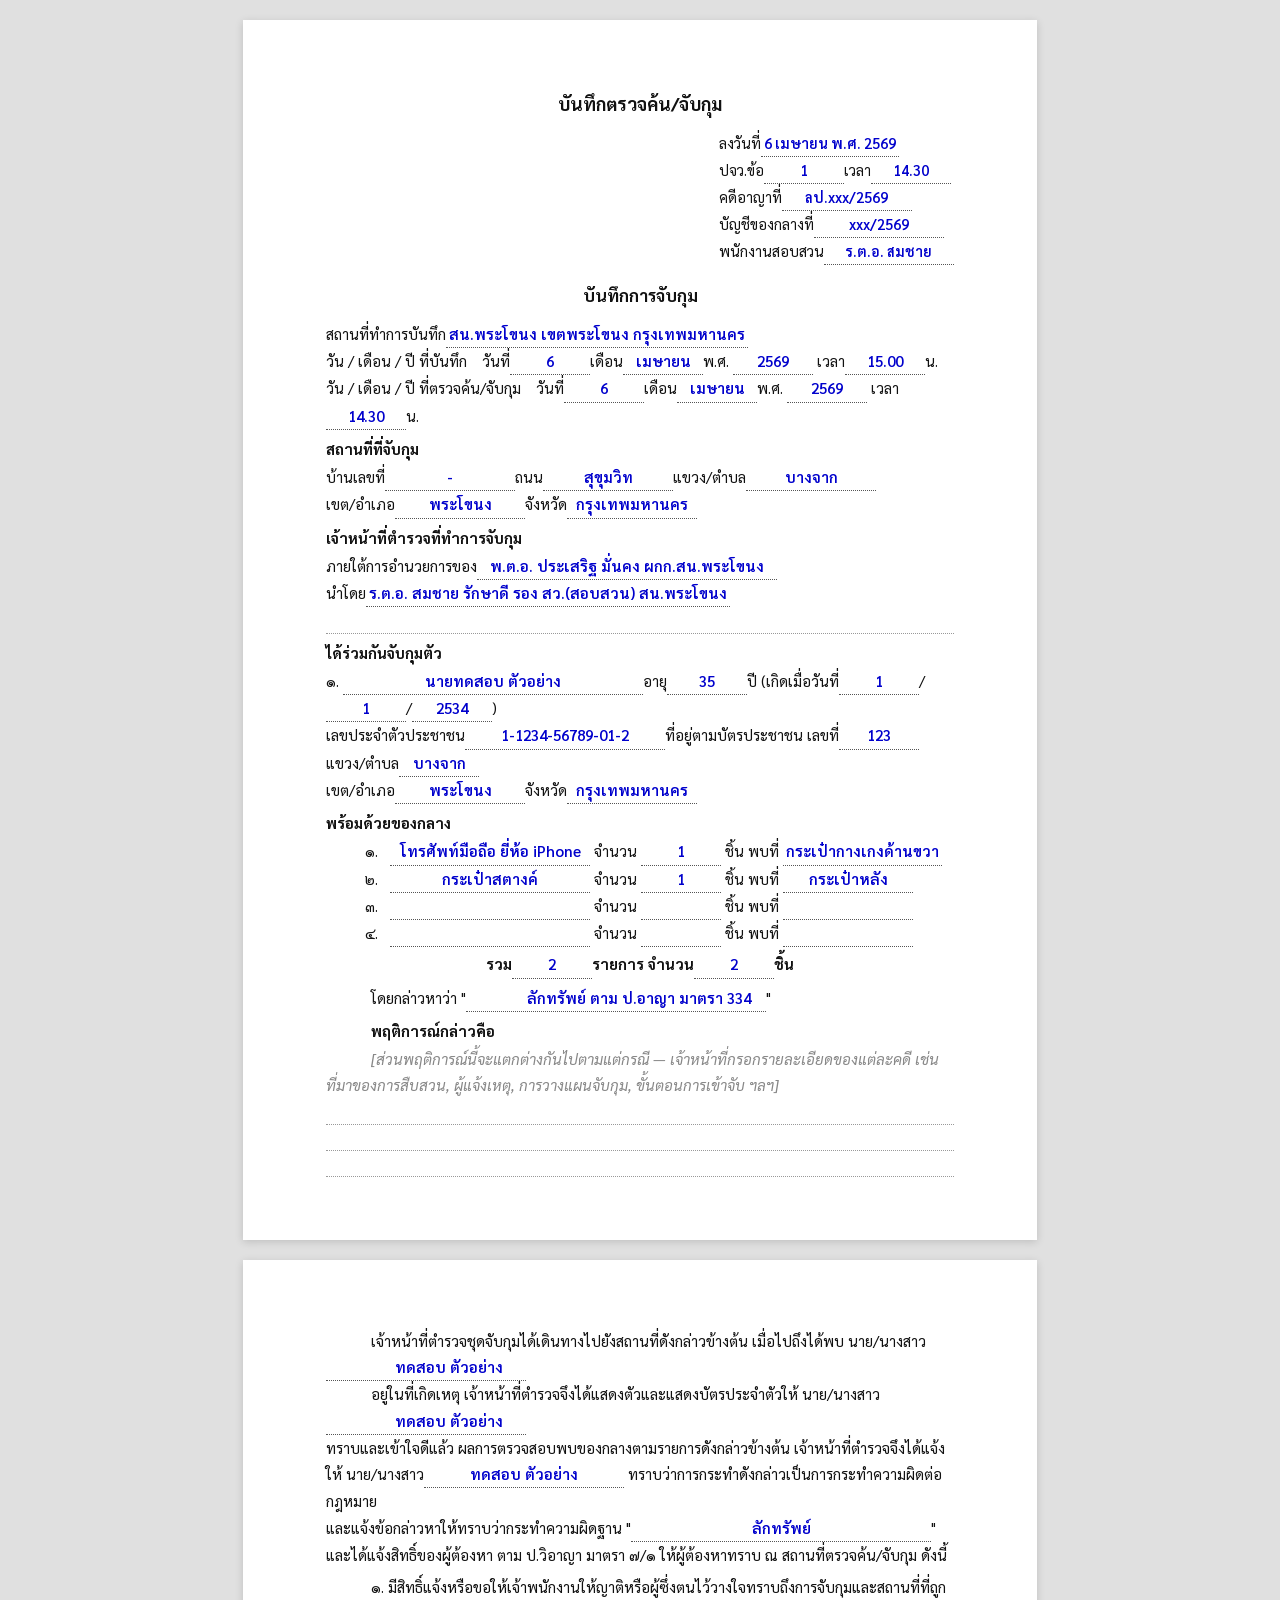
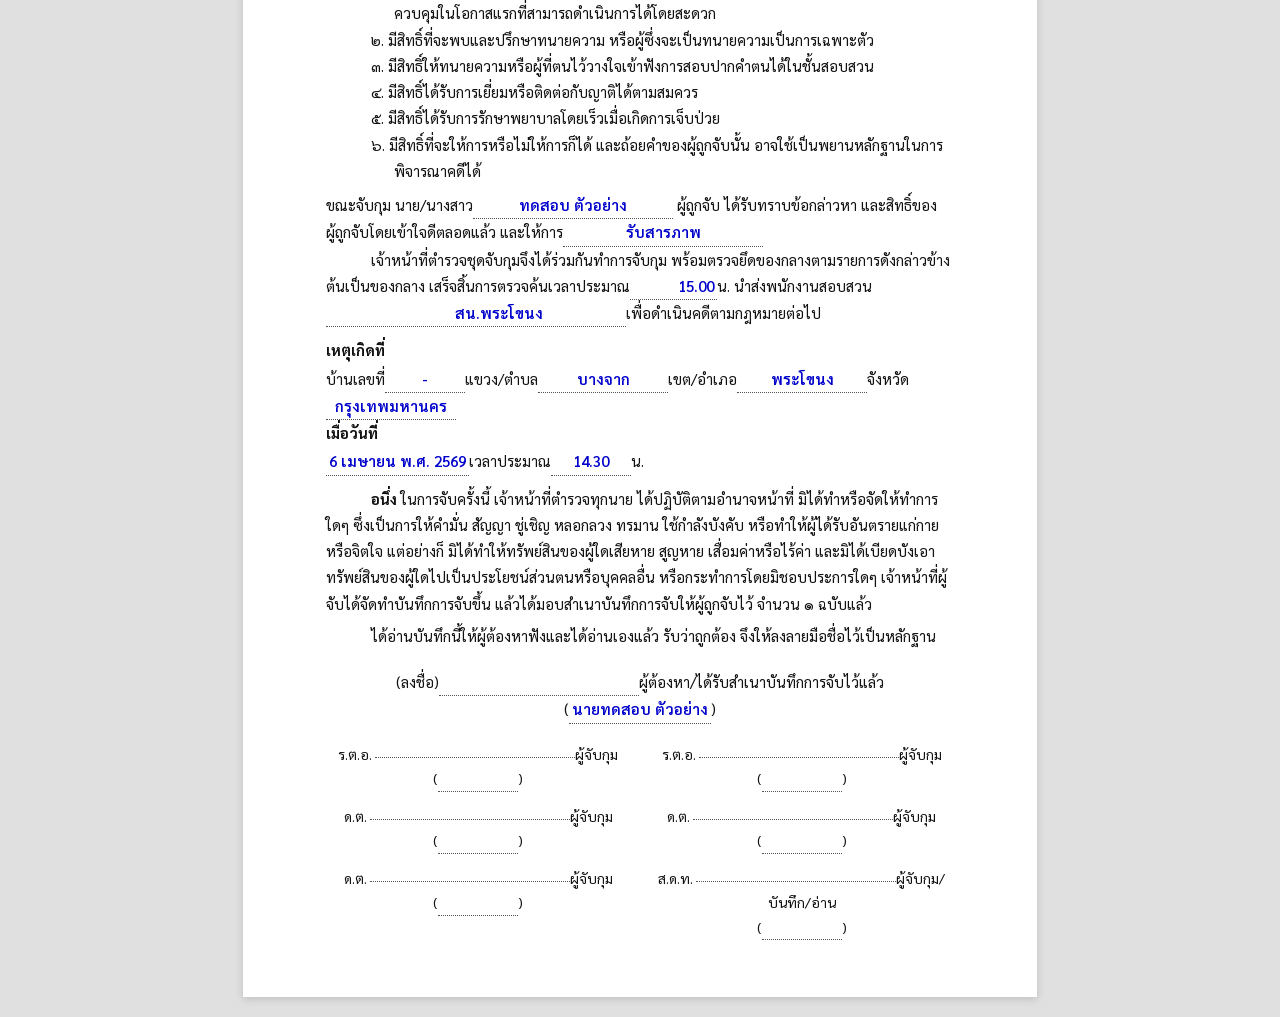
<file: prototypes/prototype-arrest.html>
<!DOCTYPE html>
<html lang="th">
<head>
<meta charset="UTF-8">
<title>บันทึกการจับกุม / บันทึกการตรวจค้น/จับกุม - Prototype</title>
<style>
  @import url('https://fonts.googleapis.com/css2?family=Sarabun:wght@300;400;600;700&display=swap');
  * { margin:0; padding:0; box-sizing:border-box; }
  body {
    font-family: 'Sarabun', 'TH SarabunPSK', sans-serif;
    font-size: 15px;
    line-height: 1.75;
    color: #111;
    background: #e0e0e0;
  }
  .page {
    width: 210mm;
    min-height: 297mm;
    margin: 20px auto;
    padding: 18mm 22mm 15mm 22mm;
    background: #fff;
    box-shadow: 0 2px 8px rgba(0,0,0,.15);
    page-break-after: always;
  }
  .page:last-child { page-break-after: auto; }
  @media print {
    body { background: #fff; }
    .page { margin:0; padding: 15mm 18mm 12mm 18mm; box-shadow:none; width:100%; }
    @page { margin: 0; size: A4; }
  }

  .page-num { text-align: center; font-size: 14px; margin-bottom: 8px; }
  h1 { font-size: 18px; font-weight: 700; text-align: center; margin-bottom: 10px; }

  /* Right-aligned header fields */
  .header-fields {
    float: right;
    text-align: left;
    margin-bottom: 10px;
    font-size: 14.5px;
    line-height: 1.8;
  }
  .header-fields::after { content:''; display:block; clear:both; }
  .clearfix::after { content:''; display:block; clear:both; }

  /* Dotted fields */
  .d {
    border-bottom: 1px dotted #555;
    min-width: 60px;
    display: inline-block;
    padding: 0 3px;
    text-align: center;
    color: #0000cc;
    font-weight: 600;
  }
  .d:empty::after { content: '\00a0'; }
  .d.sm { min-width: 80px; }
  .d.md { min-width: 130px; }
  .d.lg { min-width: 200px; }
  .d.xl { min-width: 300px; }
  .d.full { width: 100%; text-align: left; padding-left: 6px; }
  .blank {
    width: 100%;
    border-bottom: 1px dotted #999;
    height: 1.75em;
    display: block;
  }

  .section { margin-bottom: 6px; }
  .section-title { font-weight: 700; margin-bottom: 2px; }

  /* Evidence list */
  .ev-table { margin-left: 2em; }
  .ev-table .ev-row { display: flex; gap: 4px; }
  .ev-num { min-width: 2em; text-align: center; }

  /* Signature grid */
  .sig-grid {
    display: grid;
    grid-template-columns: 1fr 1fr;
    gap: 12px 20px;
    margin-top: 16px;
  }
  .sig-item {
    text-align: center;
    font-size: 14px;
  }
  .sig-item .rank { margin-right: 8px; }
  .sig-line {
    width: 200px;
    border-bottom: 1px dotted #555;
    display: inline-block;
    margin-bottom: 2px;
  }

  .indent { text-indent: 3em; }
  .indent2 { margin-left: 3em; }

  .val { color: #0000cc; font-weight: 600; }

  /* rights list */
  .rights-list { margin-left: 3em; }
  .rights-list div { text-indent: -1.5em; margin-left: 1.5em; }
</style>
</head>
<body>

<!-- =============== PAGE 1 =============== -->
<div class="page">
  <h1>บันทึกตรวจค้น/จับกุม</h1>

  <div class="header-fields">
    ลงวันที่<span class="d md">6 เมษายน พ.ศ. 2569</span><br>
    ปจว.ข้อ<span class="d sm">1</span>เวลา<span class="d sm">14.30</span><br>
    คดีอาญาที่<span class="d md">ลป.xxx/2569</span><br>
    บัญชีของกลางที่<span class="d md">xxx/2569</span><br>
    พนักงานสอบสวน<span class="d md">ร.ต.อ. สมชาย</span>
  </div>
  <div class="clearfix"></div>

  <h1 style="font-size:17px; margin-top:6px">บันทึกการจับกุม</h1>

  <div class="section">
    สถานที่ทำการบันทึก<span class="d xl">สน.พระโขนง เขตพระโขนง กรุงเทพมหานคร</span><br>
    วัน / เดือน / ปี ที่บันทึก&emsp;วันที่<span class="d sm">6</span>เดือน<span class="d sm">เมษายน</span>พ.ศ. <span class="d sm">2569</span> เวลา<span class="d sm">15.00</span>น.<br>
    วัน / เดือน / ปี ที่ตรวจค้น/จับกุม&emsp;วันที่<span class="d sm">6</span>เดือน<span class="d sm">เมษายน</span>พ.ศ. <span class="d sm">2569</span> เวลา<span class="d sm">14.30</span>น.
  </div>

  <div class="section">
    <div class="section-title">สถานที่ที่จับกุม</div>
    บ้านเลขที่<span class="d md">-</span>ถนน<span class="d md">สุขุมวิท</span>แขวง/ตำบล<span class="d md">บางจาก</span><br>
    เขต/อำเภอ<span class="d md">พระโขนง</span>จังหวัด<span class="d md">กรุงเทพมหานคร</span>
  </div>

  <div class="section">
    <div class="section-title">เจ้าหน้าที่ตำรวจที่ทำการจับกุม</div>
    ภายใต้การอำนวยการของ<span class="d xl">พ.ต.อ. ประเสริฐ มั่นคง ผกก.สน.พระโขนง</span><br>
    นำโดย<span class="d xl">ร.ต.อ. สมชาย รักษาดี รอง สว.(สอบสวน) สน.พระโขนง</span><br>
    <span class="blank"></span>
  </div>

  <div class="section">
    <div class="section-title">ได้ร่วมกันจับกุมตัว</div>
    ๑. <span class="d xl">นายทดสอบ ตัวอย่าง</span>อายุ<span class="d sm">35</span>ปี (เกิดเมื่อวันที่<span class="d sm">1</span>/<span class="d sm">1</span>/<span class="d sm">2534</span>)<br>
    เลขประจำตัวประชาชน<span class="d lg">1-1234-56789-01-2</span>ที่อยู่ตามบัตรประชาชน เลขที่<span class="d sm">123</span>แขวง/ตำบล<span class="d sm">บางจาก</span><br>
    เขต/อำเภอ<span class="d md">พระโขนง</span>จังหวัด<span class="d md">กรุงเทพมหานคร</span>
  </div>

  <div class="section">
    <div class="section-title">พร้อมด้วยของกลาง</div>
    <div class="ev-table">
      <div class="ev-row"><span class="ev-num">๑.</span> <span class="d lg">โทรศัพท์มือถือ ยี่ห้อ iPhone</span>จำนวน<span class="d sm">1</span>ชิ้น พบที่<span class="d md">กระเป๋ากางเกงด้านขวา</span></div>
      <div class="ev-row"><span class="ev-num">๒.</span> <span class="d lg">กระเป๋าสตางค์</span>จำนวน<span class="d sm">1</span>ชิ้น พบที่<span class="d md">กระเป๋าหลัง</span></div>
      <div class="ev-row"><span class="ev-num">๓.</span> <span class="d lg"></span>จำนวน<span class="d sm"></span>ชิ้น พบที่<span class="d md"></span></div>
      <div class="ev-row"><span class="ev-num">๔.</span> <span class="d lg"></span>จำนวน<span class="d sm"></span>ชิ้น พบที่<span class="d md"></span></div>
    </div>
    <div style="text-align:center; font-weight:700; margin-top:4px">
      รวม<span class="d sm">2</span>รายการ จำนวน<span class="d sm">2</span>ชิ้น
    </div>
  </div>

  <div class="section">
    <p class="indent">โดยกล่าวหาว่า "<span class="d xl">ลักทรัพย์ ตาม ป.อาญา มาตรา 334</span>"</p>
  </div>

  <div class="section">
    <div class="section-title" style="text-indent:3em">พฤติการณ์กล่าวคือ</div>
    <p class="indent" style="color:#888; font-style:italic">[ส่วนพฤติการณ์นี้จะแตกต่างกันไปตามแต่กรณี — เจ้าหน้าที่กรอกรายละเอียดของแต่ละคดี เช่น ที่มาของการสืบสวน, ผู้แจ้งเหตุ, การวางแผนจับกุม, ขั้นตอนการเข้าจับ ฯลฯ]</p>
    <span class="blank"></span>
    <span class="blank"></span>
    <span class="blank"></span>
  </div>
</div>

<!-- =============== PAGE 2 =============== -->
<div class="page">
  <p class="indent">เจ้าหน้าที่ตำรวจชุดจับกุมได้เดินทางไปยังสถานที่ดังกล่าวข้างต้น เมื่อไปถึงได้พบ นาย/นางสาว<span class="d lg">ทดสอบ ตัวอย่าง</span></p>

  <p class="indent">อยู่ในที่เกิดเหตุ เจ้าหน้าที่ตำรวจจึงได้แสดงตัวและแสดงบัตรประจำตัวให้ นาย/นางสาว<span class="d lg">ทดสอบ ตัวอย่าง</span></p>

  <p>ทราบและเข้าใจดีแล้ว ผลการตรวจสอบพบของกลางตามรายการดังกล่าวข้างต้น เจ้าหน้าที่ตำรวจจึงได้แจ้งให้ นาย/นางสาว<span class="d lg">ทดสอบ ตัวอย่าง</span> ทราบว่าการกระทำดังกล่าวเป็นการกระทำความผิดต่อกฎหมาย</p>

  <p>และแจ้งข้อกล่าวหาให้ทราบว่ากระทำความผิดฐาน "<span class="d xl">ลักทรัพย์</span>" และได้แจ้งสิทธิ์ของผู้ต้องหา ตาม ป.วิอาญา มาตรา ๗/๑ ให้ผู้ต้องหาทราบ ณ สถานที่ตรวจค้น/จับกุม ดังนี้</p>

  <div class="rights-list" style="margin-top:6px">
    <div>๑. มีสิทธิ์แจ้งหรือขอให้เจ้าพนักงานให้ญาติหรือผู้ซึ่งตนไว้วางใจทราบถึงการจับกุมและสถานที่ที่ถูกควบคุมในโอกาสแรกที่สามารถดำเนินการได้โดยสะดวก</div>
    <div>๒. มีสิทธิ์ที่จะพบและปรึกษาทนายความ หรือผู้ซึ่งจะเป็นทนายความเป็นการเฉพาะตัว</div>
    <div>๓. มีสิทธิ์ให้ทนายความหรือผู้ที่ตนไว้วางใจเข้าฟังการสอบปากคำตนได้ในชั้นสอบสวน</div>
    <div>๔. มีสิทธิ์ได้รับการเยี่ยมหรือติดต่อกับญาติได้ตามสมควร</div>
    <div>๕. มีสิทธิ์ได้รับการรักษาพยาบาลโดยเร็วเมื่อเกิดการเจ็บป่วย</div>
    <div>๖. มีสิทธิ์ที่จะให้การหรือไม่ให้การก็ได้ และถ้อยคำของผู้ถูกจับนั้น อาจใช้เป็นพยานหลักฐานในการพิจารณาคดีได้</div>
  </div>

  <p style="margin-top:8px">
    <span class="indent">ขณะจับกุม นาย/นางสาว</span><span class="d lg">ทดสอบ ตัวอย่าง</span> ผู้ถูกจับ ได้รับทราบข้อกล่าวหา และสิทธิ์ของ
  </p>
  <p>ผู้ถูกจับโดยเข้าใจดีตลอดแล้ว และให้การ<span class="d lg">รับสารภาพ</span></p>

  <p class="indent">เจ้าหน้าที่ตำรวจชุดจับกุมจึงได้ร่วมกันทำการจับกุม พร้อมตรวจยึดของกลางตามรายการดังกล่าวข้างต้นเป็นของกลาง เสร็จสิ้นการตรวจค้นเวลาประมาณ<span class="d sm">15.00</span>น. นำส่งพนักงานสอบสวน<span class="d xl">สน.พระโขนง</span>เพื่อดำเนินคดีตามกฎหมายต่อไป</p>

  <div style="margin-top:10px">
    <div class="section-title">เหตุเกิดที่</div>
    บ้านเลขที่<span class="d sm">-</span>แขวง/ตำบล<span class="d md">บางจาก</span>เขต/อำเภอ<span class="d md">พระโขนง</span>จังหวัด<span class="d md">กรุงเทพมหานคร</span><br>
    <div class="section-title">เมื่อวันที่</div>
    <span class="d md">6 เมษายน พ.ศ. 2569</span>เวลาประมาณ<span class="d sm">14.30</span>น.
  </div>

  <p class="indent" style="margin-top:10px">
    <strong>อนึ่ง</strong> ในการจับครั้งนี้ เจ้าหน้าที่ตำรวจทุกนาย ได้ปฏิบัติตามอำนาจหน้าที่ มิได้ทำหรือจัดให้ทำการใดๆ ซึ่งเป็นการให้คำมั่น สัญญา ชู่เชิญ หลอกลวง ทรมาน ใช้กำลังบังคับ หรือทำให้ผู้ได้รับอันตรายแก่กายหรือจิตใจ แต่อย่างก็ มิได้ทำให้ทรัพย์สินของผู้ใดเสียหาย สูญหาย เสื่อมค่าหรือไร้ค่า และมิได้เบียดบังเอาทรัพย์สินของผู้ใดไปเป็นประโยชน์ส่วนตนหรือบุคคลอื่น หรือกระทำการโดยมิชอบประการใดๆ เจ้าหน้าที่ผู้จับได้จัดทำบันทึกการจับขึ้น แล้วได้มอบสำเนาบันทึกการจับให้ผู้ถูกจับไว้ จำนวน ๑ ฉบับแล้ว
  </p>

  <p class="indent" style="margin-top:6px">
    ได้อ่านบันทึกนี้ให้ผู้ต้องหาฟังและได้อ่านเองแล้ว รับว่าถูกต้อง จึงให้ลงลายมือชื่อไว้เป็นหลักฐาน
  </p>

  <!-- Signature area -->
  <div style="text-align:center; margin-top:20px">
    <div>(ลงชื่อ)<span class="d lg"></span>ผู้ต้องหา/ได้รับสำเนาบันทึกการจับไว้แล้ว</div>
    <div>(<span class="d md">นายทดสอบ ตัวอย่าง</span>)</div>
  </div>

  <div class="sig-grid" style="margin-top:18px">
    <div class="sig-item">ร.ต.อ. <span class="sig-line"></span>ผู้จับกุม<br>(<span class="d sm"></span>)</div>
    <div class="sig-item">ร.ต.อ. <span class="sig-line"></span>ผู้จับกุม<br>(<span class="d sm"></span>)</div>
    <div class="sig-item">ด.ต. <span class="sig-line"></span>ผู้จับกุม<br>(<span class="d sm"></span>)</div>
    <div class="sig-item">ด.ต. <span class="sig-line"></span>ผู้จับกุม<br>(<span class="d sm"></span>)</div>
    <div class="sig-item">ด.ต. <span class="sig-line"></span>ผู้จับกุม<br>(<span class="d sm"></span>)</div>
    <div class="sig-item">ส.ด.ท. <span class="sig-line"></span>ผู้จับกุม/บันทึก/อ่าน<br>(<span class="d sm"></span>)</div>
  </div>
</div>

</body>
</html>
</file>
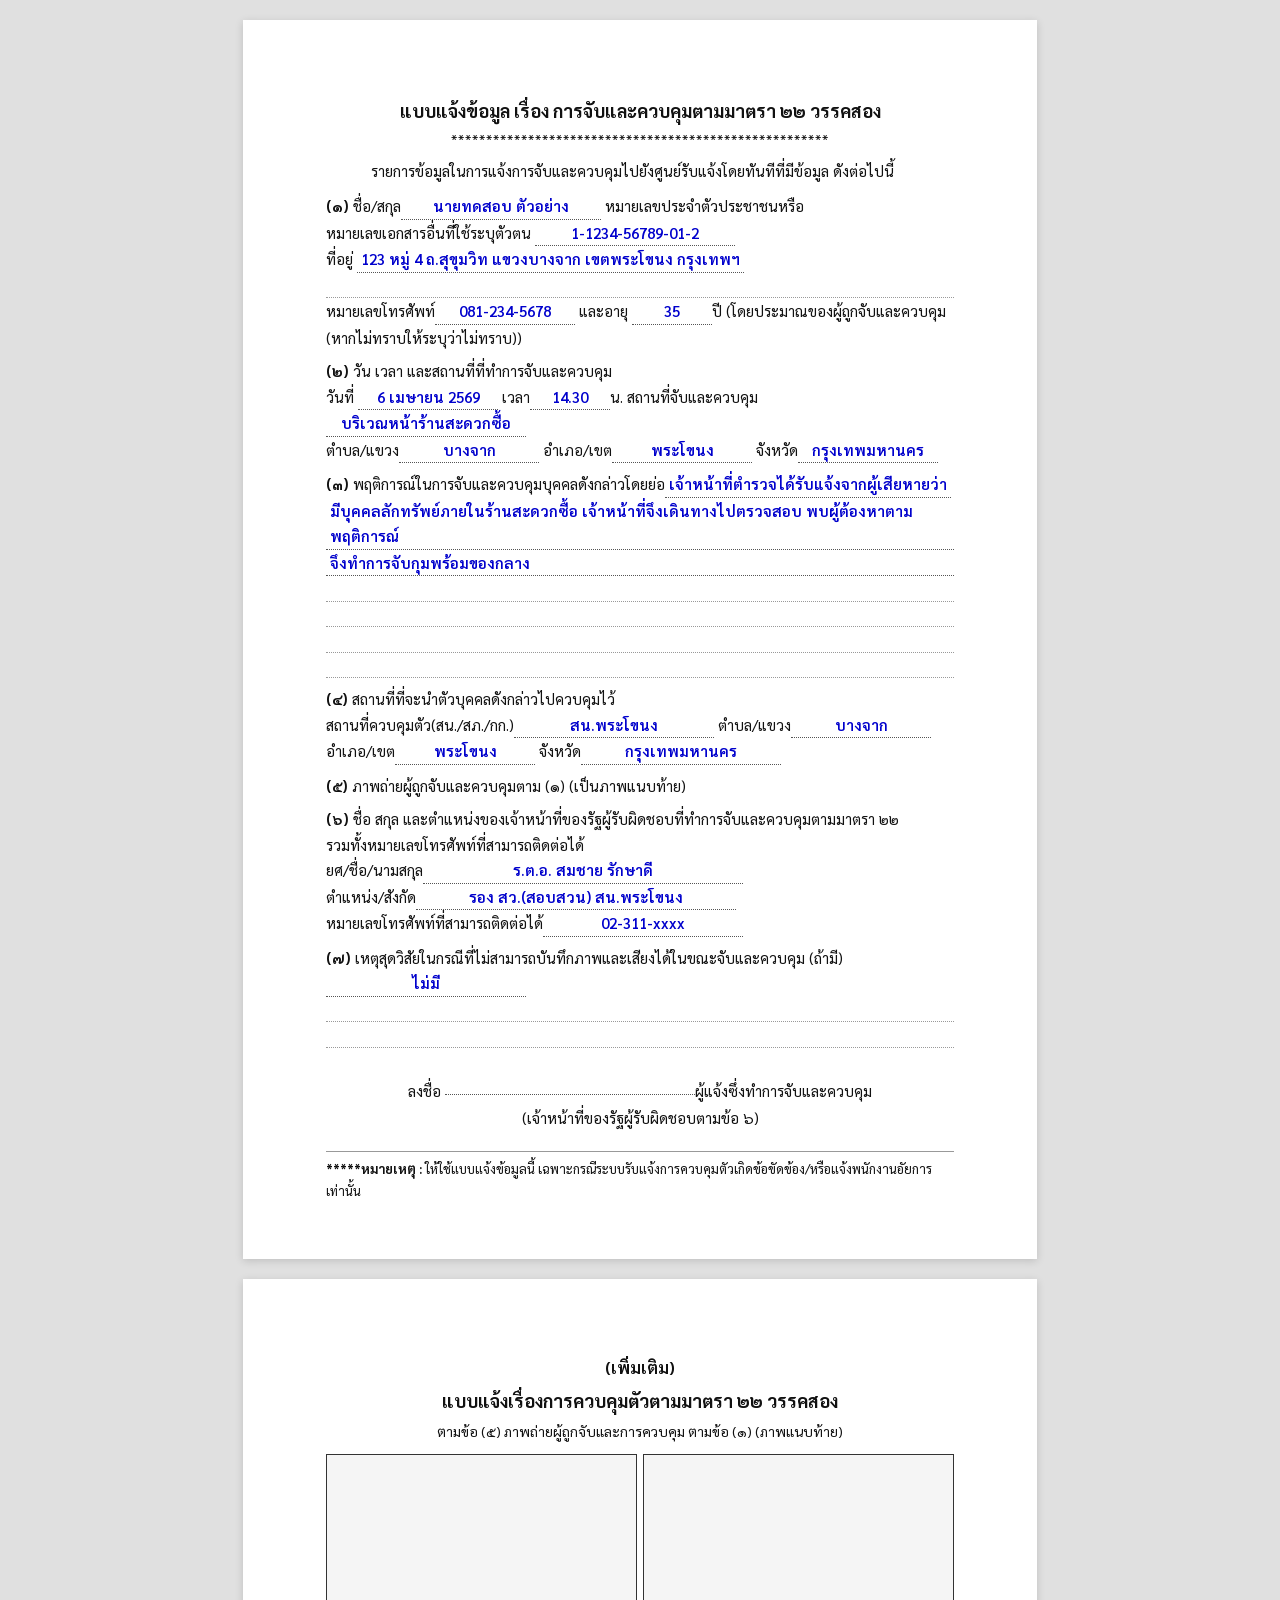
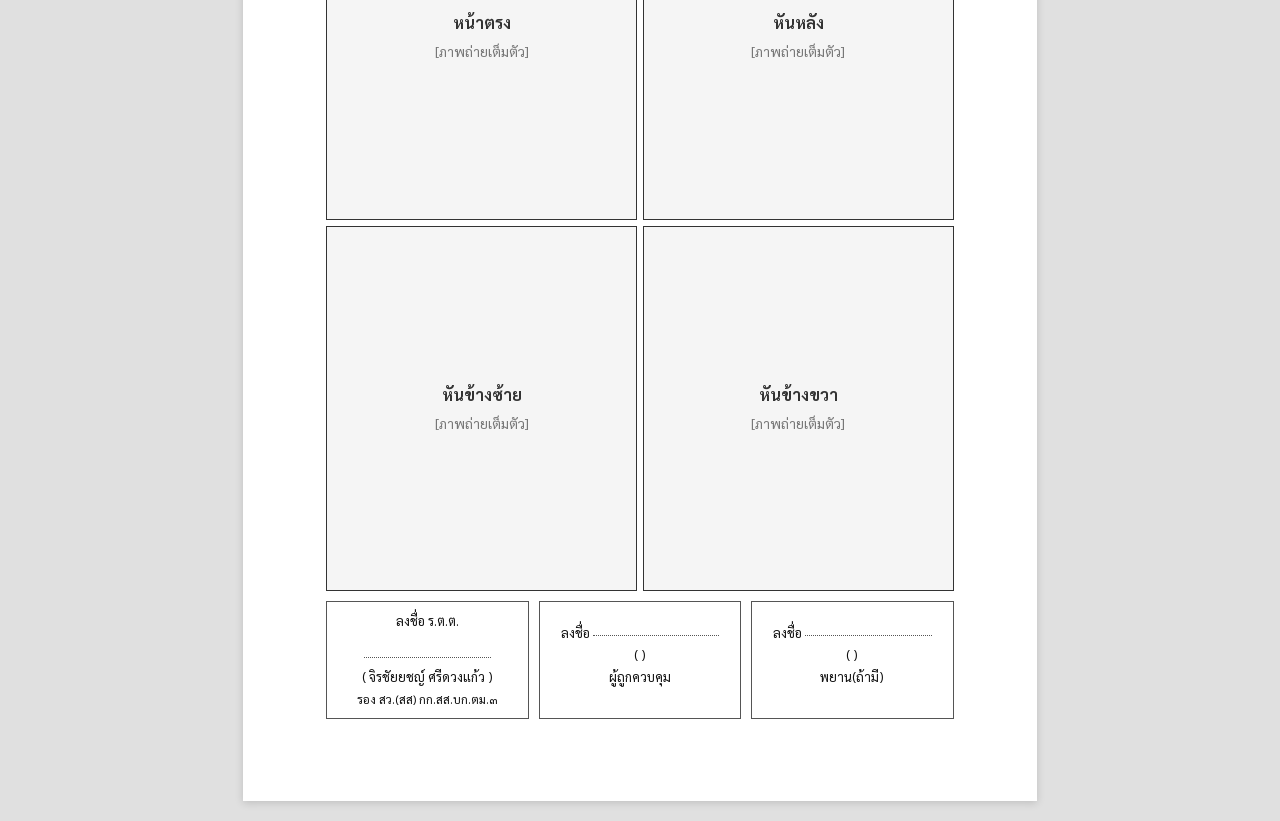
<file: prototypes/prototype-sec22.html>
<!DOCTYPE html>
<html lang="th">
<head>
<meta charset="UTF-8">
<title>แบบ ม.22 - Prototype</title>
<style>
  @import url('https://fonts.googleapis.com/css2?family=Sarabun:wght@300;400;600;700&display=swap');
  * { margin:0; padding:0; box-sizing:border-box; }
  body {
    font-family: 'Sarabun', 'TH SarabunPSK', sans-serif;
    font-size: 15px;
    line-height: 1.7;
    color: #111;
    background: #e0e0e0;
  }
  .page {
    width: 210mm;
    min-height: 297mm;
    margin: 20px auto;
    padding: 20mm 22mm 15mm 22mm;
    background: #fff;
    box-shadow: 0 2px 8px rgba(0,0,0,.15);
  }
  @media print {
    body { background: #fff; }
    .page { margin:0; padding: 15mm 18mm 12mm 18mm; box-shadow:none; width:100%; }
    @page { margin: 0; size: A4; }
  }

  h1 { font-size: 18px; font-weight: 700; text-align: center; margin-bottom: 2px; }
  .stars { text-align: center; font-size: 14px; letter-spacing: 1px; margin-bottom: 6px; }
  .intro { text-indent: 3em; margin-bottom: 10px; }

  .field-line {
    position: relative;
    display: inline;
  }
  .dotted {
    border-bottom: 1px dotted #555;
    min-width: 80px;
    display: inline-block;
    padding: 0 4px;
    text-align: center;
    color: #0000cc;
    font-weight: 600;
  }
  .dotted:empty::after {
    content: '\00a0';
  }
  .dotted.long { min-width: 200px; }
  .dotted.xlong { min-width: 320px; }
  .dotted.full { min-width: calc(100% - 2em); display: inline-block; }
  .dotted.med { min-width: 140px; }

  .section { margin-bottom: 8px; }
  .section-num { font-weight: 700; }
  .blank-line {
    width: 100%;
    border-bottom: 1px dotted #999;
    height: 1.7em;
    display: block;
  }
  .sig-area {
    margin-top: 30px;
    text-align: center;
  }
  .sig-area .sig-line {
    display: inline-block;
    width: 250px;
    border-bottom: 1px dotted #555;
    margin-bottom: 2px;
  }
  .note {
    margin-top: 20px;
    font-size: 13px;
    border-top: 1px solid #999;
    padding-top: 6px;
  }
  .note strong { font-weight: 700; }

  /* sample data styling */
  .val { color: #0000cc; font-weight: 600; }

  /* photo grid (4 mugshots in a square) - small version inline */
  .photo-grid-small {
    display: grid;
    grid-template-columns: 1fr 1fr;
    grid-template-rows: 1fr 1fr;
    gap: 3px;
    width: 180px;
    height: 180px;
    margin: 6px auto;
    border: 1px solid #333;
    padding: 3px;
  }
  .photo-grid-small .photo-cell {
    border: 1px dashed #888;
    display: flex;
    align-items: center;
    justify-content: center;
    background: #f8f8f8;
    font-size: 11px;
    color: #555;
  }

  /* Full attachment page photo grid (2x2 large) */
  .attach-page {
    page-break-before: always;
  }
  .attach-title {
    text-align: center;
    margin-bottom: 8px;
  }
  .attach-title .ext { font-size: 16px; font-weight: 700; }
  .attach-title h2 { font-size: 18px; font-weight: 700; margin-top: 4px; }
  .attach-title .sub { font-size: 14px; margin-top: 4px; }

  .photo-grid-large {
    display: grid;
    grid-template-columns: 1fr 1fr;
    grid-template-rows: 1fr 1fr;
    gap: 6px;
    width: 100%;
    height: 195mm;
    margin: 10px 0;
  }
  .photo-grid-large .photo-cell {
    border: 1px solid #333;
    display: flex;
    align-items: center;
    justify-content: center;
    flex-direction: column;
    background: #f5f5f5;
    color: #777;
    font-size: 14px;
  }
  .photo-grid-large .photo-cell .label {
    font-weight: 700;
    color: #333;
    font-size: 16px;
    margin-bottom: 4px;
  }

  /* Signature row (3 boxes) for attachment page */
  .attach-sig-row {
    display: grid;
    grid-template-columns: 1fr 1fr 1fr;
    gap: 10px;
    margin-top: 10px;
  }
  .attach-sig-box {
    border: 1px solid #555;
    padding: 8px 10px;
    text-align: center;
    font-size: 13px;
    min-height: 75px;
  }
  .attach-sig-box .sig-line {
    display: inline-block;
    width: 70%;
    border-bottom: 1px dotted #555;
    margin: 6px 0 2px;
    height: 20px;
  }
</style>
</head>
<body>
<div class="page">

  <h1>แบบแจ้งข้อมูล เรื่อง การจับและควบคุมตามมาตรา ๒๒ วรรคสอง</h1>
  <div class="stars">******************************************************</div>

  <p class="intro">รายการข้อมูลในการแจ้งการจับและควบคุมไปยังศูนย์รับแจ้งโดยทันทีที่มีข้อมูล ดังต่อไปนี้</p>

  <!-- (1) ข้อมูลผู้ถูกจับ -->
  <div class="section">
    <span class="section-num">(๑)</span> ชื่อ/สกุล<span class="dotted long">นายทดสอบ ตัวอย่าง</span>
    หมายเลขประจำตัวประชาชนหรือ<br>
    หมายเลขเอกสารอื่นที่ใช้ระบุตัวตน <span class="dotted long">1-1234-56789-01-2</span><br>
    ที่อยู่ <span class="dotted xlong">123 หมู่ 4 ถ.สุขุมวิท แขวงบางจาก เขตพระโขนง กรุงเทพฯ</span><br>
    <span class="blank-line"></span>
    หมายเลขโทรศัพท์<span class="dotted med">081-234-5678</span>
    และอายุ <span class="dotted">35</span>ปี (โดยประมาณของผู้ถูกจับและควบคุม<br>
    (หากไม่ทราบให้ระบุว่าไม่ทราบ))
  </div>

  <!-- (2) วัน เวลา สถานที่ -->
  <div class="section">
    <span class="section-num">(๒)</span> วัน เวลา และสถานที่ที่ทำการจับและควบคุม<br>
    วันที่ <span class="dotted med">6 เมษายน 2569</span>
    เวลา<span class="dotted">14.30</span>น.
    สถานที่จับและควบคุม <span class="dotted long">บริเวณหน้าร้านสะดวกซื้อ</span><br>
    ตำบล/แขวง<span class="dotted med">บางจาก</span>
    อำเภอ/เขต<span class="dotted med">พระโขนง</span>
    จังหวัด<span class="dotted med">กรุงเทพมหานคร</span>
  </div>

  <!-- (3) พฤติการณ์ -->
  <div class="section">
    <span class="section-num">(๓)</span> พฤติการณ์ในการจับและควบคุมบุคคลดังกล่าวโดยย่อ<span class="dotted long">เจ้าหน้าที่ตำรวจได้รับแจ้งจากผู้เสียหายว่า</span><br>
    <span class="dotted" style="width:100%;text-align:left">มีบุคคลลักทรัพย์ภายในร้านสะดวกซื้อ เจ้าหน้าที่จึงเดินทางไปตรวจสอบ พบผู้ต้องหาตามพฤติการณ์</span><br>
    <span class="dotted" style="width:100%;text-align:left">จึงทำการจับกุมพร้อมของกลาง</span><br>
    <span class="blank-line"></span>
    <span class="blank-line"></span>
    <span class="blank-line"></span>
    <span class="blank-line"></span>
  </div>

  <!-- (4) สถานที่ควบคุมตัว -->
  <div class="section">
    <span class="section-num">(๔)</span> สถานที่ที่จะนำตัวบุคคลดังกล่าวไปควบคุมไว้<br>
    สถานที่ควบคุมตัว(สน./สภ./กก.)<span class="dotted long">สน.พระโขนง</span>
    ตำบล/แขวง<span class="dotted med">บางจาก</span><br>
    อำเภอ/เขต<span class="dotted med">พระโขนง</span>
    จังหวัด<span class="dotted long">กรุงเทพมหานคร</span>
  </div>

  <!-- (5) ภาพถ่าย -->
  <div class="section">
    <span class="section-num">(๕)</span> ภาพถ่ายผู้ถูกจับและควบคุมตาม (๑) (เป็นภาพแนบท้าย)
  </div>

  <!-- (6) เจ้าหน้าที่ -->
  <div class="section">
    <span class="section-num">(๖)</span> ชื่อ สกุล และตำแหน่งของเจ้าหน้าที่ของรัฐผู้รับผิดชอบที่ทำการจับและควบคุมตามมาตรา ๒๒<br>
    รวมทั้งหมายเลขโทรศัพท์ที่สามารถติดต่อได้<br>
    ยศ/ชื่อ/นามสกุล<span class="dotted xlong">ร.ต.อ. สมชาย รักษาดี</span><br>
    ตำแหน่ง/สังกัด<span class="dotted xlong">รอง สว.(สอบสวน) สน.พระโขนง</span><br>
    หมายเลขโทรศัพท์ที่สามารถติดต่อได้<span class="dotted long">02-311-xxxx</span>
  </div>

  <!-- (7) เหตุสุดวิสัย -->
  <div class="section">
    <span class="section-num">(๗)</span> เหตุสุดวิสัยในกรณีที่ไม่สามารถบันทึกภาพและเสียงได้ในขณะจับและควบคุม (ถ้ามี) <span class="dotted long">ไม่มี</span><br>
    <span class="blank-line"></span>
    <span class="blank-line"></span>
  </div>

  <!-- ลงชื่อ -->
  <div class="sig-area">
    <div>ลงชื่อ <span class="sig-line"></span>ผู้แจ้งซึ่งทำการจับและควบคุม</div>
    <div style="margin-top:2px">(เจ้าหน้าที่ของรัฐผู้รับผิดชอบตามข้อ ๖)</div>
  </div>

  <!-- หมายเหตุ -->
  <div class="note">
    <strong>*****หมายเหตุ :</strong> ให้ใช้แบบแจ้งข้อมูลนี้ เฉพาะกรณีระบบรับแจ้งการควบคุมตัวเกิดข้อขัดข้อง/หรือแจ้งพนักงานอัยการเท่านั้น
  </div>

</div>

<!-- =============== ATTACHMENT PAGE: PHOTOS =============== -->
<div class="page attach-page">
  <div class="attach-title">
    <div class="ext">(เพิ่มเติม)</div>
    <h2>แบบแจ้งเรื่องการควบคุมตัวตามมาตรา ๒๒ วรรคสอง</h2>
    <div class="sub">ตามข้อ (๕) ภาพถ่ายผู้ถูกจับและการควบคุม ตามข้อ (๑) (ภาพแนบท้าย)</div>
  </div>

  <div class="photo-grid-large">
    <div class="photo-cell"><span class="label">หน้าตรง</span>[ภาพถ่ายเต็มตัว]</div>
    <div class="photo-cell"><span class="label">หันหลัง</span>[ภาพถ่ายเต็มตัว]</div>
    <div class="photo-cell"><span class="label">หันข้างซ้าย</span>[ภาพถ่ายเต็มตัว]</div>
    <div class="photo-cell"><span class="label">หันข้างขวา</span>[ภาพถ่ายเต็มตัว]</div>
  </div>

  <div class="attach-sig-row">
    <div class="attach-sig-box">
      ลงชื่อ ร.ต.ต. <span class="sig-line"></span><br>
      ( <span class="d md">จิรชัยยชญ์ ศรีดวงแก้ว</span> )<br>
      <span style="font-size:12px">รอง สว.(สส) กก.สส.บก.ตม.๓</span>
    </div>
    <div class="attach-sig-box">
      ลงชื่อ <span class="sig-line"></span><br>
      ( <span class="d md"></span> )<br>
      ผู้ถูกควบคุม
    </div>
    <div class="attach-sig-box">
      ลงชื่อ <span class="sig-line"></span><br>
      ( <span class="d md"></span> )<br>
      พยาน(ถ้ามี)
    </div>
  </div>
</div>

</body>
</html>
</file>
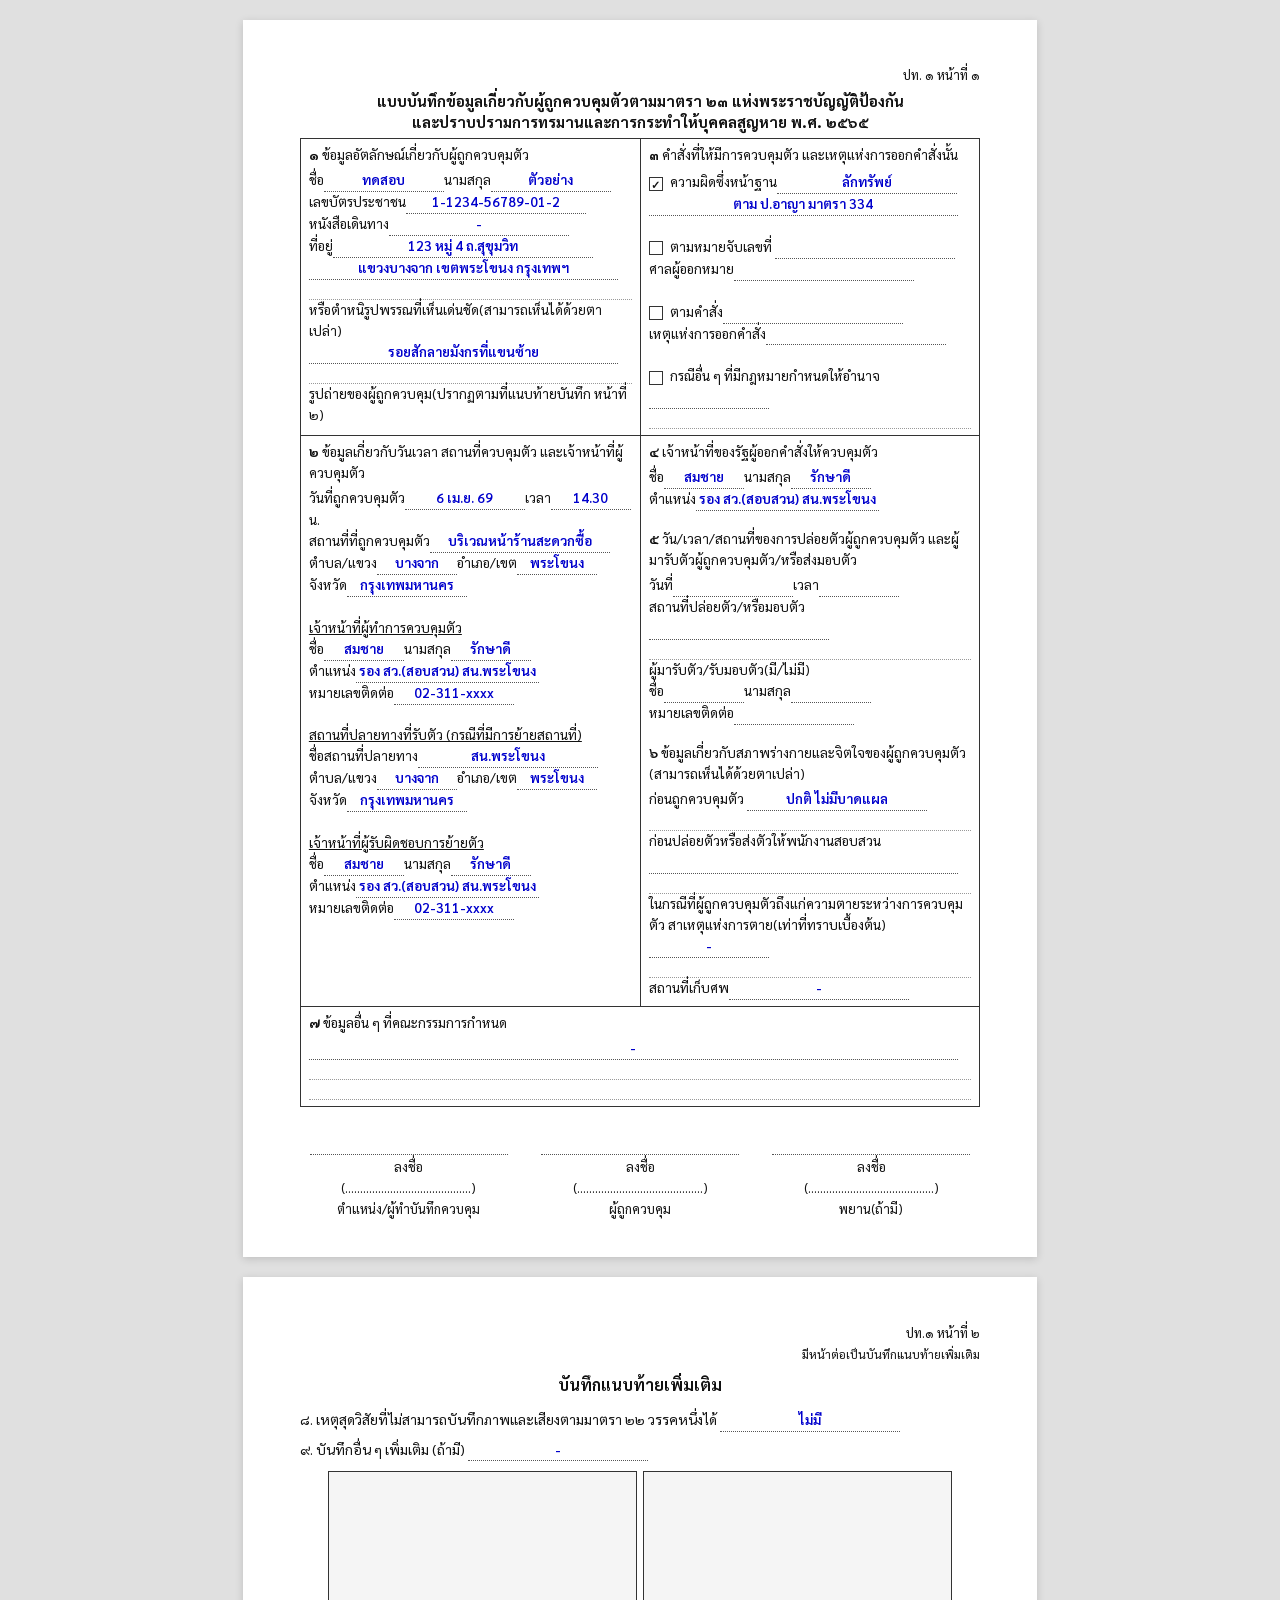
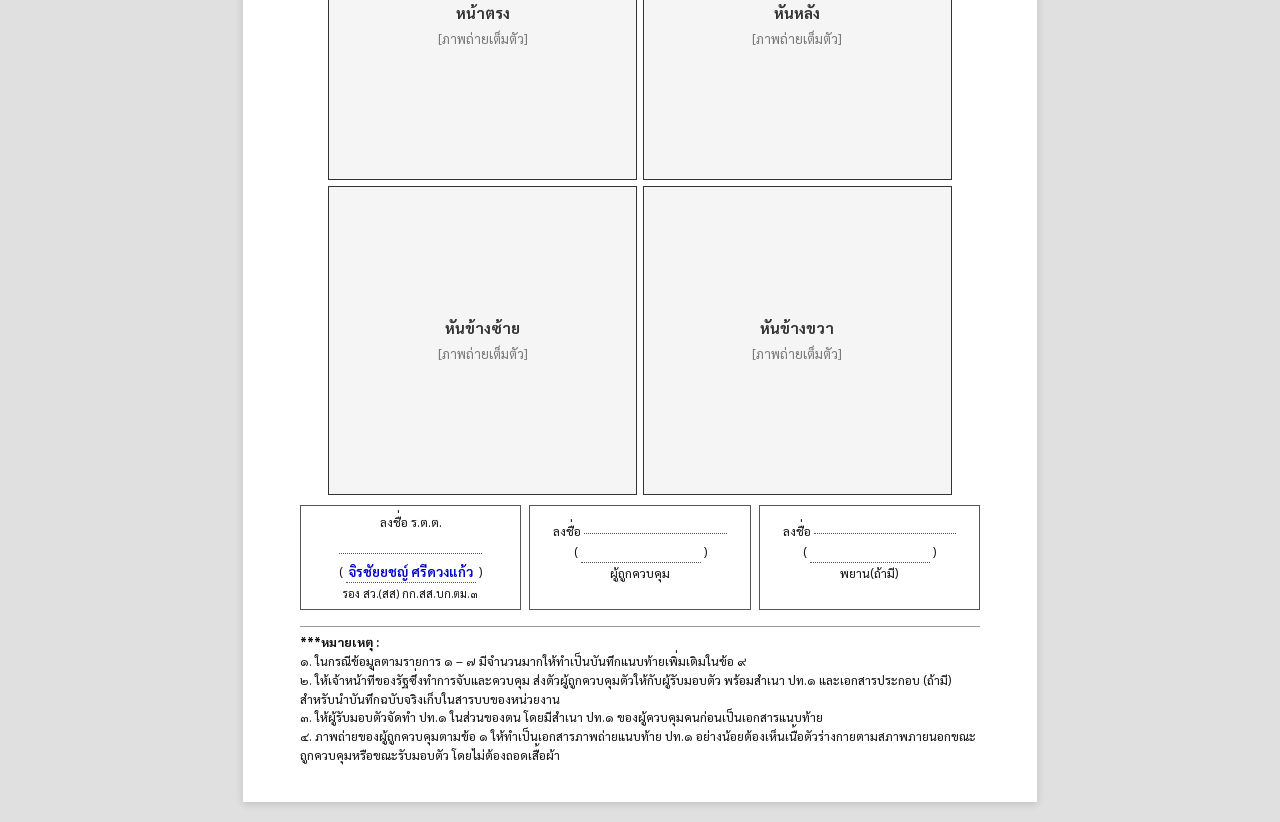
<file: prototypes/prototype-sec23.html>
<!DOCTYPE html>
<html lang="th">
<head>
<meta charset="UTF-8">
<title>แบบ ม.23 / ปท.1 - Prototype</title>
<style>
  @import url('https://fonts.googleapis.com/css2?family=Sarabun:wght@300;400;600;700&display=swap');
  * { margin:0; padding:0; box-sizing:border-box; }
  body {
    font-family: 'Sarabun', 'TH SarabunPSK', sans-serif;
    font-size: 14px;
    line-height: 1.6;
    color: #111;
    background: #e0e0e0;
  }
  .page {
    width: 210mm;
    min-height: 297mm;
    margin: 20px auto;
    padding: 12mm 15mm 10mm 15mm;
    background: #fff;
    box-shadow: 0 2px 8px rgba(0,0,0,.15);
    page-break-after: always;
  }
  .page:last-child { page-break-after: auto; }
  @media print {
    body { background: #fff; }
    .page { margin:0; padding: 10mm 12mm 8mm 12mm; box-shadow:none; width:100%; }
    @page { margin: 0; size: A4; }
  }

  /* Header */
  .page-header {
    text-align: right;
    font-size: 13px;
    margin-bottom: 4px;
  }
  h1 {
    font-size: 15px;
    font-weight: 700;
    text-align: center;
    margin-bottom: 2px;
    line-height: 1.4;
  }
  h1 small { font-size: 13px; font-weight: 400; display: block; }

  /* Main grid table */
  .form-grid {
    width: 100%;
    border-collapse: collapse;
    margin-top: 6px;
    table-layout: fixed;
  }
  .form-grid td {
    border: 1px solid #333;
    padding: 6px 8px;
    vertical-align: top;
    width: 50%;
    font-size: 13.5px;
    line-height: 1.55;
  }
  .form-grid .section-title {
    font-weight: 700;
    margin-bottom: 3px;
  }
  .form-grid .section-num {
    font-weight: 700;
    display: inline;
  }

  /* Dotted fields */
  .d {
    border-bottom: 1px dotted #555;
    min-width: 60px;
    display: inline-block;
    padding: 0 3px;
    text-align: center;
    color: #0000cc;
    font-weight: 600;
    font-size: 13.5px;
  }
  .d:empty::after { content: '\00a0'; }
  .d.sm { min-width: 80px; }
  .d.md { min-width: 120px; }
  .d.lg { min-width: 180px; }
  .d.xl { min-width: 260px; }
  .d.full { min-width: calc(100% - 1em); }
  .blank {
    width: 100%;
    border-bottom: 1px dotted #999;
    height: 1.5em;
    display: block;
  }

  /* Checkbox */
  .cb {
    display: inline-block;
    width: 14px; height: 14px;
    border: 1px solid #333;
    vertical-align: middle;
    margin-right: 4px;
    text-align: center;
    font-size: 11px;
    line-height: 14px;
  }
  .cb.checked::after { content: '\2713'; font-weight: 700; }

  /* Signature area */
  .sig-row {
    display: flex;
    justify-content: space-between;
    margin-top: 18px;
    padding: 0 10px;
  }
  .sig-box {
    text-align: center;
    width: 30%;
    font-size: 13px;
  }
  .sig-box .sig-line {
    width: 100%;
    border-bottom: 1px dotted #555;
    height: 30px;
    display: block;
    margin-bottom: 2px;
  }

  /* Page 2 */
  .page2-title {
    text-align: center;
    font-size: 16px;
    font-weight: 700;
    margin: 8px 0 10px;
  }
  .note {
    margin-top: 16px;
    font-size: 12.5px;
    border-top: 1px solid #999;
    padding-top: 6px;
    line-height: 1.5;
  }
  .note strong { font-weight: 700; }
  .val { color: #0000cc; font-weight: 600; }

  /* Large photo grid for ปท.1 หน้าที่ ๒ */
  .photo-grid-large {
    display: grid;
    grid-template-columns: 1fr 1fr;
    grid-template-rows: 1fr 1fr;
    gap: 6px;
    width: 100%;
    max-width: 165mm;
    height: 165mm;
    margin: 10px auto;
  }
  .photo-grid-large .photo-cell {
    border: 1px solid #333;
    display: flex;
    align-items: center;
    justify-content: center;
    flex-direction: column;
    background: #f5f5f5;
    color: #777;
    font-size: 13px;
  }
  .photo-grid-large .photo-cell .label {
    font-weight: 700;
    color: #333;
    font-size: 15px;
    margin-bottom: 4px;
  }

  /* Attachment-style signature boxes (3 in a row, bordered) */
  .attach-sig-row {
    display: grid;
    grid-template-columns: 1fr 1fr 1fr;
    gap: 8px;
    margin-top: 8px;
  }
  .attach-sig-box {
    border: 1px solid #555;
    padding: 6px 8px;
    text-align: center;
    font-size: 12.5px;
    min-height: 70px;
  }
  .attach-sig-box .sig-line {
    display: inline-block;
    width: 70%;
    border-bottom: 1px dotted #555;
    margin: 4px 0 2px;
    height: 18px;
  }
</style>
</head>
<body>

<!-- =============== PAGE 1 =============== -->
<div class="page">
  <div class="page-header">ปท. ๑ หน้าที่ ๑</div>
  <h1>
    แบบบันทึกข้อมูลเกี่ยวกับผู้ถูกควบคุมตัวตามมาตรา ๒๓ แห่งพระราชบัญญัติป้องกัน<br>
    และปราบปรามการทรมานและการกระทำให้บุคคลสูญหาย พ.ศ. ๒๕๖๕
  </h1>

  <table class="form-grid">
    <!-- Row 1: ข้อ 1 + ข้อ 3 -->
    <tr>
      <td>
        <div><span class="section-num">๑</span> ข้อมูลอัตลักษณ์เกี่ยวกับผู้ถูกควบคุมตัว</div>
        <div style="margin-top:4px">
          ชื่อ<span class="d md">ทดสอบ</span>นามสกุล<span class="d md">ตัวอย่าง</span><br>
          เลขบัตรประชาชน<span class="d lg">1-1234-56789-01-2</span><br>
          หนังสือเดินทาง<span class="d lg">-</span><br>
          ที่อยู่<span class="d xl">123 หมู่ 4 ถ.สุขุมวิท</span><br>
          <span class="d full">แขวงบางจาก เขตพระโขนง กรุงเทพฯ</span><br>
          <span class="blank"></span>
          หรือตำหนิรูปพรรณที่เห็นเด่นชัด(สามารถเห็นได้ด้วยตาเปล่า)<br>
          <span class="d full">รอยสักลายมังกรที่แขนซ้าย</span><br>
          <span class="blank"></span>
          รูปถ่ายของผู้ถูกควบคุม(ปรากฏตามที่แนบท้ายบันทึก หน้าที่ ๒)
        </div>
      </td>
      <td>
        <div><span class="section-num">๓</span> คำสั่งที่ให้มีการควบคุมตัว และเหตุแห่งการออกคำสั่งนั้น</div>
        <div style="margin-top:6px">
          <span class="cb checked"></span> ความผิดซึ่งหน้าฐาน<span class="d lg">ลักทรัพย์</span><br>
          <span class="d full">ตาม ป.อาญา มาตรา 334</span><br><br>

          <span class="cb"></span> ตามหมายจับเลขที่ <span class="d lg"></span><br>
          ศาลผู้ออกหมาย<span class="d lg"></span><br><br>

          <span class="cb"></span> ตามคำสั่ง<span class="d lg"></span><br>
          เหตุแห่งการออกคำสั่ง<span class="d lg"></span><br><br>

          <span class="cb"></span> กรณีอื่น ๆ ที่มีกฎหมายกำหนดให้อำนาจ<span class="d md"></span><br>
          <span class="blank"></span>
        </div>
      </td>
    </tr>

    <!-- Row 2: ข้อ 2 + ข้อ 4 -->
    <tr>
      <td>
        <div><span class="section-num">๒</span> ข้อมูลเกี่ยวกับวันเวลา สถานที่ควบคุมตัว และเจ้าหน้าที่ผู้ควบคุมตัว</div>
        <div style="margin-top:4px">
          วันที่ถูกควบคุมตัว<span class="d md">6 เม.ย. 69</span>เวลา<span class="d sm">14.30</span>น.<br>
          สถานที่ที่ถูกควบคุมตัว<span class="d lg">บริเวณหน้าร้านสะดวกซื้อ</span><br>
          ตำบล/แขวง<span class="d sm">บางจาก</span>อำเภอ/เขต<span class="d sm">พระโขนง</span><br>
          จังหวัด<span class="d md">กรุงเทพมหานคร</span><br><br>

          <u>เจ้าหน้าที่ผู้ทำการควบคุมตัว</u><br>
          ชื่อ<span class="d sm">สมชาย</span>นามสกุล<span class="d sm">รักษาดี</span><br>
          ตำแหน่ง<span class="d lg">รอง สว.(สอบสวน) สน.พระโขนง</span><br>
          หมายเลขติดต่อ<span class="d md">02-311-xxxx</span><br><br>

          <u>สถานที่ปลายทางที่รับตัว (กรณีที่มีการย้ายสถานที่)</u><br>
          ชื่อสถานที่ปลายทาง<span class="d lg">สน.พระโขนง</span><br>
          ตำบล/แขวง<span class="d sm">บางจาก</span>อำเภอ/เขต<span class="d sm">พระโขนง</span><br>
          จังหวัด<span class="d md">กรุงเทพมหานคร</span><br><br>

          <u>เจ้าหน้าที่ผู้รับผิดชอบการย้ายตัว</u><br>
          ชื่อ<span class="d sm">สมชาย</span>นามสกุล<span class="d sm">รักษาดี</span><br>
          ตำแหน่ง<span class="d lg">รอง สว.(สอบสวน) สน.พระโขนง</span><br>
          หมายเลขติดต่อ<span class="d md">02-311-xxxx</span>
        </div>
      </td>
      <td>
        <div><span class="section-num">๔</span> เจ้าหน้าที่ของรัฐผู้ออกคำสั่งให้ควบคุมตัว</div>
        <div style="margin-top:4px">
          ชื่อ<span class="d sm">สมชาย</span>นามสกุล<span class="d sm">รักษาดี</span><br>
          ตำแหน่ง<span class="d lg">รอง สว.(สอบสวน) สน.พระโขนง</span>
        </div>

        <div style="margin-top:18px">
          <span class="section-num">๕</span> วัน/เวลา/สถานที่ของการปล่อยตัวผู้ถูกควบคุมตัว และผู้มารับตัวผู้ถูกควบคุมตัว/หรือส่งมอบตัว
        </div>
        <div style="margin-top:4px">
          วันที่<span class="d md"></span>เวลา<span class="d sm"></span><br>
          สถานที่ปล่อยตัว/หรือมอบตัว<span class="d lg"></span><br>
          <span class="blank"></span>
          ผู้มารับตัว/รับมอบตัว(มี/ไม่มี)<br>
          ชื่อ<span class="d sm"></span>นามสกุล<span class="d sm"></span><br>
          หมายเลขติดต่อ<span class="d md"></span>
        </div>

        <div style="margin-top:18px">
          <span class="section-num">๖</span> ข้อมูลเกี่ยวกับสภาพร่างกายและจิตใจของผู้ถูกควบคุมตัว (สามารถเห็นได้ด้วยตาเปล่า)
        </div>
        <div style="margin-top:4px">
          ก่อนถูกควบคุมตัว <span class="d lg">ปกติ ไม่มีบาดแผล</span><br>
          <span class="blank"></span>
          ก่อนปล่อยตัวหรือส่งตัวให้พนักงานสอบสวน<br>
          <span class="d full"></span><br>
          <span class="blank"></span>
          ในกรณีที่ผู้ถูกควบคุมตัวถึงแก่ความตายระหว่างการควบคุมตัว สาเหตุแห่งการตาย(เท่าที่ทราบเบื้องต้น)<span class="d md">-</span><br>
          <span class="blank"></span>
          สถานที่เก็บศพ<span class="d lg">-</span>
        </div>
      </td>
    </tr>

    <!-- Row 3: ข้อ 7 spanning full or split -->
    <tr>
      <td colspan="2">
        <div><span class="section-num">๗</span> ข้อมูลอื่น ๆ ที่คณะกรรมการกำหนด</div>
        <div style="margin-top:4px">
          <span class="d full">-</span><br>
          <span class="blank"></span>
          <span class="blank"></span>
        </div>
      </td>
    </tr>
  </table>

  <!-- Signatures -->
  <div class="sig-row">
    <div class="sig-box">
      <span class="sig-line"></span>
      ลงชื่อ<br>
      (..........................................)<br>
      ตำแหน่ง/ผู้ทำบันทึกควบคุม
    </div>
    <div class="sig-box">
      <span class="sig-line"></span>
      ลงชื่อ<br>
      (..........................................)<br>
      ผู้ถูกควบคุม
    </div>
    <div class="sig-box">
      <span class="sig-line"></span>
      ลงชื่อ<br>
      (..........................................)<br>
      พยาน(ถ้ามี)
    </div>
  </div>
</div>

<!-- =============== PAGE 2 =============== -->
<div class="page">
  <div class="page-header">
    ปท.๑ หน้าที่ ๒<br>
    <span style="font-size:12px">มีหน้าต่อเป็นบันทึกแนบท้ายเพิ่มเติม</span>
  </div>

  <div class="page2-title">บันทึกแนบท้ายเพิ่มเติม</div>

  <div class="section" style="margin-bottom:6px">
    <span class="section-num">๘.</span> เหตุสุดวิสัยที่ไม่สามารถบันทึกภาพและเสียงตามมาตรา ๒๒ วรรคหนึ่งได้ <span class="d lg">ไม่มี</span>
  </div>

  <div class="section" style="margin-bottom:4px">
    <span class="section-num">๙.</span> บันทึกอื่น ๆ เพิ่มเติม (ถ้ามี) <span class="d lg">-</span>
  </div>

  <!-- 4-photo grid (large) -->
  <div class="photo-grid-large">
    <div class="photo-cell"><span class="label">หน้าตรง</span>[ภาพถ่ายเต็มตัว]</div>
    <div class="photo-cell"><span class="label">หันหลัง</span>[ภาพถ่ายเต็มตัว]</div>
    <div class="photo-cell"><span class="label">หันข้างซ้าย</span>[ภาพถ่ายเต็มตัว]</div>
    <div class="photo-cell"><span class="label">หันข้างขวา</span>[ภาพถ่ายเต็มตัว]</div>
  </div>

  <!-- Signatures (bordered boxes) -->
  <div class="attach-sig-row">
    <div class="attach-sig-box">
      ลงชื่อ ร.ต.ต. <span class="sig-line"></span><br>
      ( <span class="d md">จิรชัยยชญ์ ศรีดวงแก้ว</span> )<br>
      <span style="font-size:11px">รอง สว.(สส) กก.สส.บก.ตม.๓</span>
    </div>
    <div class="attach-sig-box">
      ลงชื่อ <span class="sig-line"></span><br>
      ( <span class="d md"></span> )<br>
      ผู้ถูกควบคุม
    </div>
    <div class="attach-sig-box">
      ลงชื่อ <span class="sig-line"></span><br>
      ( <span class="d md"></span> )<br>
      พยาน(ถ้ามี)
    </div>
  </div>

  <!-- หมายเหตุ -->
  <div class="note">
    <strong>***หมายเหตุ :</strong><br>
    ๑. ในกรณีข้อมูลตามรายการ ๑ – ๗ มีจำนวนมากให้ทำเป็นบันทึกแนบท้ายเพิ่มเติมในข้อ ๙<br>
    ๒. ให้เจ้าหน้าที่ของรัฐซึ่งทำการจับและควบคุม ส่งตัวผู้ถูกควบคุมตัวให้กับผู้รับมอบตัว พร้อมสำเนา ปท.๑ และเอกสารประกอบ (ถ้ามี) สำหรับนำบันทึกฉบับจริงเก็บในสารบบของหน่วยงาน<br>
    ๓. ให้ผู้รับมอบตัวจัดทำ ปท.๑ ในส่วนของตน โดยมีสำเนา ปท.๑ ของผู้ควบคุมคนก่อนเป็นเอกสารแนบท้าย<br>
    ๔. ภาพถ่ายของผู้ถูกควบคุมตามข้อ ๑ ให้ทำเป็นเอกสารภาพถ่ายแนบท้าย ปท.๑ อย่างน้อยต้องเห็นเนื้อตัวร่างกายตามสภาพภายนอกขณะถูกควบคุมหรือขณะรับมอบตัว โดยไม่ต้องถอดเสื้อผ้า
  </div>
</div>

</body>
</html>
</file>
